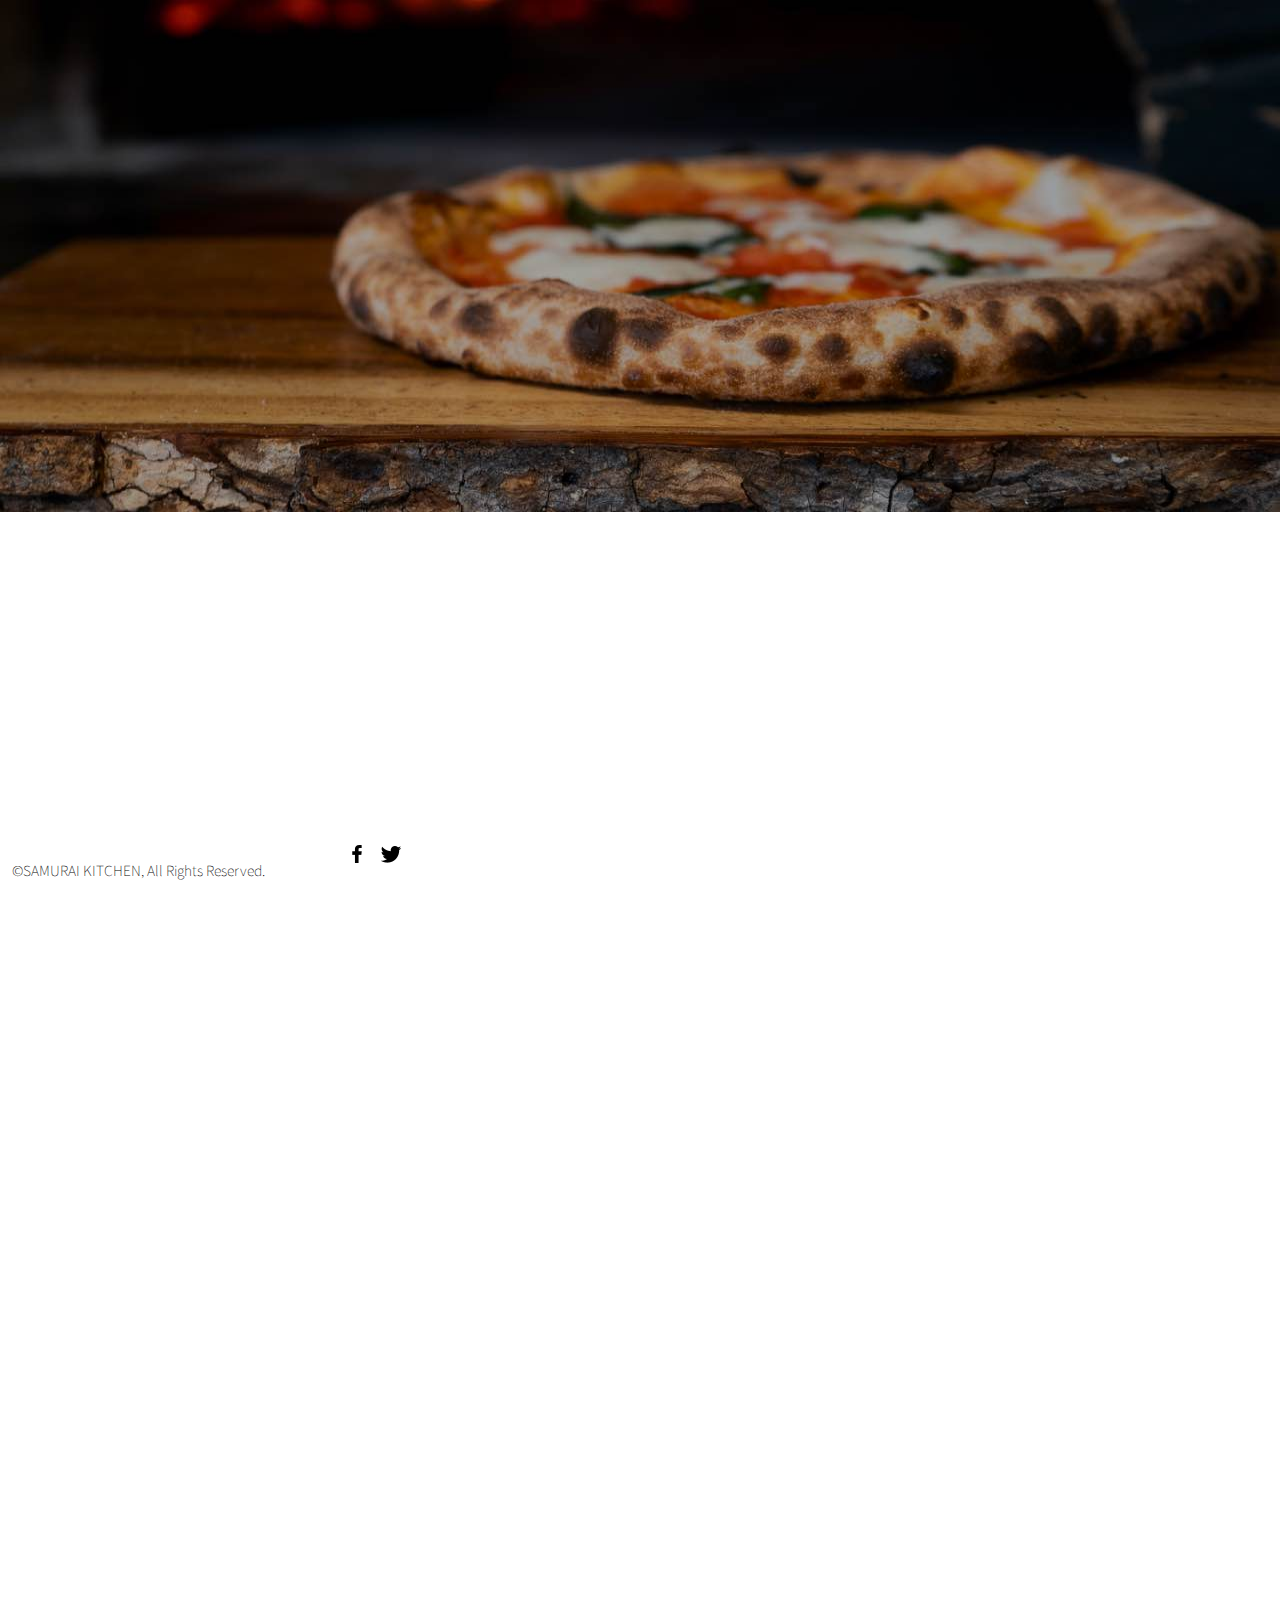
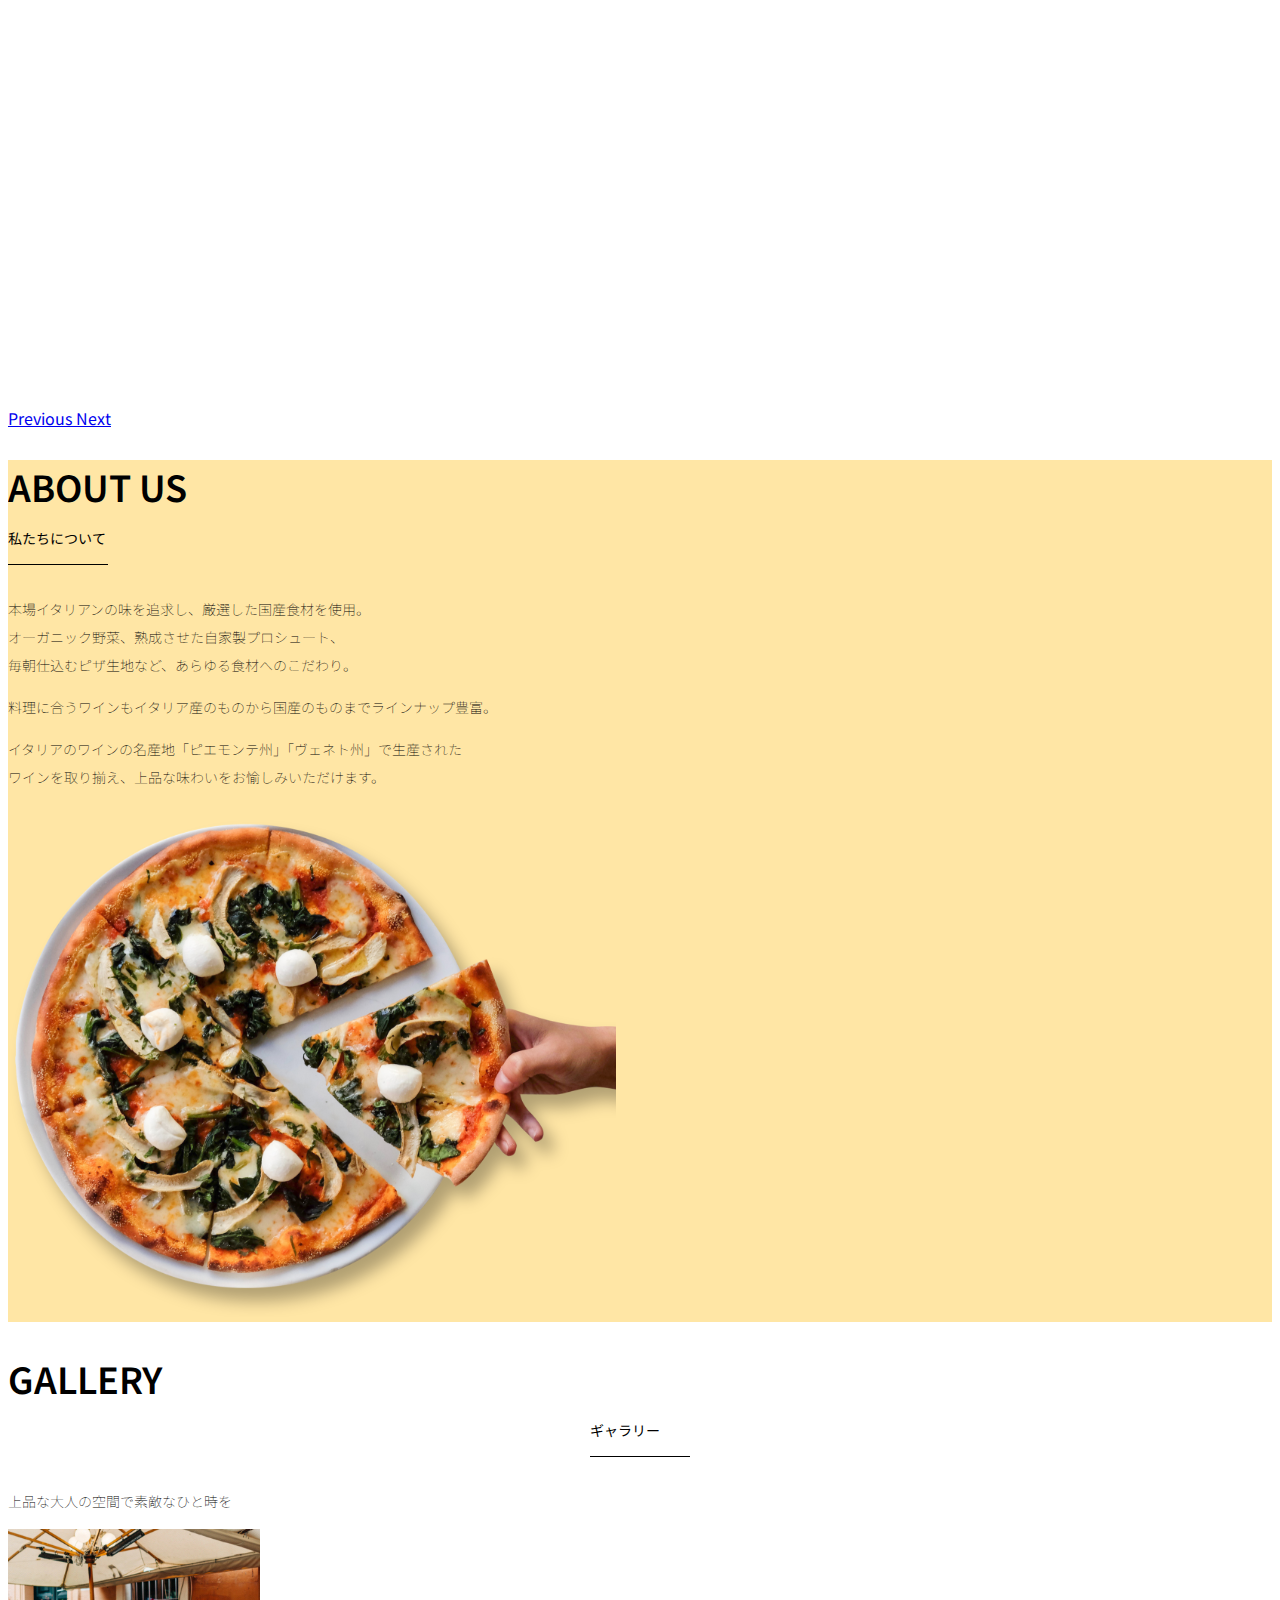
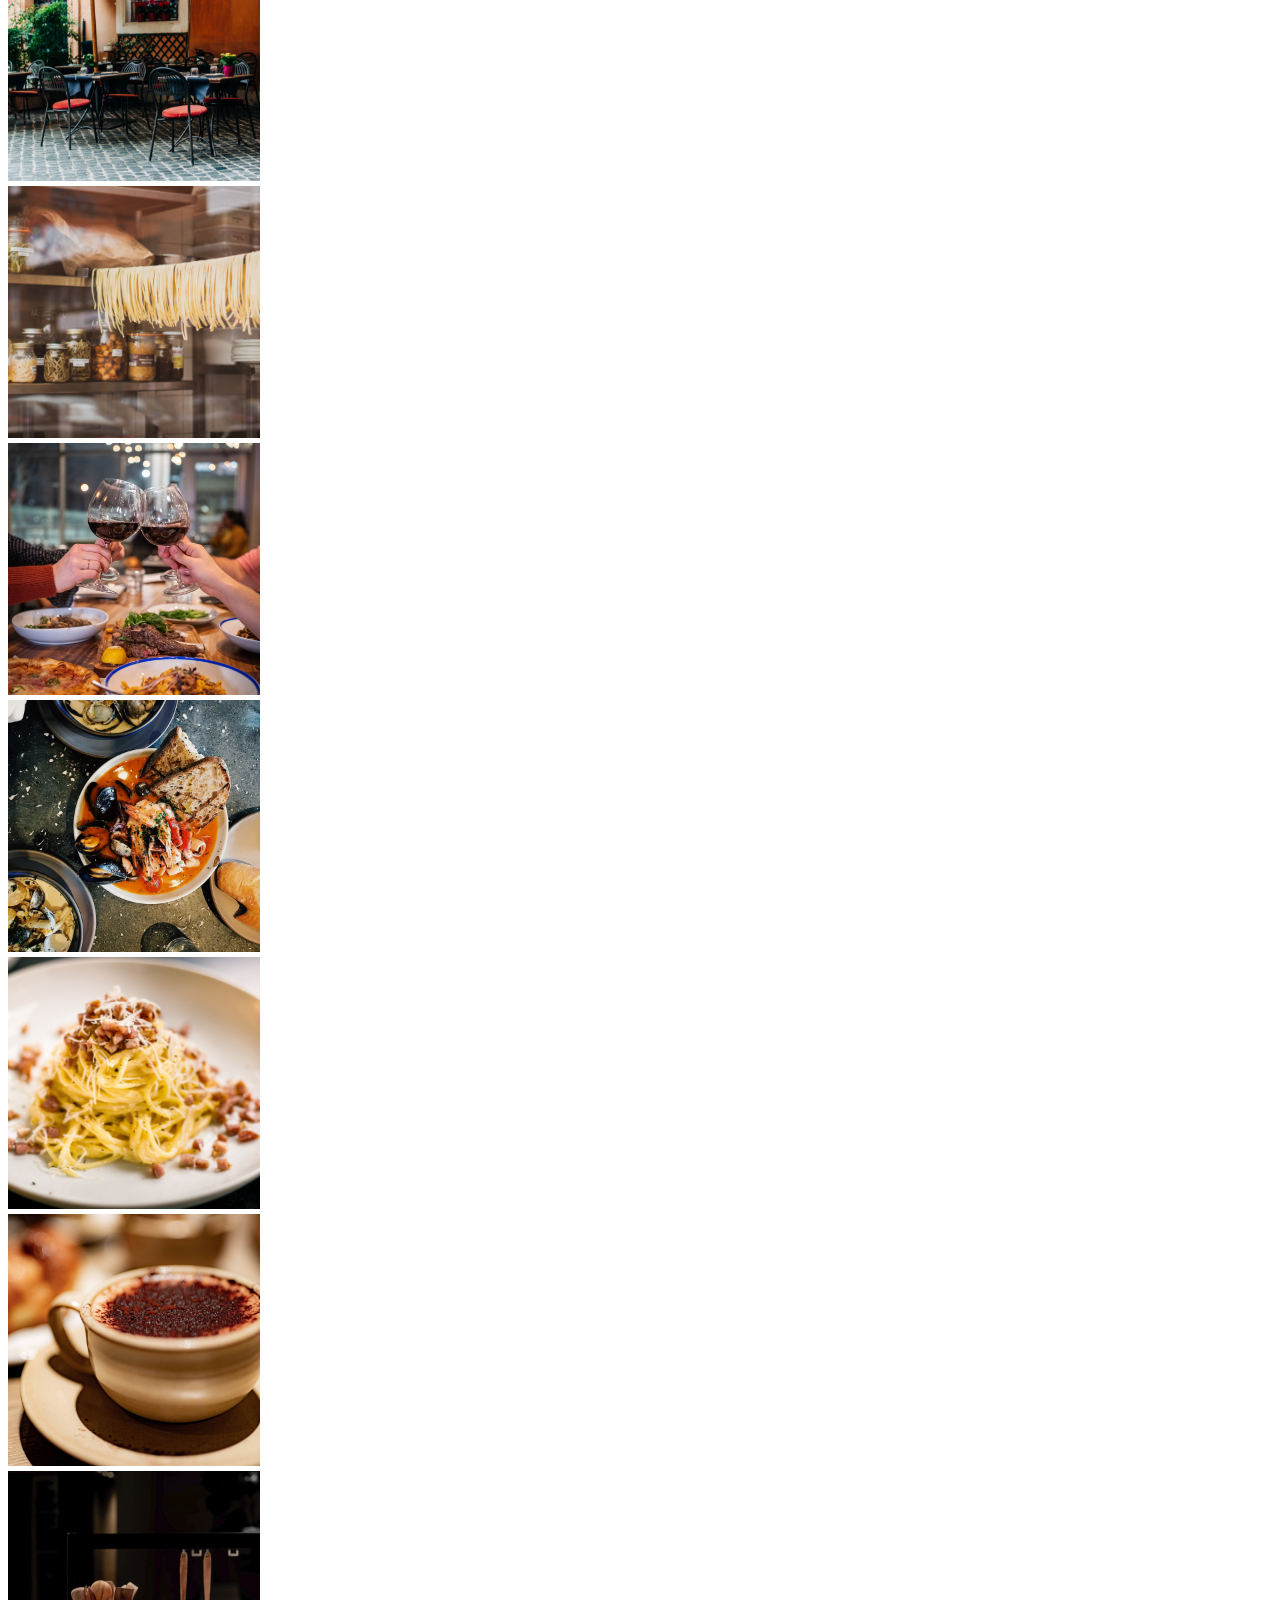
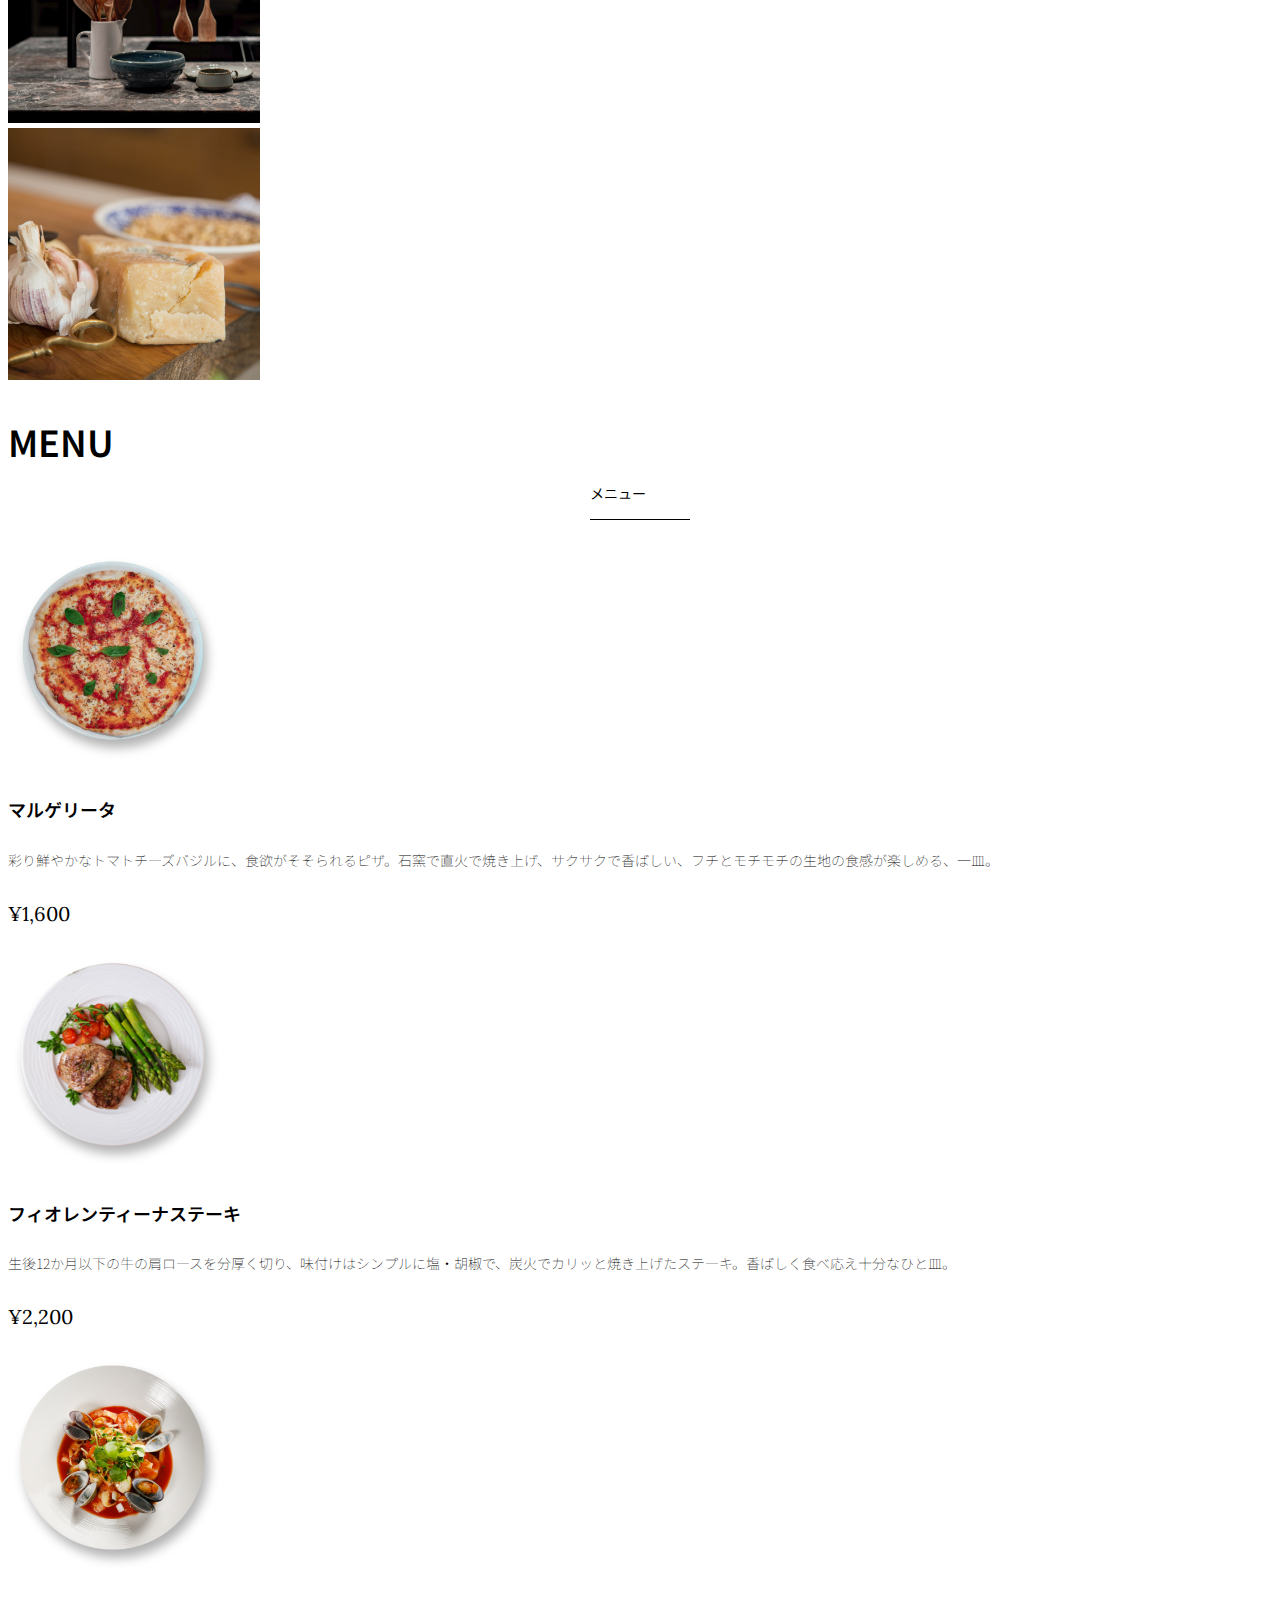
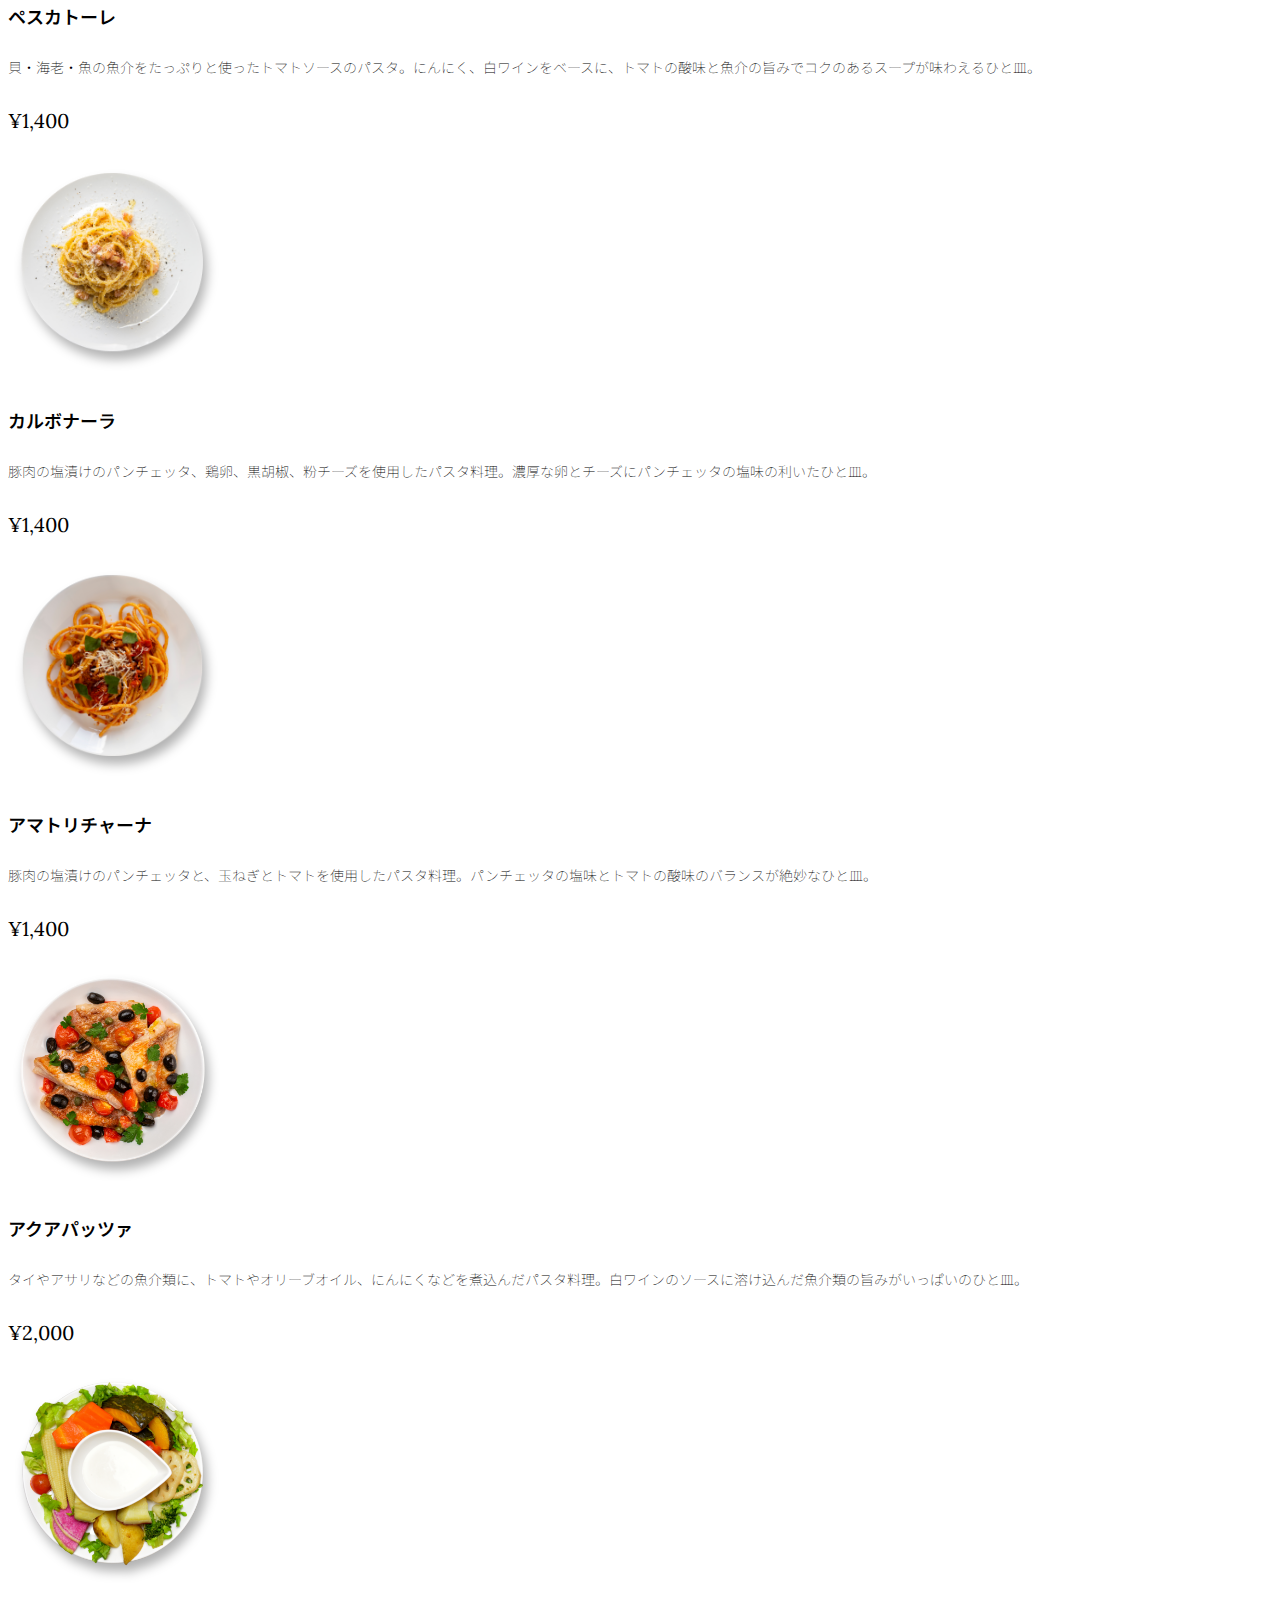
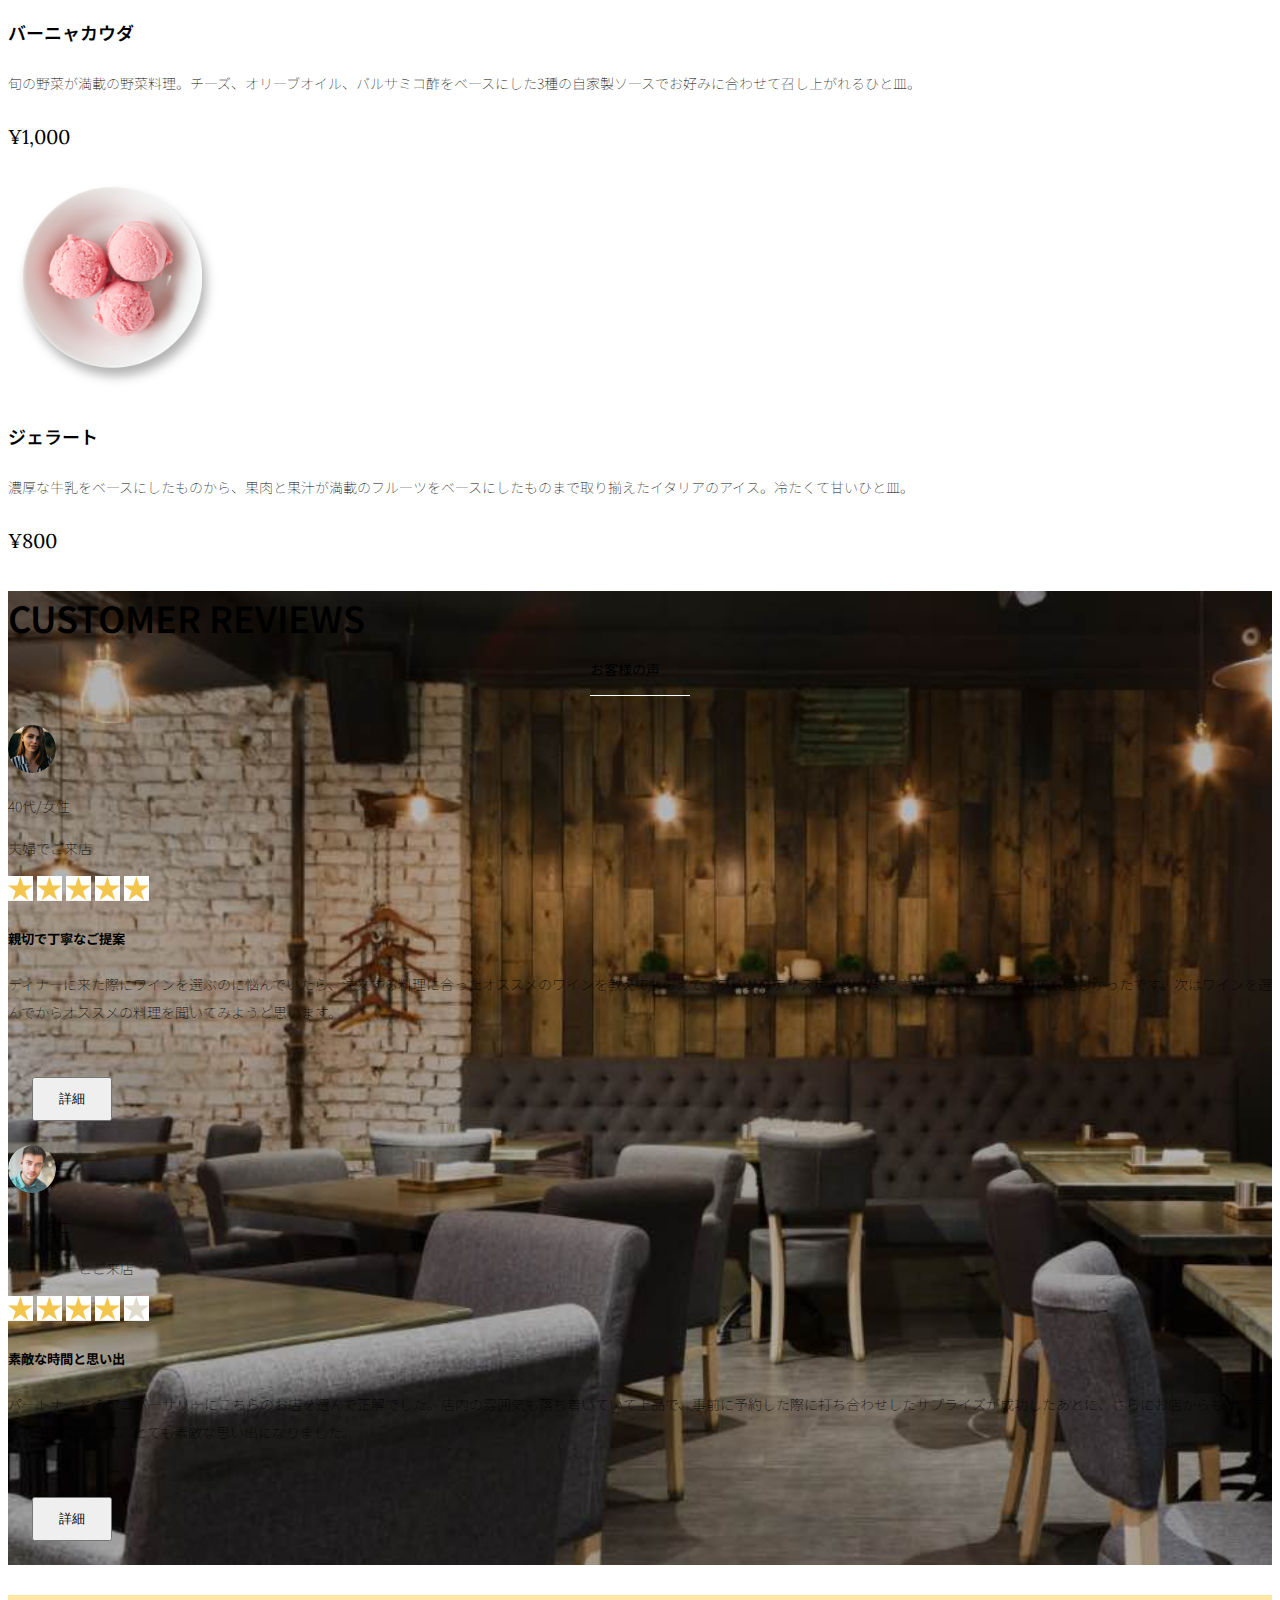
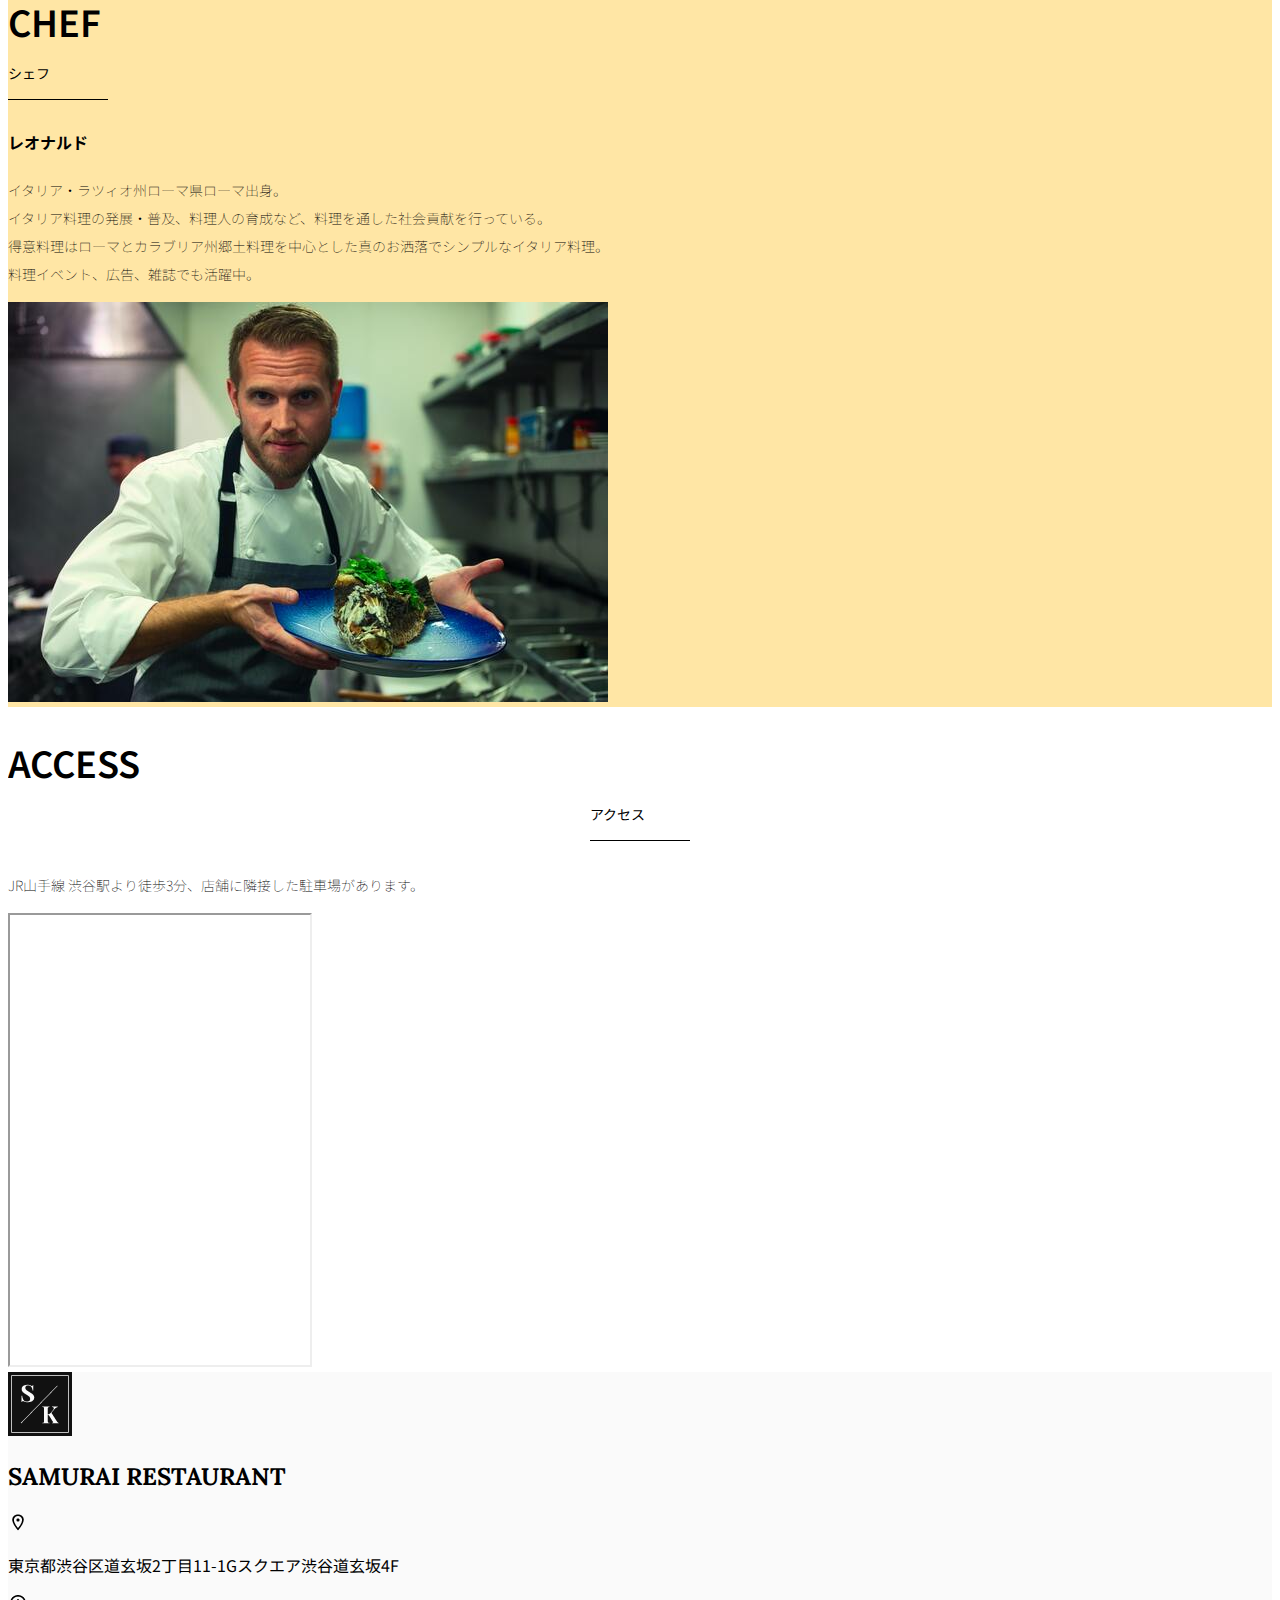
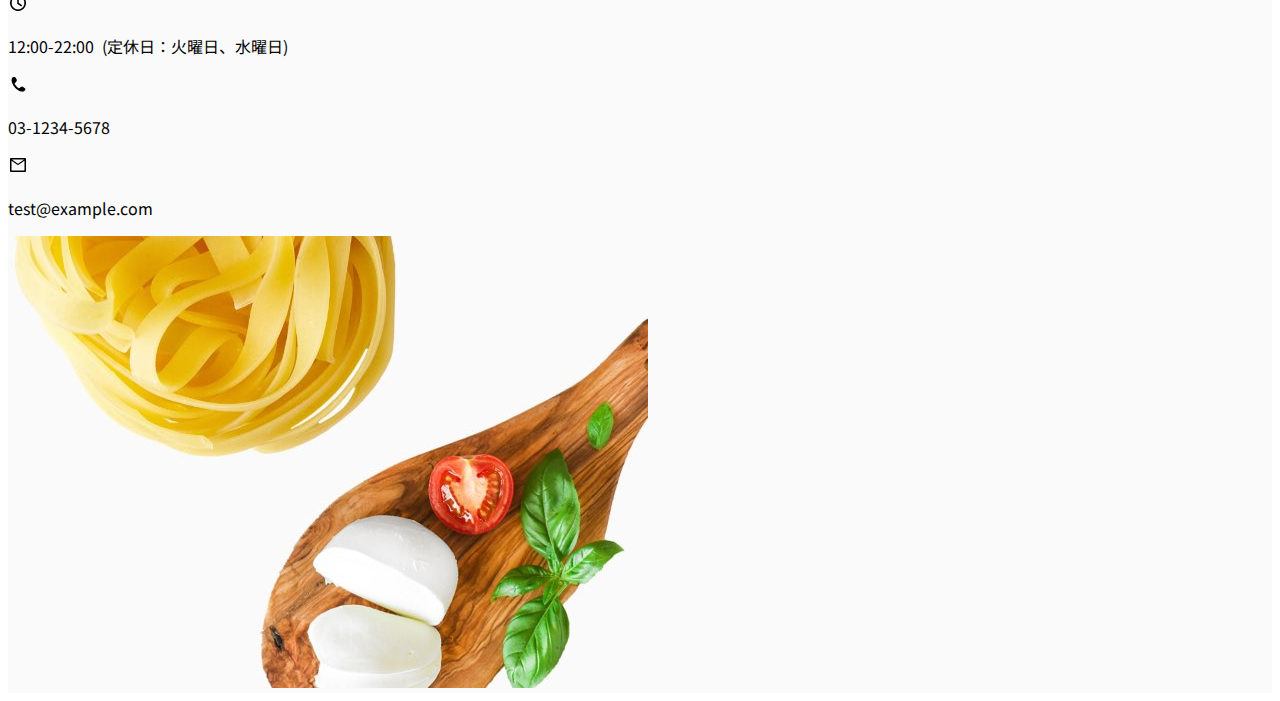
<file: kadai_015/index.html>
<!doctype html>
<html lang="ja">

<head>
  <meta charset="utf-8">
  <meta name="viewport" content="width=device-width, initial-scale=1">
  <meta name="description" content="">
  <meta name="author" content="SAMURAI ENGINEER">
  <title>SAMURAI XD_HTML教材</title>
  <!-- ************************************************ bootstrap.min.cssの読み込み -->
  <link href="https://cdn.jsdelivr.net/npm/bootstrap@5.0.0-beta1/dist/css/bootstrap.min.css" rel="stylesheet"
    integrity="sha384-giJF6kkoqNQ00vy+HMDP7azOuL0xtbfIcaT9wjKHr8RbDVddVHyTfAAsrekwKmP1" crossorigin="anonymous">
  <!-- ************************************************ bootstrap.bundle.min.jsの読み込み -->
  <script src="https://cdn.jsdelivr.net/npm/bootstrap@5.0.0-beta1/dist/js/bootstrap.bundle.min.js"
    integrity="sha384-ygbV9kiqUc6oa4msXn9868pTtWMgiQaeYH7/t7LECLbyPA2x65Kgf80OJFdroafW" crossorigin="anonymous" defer>
  </script>

  <!-- ************************************************ Google Font読み込み -->
  <link rel="preconnect" href="https://fonts.gstatic.com">
  <link href="https://fonts.googleapis.com/css2?family=Lora&display=swap" rel="stylesheet">
  <link href="https://fonts.googleapis.com/css2?family=Noto+Sans+JP:wght@300&display=swap" rel="stylesheet">
  <!-- ************************************************ Font Awesome -->
  <link rel="stylesheet" href="https://use.fontawesome.com/releases/v5.1.0/css/all.css"
    integrity="sha384-lKuwvrZot6UHsBSfcMvOkWwlCMgc0TaWr+30HWe3a4ltaBwTZhyTEggF5tJv8tbt" crossorigin="anonymous">
  <!-- ************************************************今回作成する styles.cssの読み込み -->
  <link href="stylesheet/style.css" rel="stylesheet">
  <!-- ************************************************  -->
</head>

<body>
  <main>
    <!-- ************************************************ ナビゲーションバー開始 -->
      <!-- ナビゲーションバー開始 -->
   <nav class="navbar navbar-expand-lg">
     <div class="container">
       <a class="navbar-brand my_navbar_brand">
         <img class="img-fluid navbar_brand_logo" src="img/site_logo.png" alt="サイトアイコン"><span>SAMURAI KITCHEN</span>
       </a>
       <div class="navbar-toggler hamburger_menu" data-bs-toggle="collapse" data-bs-target="#navbarNav"
         aria-controls="navbarNav" aria-expanded="false" aria-label="Toggle navigation">
         <input type="checkbox" id="hamburger_btn_check">
         <label for="hamburger_btn_check" class="hamburger_btn">
           <img class="btn_open" src="img/button_open.png" alt="ナビゲーションバーのボタン">
           <img class="btn_close" src="img/button_close.png" alt="ナビゲーションバーのボタン">
         </label>
       </div>
       <div class="collapse navbar-collapse justify-content-end" id="navbarNav">
         <ul class="navbar-nav">
           <li class="nav-item px-2">
             <a class="nav-link my_nav_link my-2" aria-current="page" href="#">HOME</a>
           </li>

           <li class="nav-item px-2">
             <a class="nav-link my_nav_link my-2" href="#about">ABOUT US</a>
           </li>

           <li class="nav-item px-2">
             <a class="nav-link my_nav_link my-2" href="#gallery">GALLERY</a>
           </li>

           <li class="nav-item px-2">
             <a class="nav-link my_nav_link my-2" href="#menu">MENU</a>
           </li>

           <li class="nav-item px-2">
             <a class="nav-link my_nav_link my-2" href="#review">CUSTOMER REVIEWS</a>
           </li>

           <li class="nav-item px-2">
             <a class="nav-link my_nav_link my-2" href="#chef">CHEF</a>
           </li>

           <li class="nav-item px-2">
             <a class="nav-link my_nav_link my-2" href="#access">ACCESS</a>
           </li>
             
         </ul>
       </div>
     </div>
   </nav>
    <!-- ************************************************ ナビゲーションバー終了 -->

    <!-- ************************************************ カルーセル開始 -->
     <!-- カルーセル部分 -->
   <!-- idのmyCarouselはインジケーター部分のdata-bs-targetと紐付く必要がある。mb-5で下方向に余白追加。 -->
   <div id="myCarousel" class="carousel slide mb-5" data-bs-ride="carousel">

     <!-- インジケーター部分 -->
     <ol class="carousel-indicators">
       <!-- この箇所と前述のidは紐付いている。data-bs-slide-toの番号がカルーセルの順番。 -->
       <li data-bs-target="#myCarousel" data-bs-slide-to="0" class="active"></li>
       <li data-bs-target="#myCarousel" data-bs-slide-to="1"></li>
       <li data-bs-target="#myCarousel" data-bs-slide-to="2"></li>
     </ol>

     <!-- carousel-inner：カルーセルのキャプションと背景画像の部分。現在は1枚目だけ表示。 -->
     <div class="carousel-inner">
       <div class="carousel-item active">
         <img src="img/slider-1.jpg" alt="SAMURAI KITCHEN-1">
         <div class="carousel-caption">
            <!-- 独自クラスで位置とフォントを変更 -->
            <h1 class="my_carousel_caption">
             Welcome to<br>
             SAMURAI KITCHEN
           </h1>
         </div>
       </div>

       <!-- カルーセル2枚目 -->
      <div class="carousel-item">
        <img src="img/slider-2.jpg" alt="サンプル画像">
        <div class="carousel-caption">
          <h1 class="my_carousel_caption">
              The fabulous combination of&nbsp;wine&nbsp;and&nbsp;food
          </h1>
        </div>
      </div>
      <!-- カルーセル３枚目 -->
      <div class="carousel-item">
        <img src="img/slider-3.jpg" alt="サンプル画像">
        <div class="carousel-caption">
          <h1 class="my_carousel_caption">Get the Italian taste<br>
            at the SAMURAI&nbsp;KITCHEN
          </h1>
        </div>
       </div>
    
     <!-- コントロールボタン 左側 -->
     <a class="carousel-control-prev" href="#myCarousel" role="button" data-bs-slide="prev">
       <span class="carousel-control-prev-icon" aria-hidden="true"></span>
       <span class="visually-hidden">Previous</span>
     </a>

     <!-- コントロールボタン 右側 -->
     <a class="carousel-control-next" href="#myCarousel" role="button" data-bs-slide="next">
       <span class="carousel-control-next-icon" aria-hidden="true"></span>
       <span class="visually-hidden">Next</span>
     </a>
   </div>
    <!-- ************************************************ カルーセル終了 -->

    <!-- ************************************************ アバウトセクション開始 -->
    <section class="about_us_bg" id="about">
      <!--idにはaboutを設定 -->
     <!--コンテンツの中央揃え。上下方向にパディング（サイズ5）。下方向にマージン（サイズ5）。 -->
     <div class="container py-5 mb-5">

       <!-- rowクラス（行） -->
       <div class="row">

         <!-- 左側カラム（6/12分割） -->
         <div class="col-lg-6 text-left">

           <!-- 上下方向にパディング（サイズ5） -->
           <div class="py-5">

             <!-- 下方向にマージン（サイズ5） -->
             <h2 class="section_title about mb-5">
               ABOUT US
             </h2>
             <!-- 下方向にマージン（サイズ2） -->
             <p class="mb-2">
               本場イタリアンの味を追求し、厳選した国産食材を使用。<br>
               オーガニック野菜、熟成させた自家製プロシュート、<br>
               毎朝仕込むピザ生地など、あらゆる食材へのこだわり。<br>
             </p>

             <!-- 下方向にマージン（サイズ2） -->
             <p class="mb-2">
               料理に合うワインもイタリア産のものから国産のものまでラインナップ豊富。<br>
             </p>

             <!-- 下方向にマージン（サイズ2） -->
             <p class="mb-2">
               イタリアのワインの名産地「ピエモンテ州」「ヴェネト州」で生産された<br>
               ワインを取り揃え、上品な味わいをお愉しみいただけます。<br>
             </p>
           </div>
         </div>

         <!-- 右側カラム（6/12分割） -->
         <div class="col-lg-6">

           <!-- 画像を配置 -->
           <img src="img/img-about-us.png" class="img-fluid" alt="pizza">
         </div>
       </div>
     </div>
    </section>
    <!-- ************************************************ アバウトセクション終了 -->

    <!-- ************************************************ ギャラリーセクション開始 -->
    <section id="gallery">
      <div class="container mb-5">
       <h2 class="mb-3  gallery text-center section_title">GALLERY</h2>
       <p class="text-center mb-5">
         上品な大人の空間で素敵なひと時を
       </p>

       <div class="row">
         <div class="col-6 col-lg-3 mb-4 d-flex justify-content-center">
           <img class="img-fluid" src="img/gallery-1.jpg" alt="サンプル画像">
         </div>

         <div class="col-6 col-lg-3 mb-4 d-flex justify-content-center">
           <img class="img-fluid" src="img/gallery-2.jpg" alt="サンプル画像">
         </div>

         <div class="col-6 col-lg-3 mb-4 d-flex justify-content-center">
           <img class="img-fluid" src="img/gallery-3.jpg" alt="サンプル画像">
         </div>

         <div class="col-6 col-lg-3 mb-4 d-flex justify-content-center">
           <img class="img-fluid" src="img/gallery-4.jpg" alt="サンプル画像">
         </div>

         <div class="col-6 col-lg-3 mb-4 d-flex justify-content-center">
           <img class="img-fluid" src="img/gallery-5.jpg" alt="サンプル画像">
         </div>

         <div class="col-6 col-lg-3 mb-4 d-flex justify-content-center">
           <img class="img-fluid" src="img/gallery-6.jpg" alt="サンプル画像">
         </div>

         <div class="col-6 col-lg-3 mb-4 d-flex justify-content-center">
           <img class="img-fluid" src="img/gallery-7.jpg" alt="サンプル画像">
         </div>

         <div class="col-6 col-lg-3 mb-4 d-flex justify-content-center">
           <img class="img-fluid" src="img/gallery-8.jpg" alt="サンプル画像">
         </div>
        </div>
       </div>
    </section>
    <!-- ************************************************ ギャラリーセクション終了 -->

        <!-- メニューセクション -->
    <section id="menu">
      <div class="container">
        <div class="row">
          <div class="col-lg-12">
            <h2 class="section_title menu text-center mb-5">MENU</h2>
          </div>
        </div>
      </div>

      <div class="container mb-5">
        <div class="row">
          <div class="col-12 col-lg-6">
            <div class="row g-0 mb-4">
              <div class="col-12 col-lg-5 text-center">
                <img src="img/margherita.png" class="img-fluid" alt="マルゲリータ">
              </div>
              <div class="col-12 col-lg-7 p-4">
              <h4 class="mb-0 menu_title">マルゲリータ</h4>
                <p class="my-auto">彩り鮮やかなトマトチーズバジルに、食欲がそそられるピザ。石窯で直火で焼き上げ、サクサクで香ばしい、フチとモチモチの生地の食感が楽しめる、一皿。</p>
                <p class="menu_price">¥1,600</p>
              </div>
            </div>
          </div>

          <div class="col-12 col-lg-6">
            <div class="row g-0 mb-4">
              <div class="col-12 col-lg-5 text-center">
              <img src="img/steak.png" class="img-fluid" alt="フィオレンティーナステーキ">
              </div>
              <div class="col-12 col-lg-7 p-4">
                <h4 class="mb-0 menu_title">フィオレンティーナステーキ</h4>
                <p class="my-auto">生後12か月以下の牛の肩ロースを分厚く切り、味付けはシンプルに塩・胡椒で、炭火でカリッと焼き上げたステーキ。香ばしく食べ応え十分なひと皿。</p>
                <p class="menu_price">¥2,200</p>
              </div>
            </div>
          </div>

          <div class="col-12 col-lg-6">
            <div class="row g-0 mb-4">
              <div class="col-12 col-lg-5 text-center">
                <img src="img/pescatore.png" class="img-fluid" alt="ペスカトーレ">
              </div>
              <div class="col-12 col-lg-7 p-4">
                <h4 class="mb-0 menu_title">ペスカトーレ</h4>
                <p class="my-auto">貝・海老・魚の魚介をたっぷりと使ったトマトソースのパスタ。にんにく、白ワインをベースに、トマトの酸味と魚介の旨みでコクのあるスープが味わえるひと皿。</p>
                <p class="menu_price">¥1,400</p>
              </div>
            </div>
          </div>

          <div class="col-12 col-lg-6">
            <div class="row g-0 mb-4">
              <div class="col-12 col-lg-5 text-center">
                <img src="img/carbonara.png" class="img-fluid" alt="カルボナーラ">
              </div>
              <div class="col-12 col-lg-7 p-4">
                <h4 class="mb-0 menu_title">カルボナーラ</h4>
                <p class="my-auto">豚肉の塩漬けのパンチェッタ、鶏卵、黒胡椒、粉チーズを使用したパスタ料理。濃厚な卵とチーズにパンチェッタの塩味の利いたひと皿。</p>
                <p class="menu_price">¥1,400</p>
              </div>
            </div>
          </div>

          <div class="col-12 col-lg-6">
            <div class="row g-0 mb-4">
              <div class="col-12 col-lg-5 text-center">
                <img src="img/amatriciana.png" class="img-fluid" alt="アマトリチャーナ">
              </div>
              <div class="col-12 col-lg-7 p-4">
                <h4 class="mb-0 menu_title">アマトリチャーナ</h4>
                <p class="my-auto">豚肉の塩漬けのパンチェッタと、玉ねぎとトマトを使用したパスタ料理。パンチェッタの塩味とトマトの酸味のバランスが絶妙なひと皿。</p>
                <p class="menu_price">¥1,400</p>
              </div>
            </div>
          </div>

          <div class="col-12 col-lg-6">
            <div class="row g-0 mb-4">
              <div class="col-12 col-lg-5 text-center">
                <img src="img/acqua-pazza.png" class="img-fluid" alt="アクアパッツァ">
              </div>
              <div class="col-12 col-lg-7 p-4">
                <h4 class="mb-0 menu_title">アクアパッツァ</h4>
                <p class="my-auto">タイやアサリなどの魚介類に、トマトやオリーブオイル、にんにくなどを煮込んだパスタ料理。白ワインのソースに溶け込んだ魚介類の旨みがいっぱいのひと皿。</p>
                <p class="menu_price">¥2,000</p>
              </div>
            </div>
          </div>

          <div class="col-12 col-lg-6">
            <div class="row g-0 mb-4">
              <div class="col-12 col-lg-5 text-center">
                <img src="img/bagna-cauda.png" class="img-fluid" alt="バーニャカウダ">
              </div>
              <div class="col-12 col-lg-7 p-4">
                <h4 class="mb-0 menu_title">バーニャカウダ</h4>
                <p class="my-auto">旬の野菜が満載の野菜料理。チーズ、オリーブオイル、バルサミコ酢をベースにした3種の自家製ソースでお好みに合わせて召し上がれるひと皿。</p>
                <p class="menu_price">¥1,000</p>
              </div>
            </div>
          </div>

          <div class="col-12 col-lg-6">
            <div class="row g-0 mb-4">
              <div class="col-12 col-lg-5 text-center">
                <img src="img/gelato.png" class="img-fluid" alt="ジェラート">
              </div>
              <div class="col-12 col-lg-7 p-4">
                <h4 class="mb-0 menu_title">ジェラート</h4>
                <p class="my-auto">濃厚な牛乳をベースにしたものから、果肉と果汁が満載のフルーツをベースにしたものまで取り揃えたイタリアのアイス。冷たくて甘いひと皿。</p>
                <p class="menu_price">¥800</p>
              </div>
            </div>
          </div>
        </div>
      </div>
    </section>
    <!-- メニューセクション終了 -->

        <!-- レビューセクション開始 -->
    <section id="review">
      <div class="review_wrapper">
        <div class="container py-5 mb-5">
          <div class="text-center mb-5">
            <h2 class="section_title review text-center text-white">CUSTOMER REVIEWS</h2>
          </div>
          <div class="row pb-5 justify-content-center">
            <div class="col-12 col-lg-5 mt-3">
              <div class="bg-white h_420">
                <div class="p-4">
                  <div class="d-flex align-items-center">
                    <img src="img/customer-woman.png" class="reviewer_img" alt="サンプル画像">
                    <div>
                      <p class="my-0">40代/女性</p>
                      <p class="my-0">夫婦でご来店</p>
                    </div>
                  </div>
                  <div class="my-3">
                    <img src="img/star-point.png" class="star_img" alt="star">
                    <img src="img/star-point.png" class="star_img" alt="star">
                    <img src="img/star-point.png" class="star_img" alt="star">
                    <img src="img/star-point.png" class="star_img" alt="star">
                    <img src="img/star-point.png" class="star_img" alt="star">
                  </div>
                  <h5>親切で丁寧なご提案</h5>
                  <p>
                    ディナーに来た際にワインを選ぶのに悩んでいたら、注文する料理に合ったオススメのワインを教えてもらえて、ワインのテイスティングまでさせてもらえたのでとても嬉しかったです。次はワインを選んでからオススメの料理を聞いてみようと思います。
                  </p>
                  <button type="button" class="btn btn-warning shadow fix_bottom">詳細</button>
                </div>
              </div>
            </div>
            <div class="col-12 col-lg-5 mt-3">
              <div class="bg-white h_420">
                <div class="p-4">
                  <div class="d-flex align-items-center">
                    <img src="img/customer-man.png" class="reviewer_img" alt="サンプル画像">
                    <div>
                      <p class="my-0">30代/男性</p>
                      <p class="my-0">パートナーとご来店</p>
                    </div>
                  </div>
                  <div class="my-3">
                    <img src="img/star-point.png" class="star_img" alt="star">
                    <img src="img/star-point.png" class="star_img" alt="star">
                    <img src="img/star-point.png" class="star_img" alt="star">
                    <img src="img/star-point.png" class="star_img" alt="star">
                    <img src="img/star-no-point.png" class="star_img" alt="no-star">
                  </div>
                  <h5>素敵な時間と思い出</h5>
                  <p>
                    パートナーとのアニバーサリーにこちらのお店を選んで正解でした。店内の雰囲気も落ち着いていて上品で、事前に予約した際に打ち合わせしたサプライズが成功したあとに、さらにお店からもサプライズをいただけて、とても素敵な思い出になりました。
                  </p>
                  <button type="button" class="btn btn-warning shadow fix_bottom">詳細</button>
                </div>
              </div>
            </div>
          </div>
        </div>
      </div>
    </section> 
    <!-- レビューセクション終了 -->

    <!-- シェフセクション開始 -->
    <section id="chef" class="chef_bg">
      <div class="container py-5 mb-5">
        <div class="row align-items-center">
          <div class="col-lg-6 mb-4 mb-lg-0">
            <h2 class="section_title chef mb-4">CHEF</h2>
            <h4 class="mb-3">レオナルド</h4>
            <p>
              イタリア・ラツィオ州ローマ県ローマ出身。 <br>
              イタリア料理の発展・普及、料理人の育成など、料理を通した社会貢献を行っている。 <br>
              得意料理はローマとカラブリア州郷土料理を中心とした真のお洒落でシンプルなイタリア料理。<br>
              料理イベント、広告、雑誌でも活躍中。
            </p>
          </div>

          <div class="col-lg-6 text-center">
            <img src="img/chef.jpg" class="img-fluid rounded" alt="シェフ レオナルド">
          </div>
          
        </div>
      </div>
    </section>

        <!-- アクセスセクション開始 -->
    <section id="access">
     <div class="container">

       <div class="row">
         <div class="col-lg-12 text-center mb-5">
           <h2 class="section_title text-center access mb-5">ACCESS</h2>
           <p>JR山手線 渋谷駅より徒歩3分、店舗に隣接した駐車場があります。</p>
         </div>
       </div>
     </div>

     <div class="container mb-5 px-2">
       <iframe src="https://www.google.com/maps/embed?pb=!1m18!1m12!1m3!1d3241.2806743419796!2d139.74691337543246!3d35.67009037259088!2m3!1f0!2f0!3f0!3m2!1i1024!2i768!4f13.1!3m3!1m2!1s0x60188b602972bb83%3A0xa6b553df33a5bd04!2zU0FNVVJBSSBFTkdJTkVFUiDkvo3jgqjjg7Pjgrjjg4vjgqI!5e0!3m2!1sja!2sjp!4v1758412373381!5m2!1sja!2sjp" class="w-100" style="height: 50vh;" loading="lazy"></iframe>
     </div>
    </section>
    <!-- アクセスセクション終了 -->


    <!-- フッター開始 -->
    <footer id="footer">
     <div class="container">
       <div class="row">

         <!-- 2カラムに分けたレイアウトの左側カラム -->
          <!-- 親要素にposition-relativeを設定 -->
         <div class="col-12 col-lg-6 position-relative">

           <!-- 左側カラムのレイアウトをさらに分けるためにrowを使用 -->
           <div class="row pt-5">

             <!-- 画面をさらに2:10に分割 -->
             <!-- ここは2:10の2の部分 -->
             <div class="col-lg-2 text-center my-3">

               <!-- サイトロゴ -->
                <img class="img-fluid footer_brand_logo" src="img/site_logo.png" alt="サンプル画像">
             </div>

             <!-- ここは2:10の10の部分 -->
             <div class="col-lg-10 align-self-center my-3">
               <!-- タイトル文字 -->
               <h2 class="m-0 footer_text">SAMURAI RESTAURANT</h2>
             </div>
           </div>

           <!-- 営業時間などのテキストを追加 -->
           <div class="restaurant_info py-3">
             <div class="d-flex mb-3">
               <img src="img/icon-Marker.png" alt="marker">
               <p class="p-0 m-0">東京都渋谷区道玄坂2丁目11-1Gスクエア渋谷道玄坂4F</p>
             </div>
             <div class="d-flex mb-3">
               <img src="img/icon-Clock.png" alt="clock">
               <p class="p-0 m-0">12:00-22:00&nbsp;&nbsp;(定休日：火曜日、水曜日)</p>
             </div>
             <div class="d-flex mb-3">
               <img src="img/icon-Phone.png" alt="phone">
               <p class="p-0 m-0">03-1234-5678</p>
             </div>
             <div class="d-flex mb-3">
               <img src="img/icon-Mail.png" alt="mail">
               <p class="p-0 m-0">test@example.com</p>
             </div>
           </div>

           <!-- コピーライトを追加 -->
            <!-- copy_rightクラスでabsoluteを設定。align-items-centerで上下中央揃え。 -->
           <div class="copy_right align-items-center">
             <p>
               ©SAMURAI KITCHEN, All Rights Reserved.
             </p>

             <!-- SNSアイコンを表示 -->
             <img src="img/icon-facebook.png" class="sns_img" alt="facebook">
             <img src="img/icon-twitter.png" class="sns_img" alt="twitter">
           </div>
         </div>

         <!-- 2カラムに分けたレイアウトの右側カラム -->
         <div class="col-lg-6 d-none d-lg-block">
           <!-- 背景画像を表示 -->
           <img src="img/background-footer.jpg" alt="背景画像">
         </div>
       </div>
     </div>
    </footer>
    <!-- フッター終了 -->

  </main>
</body>

</html>
</file>
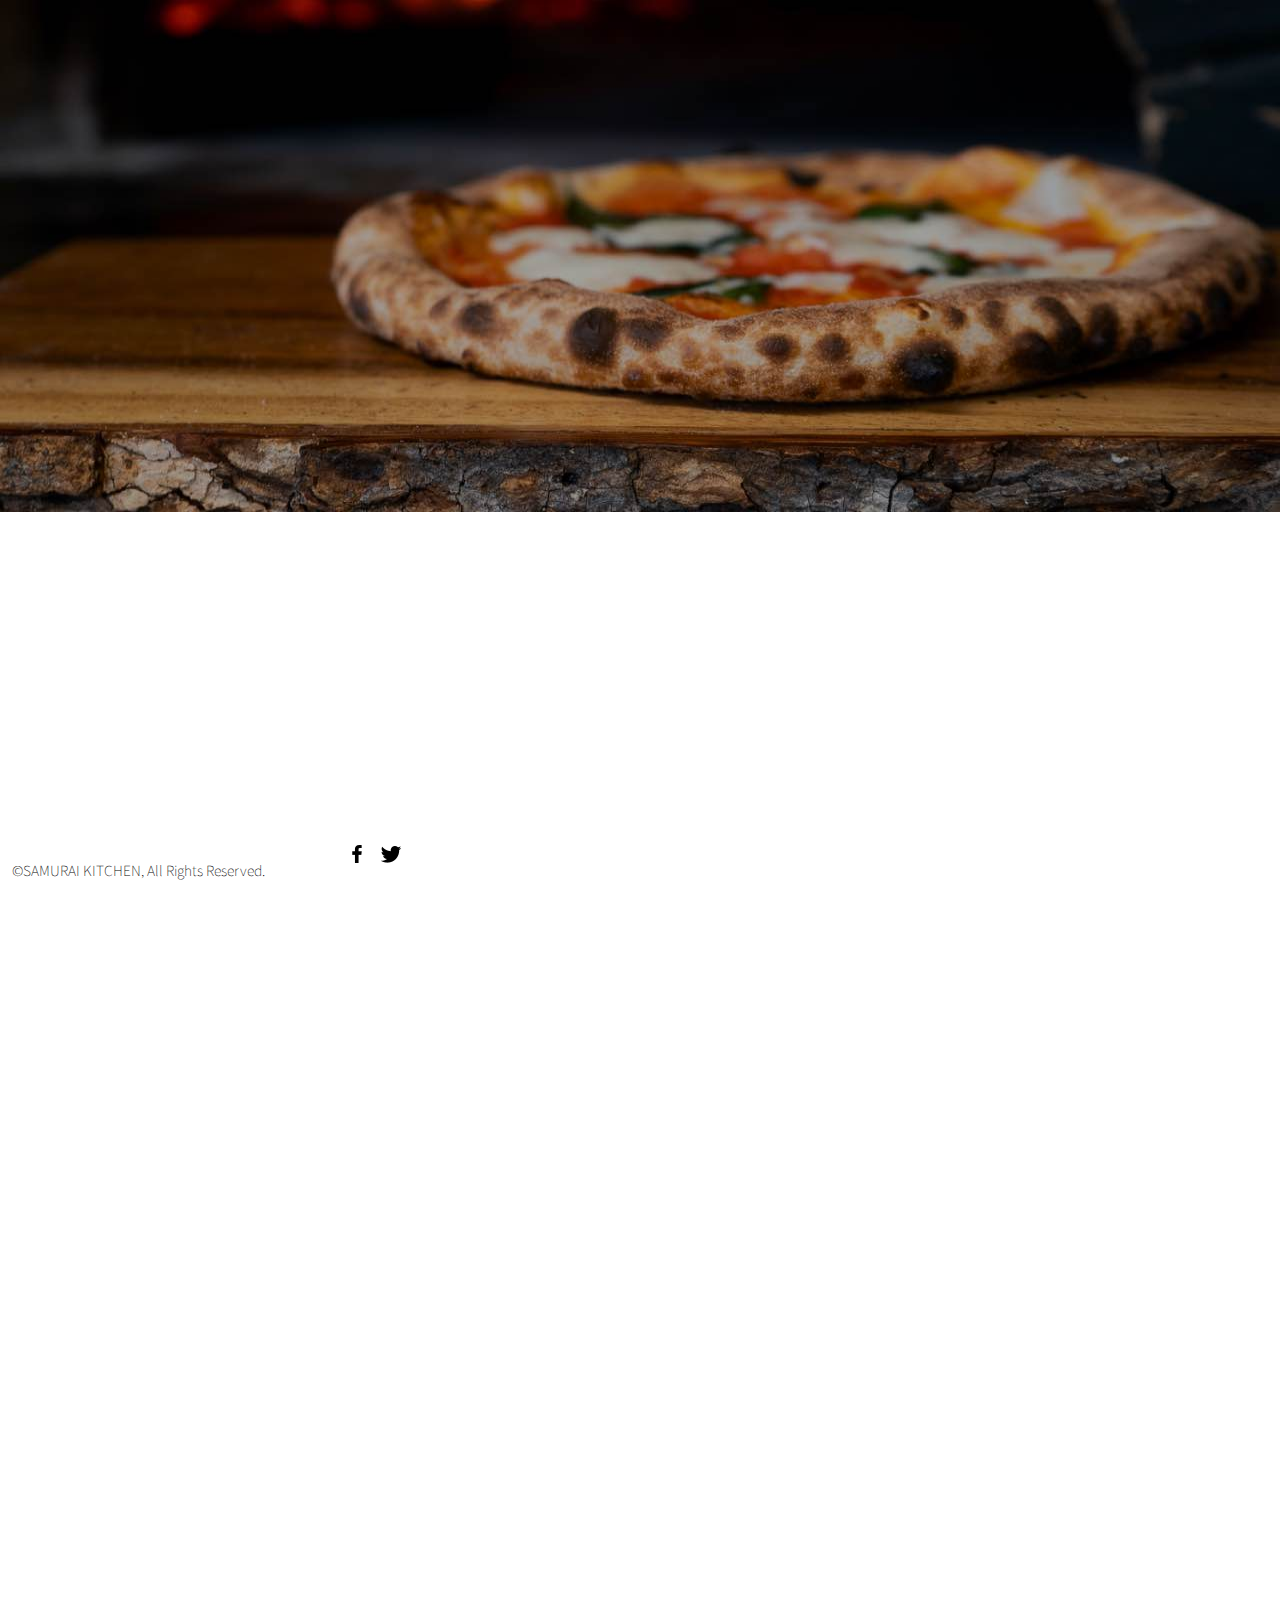
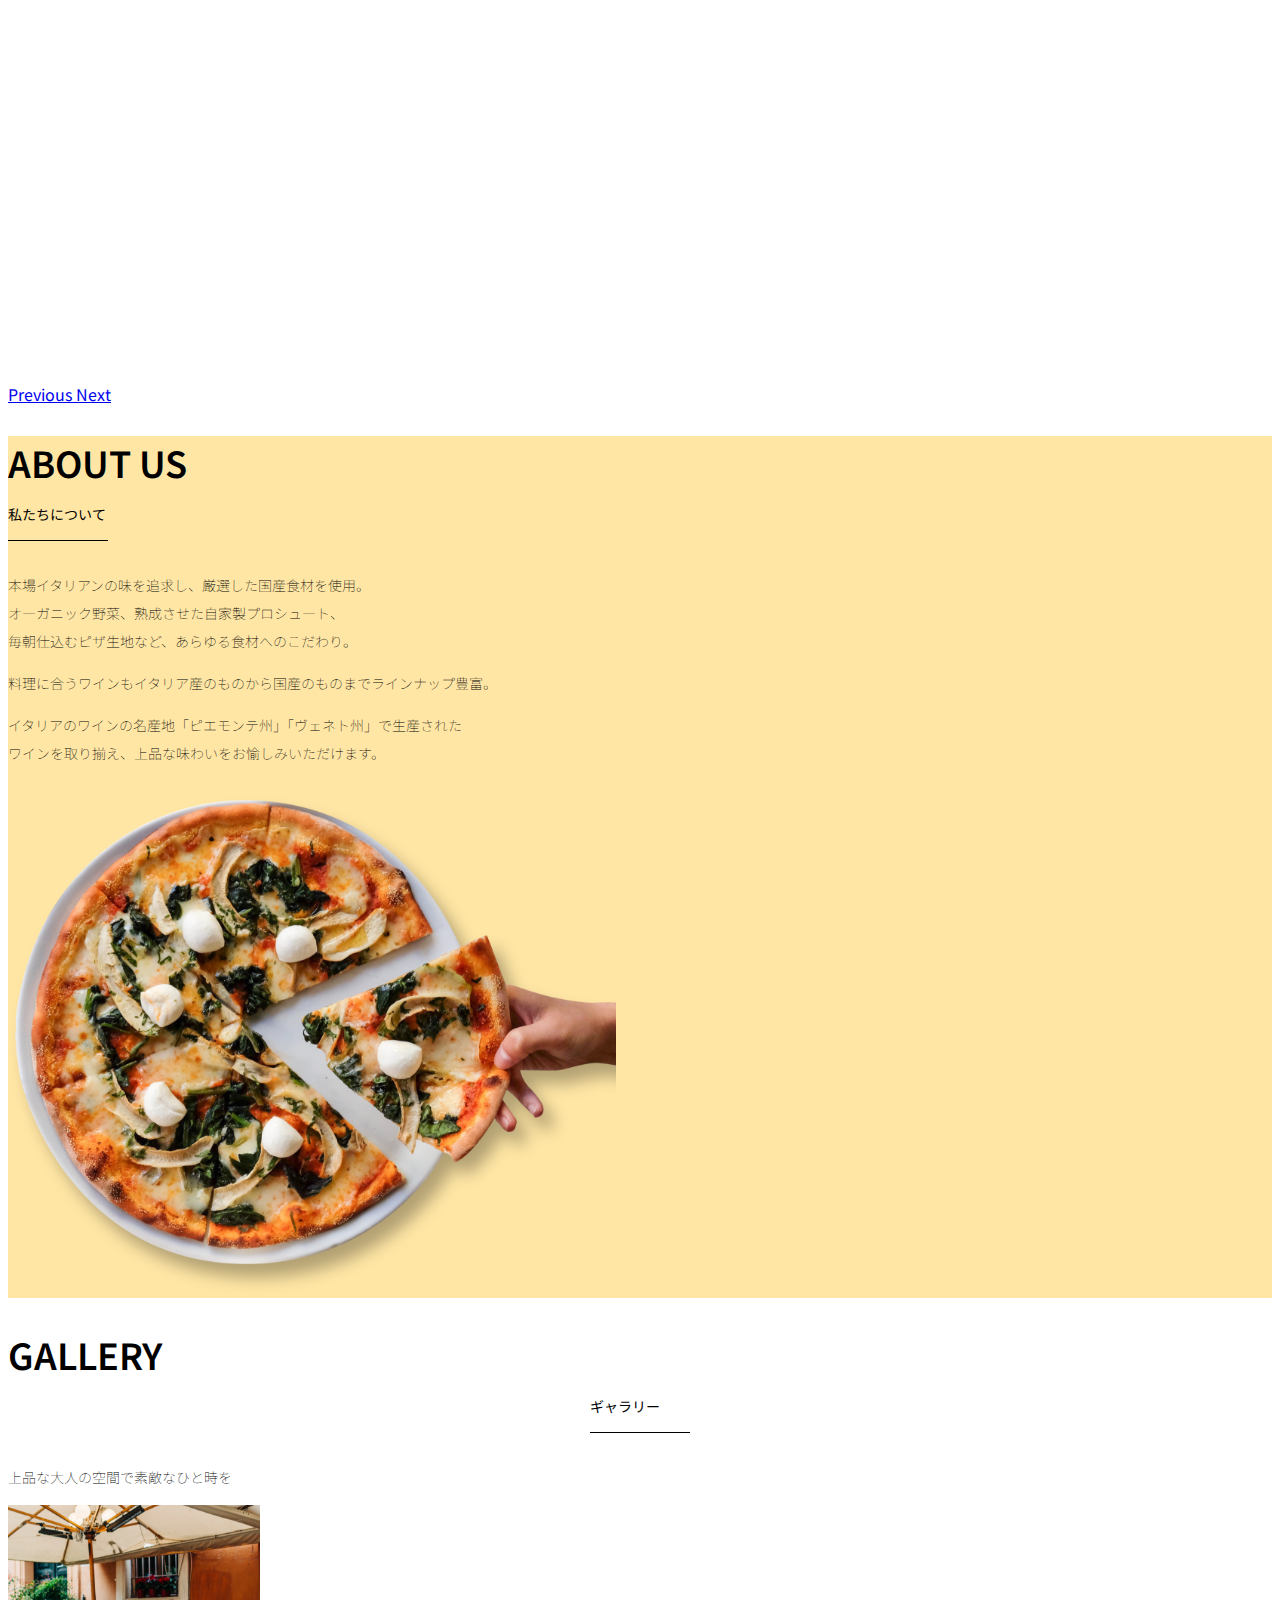
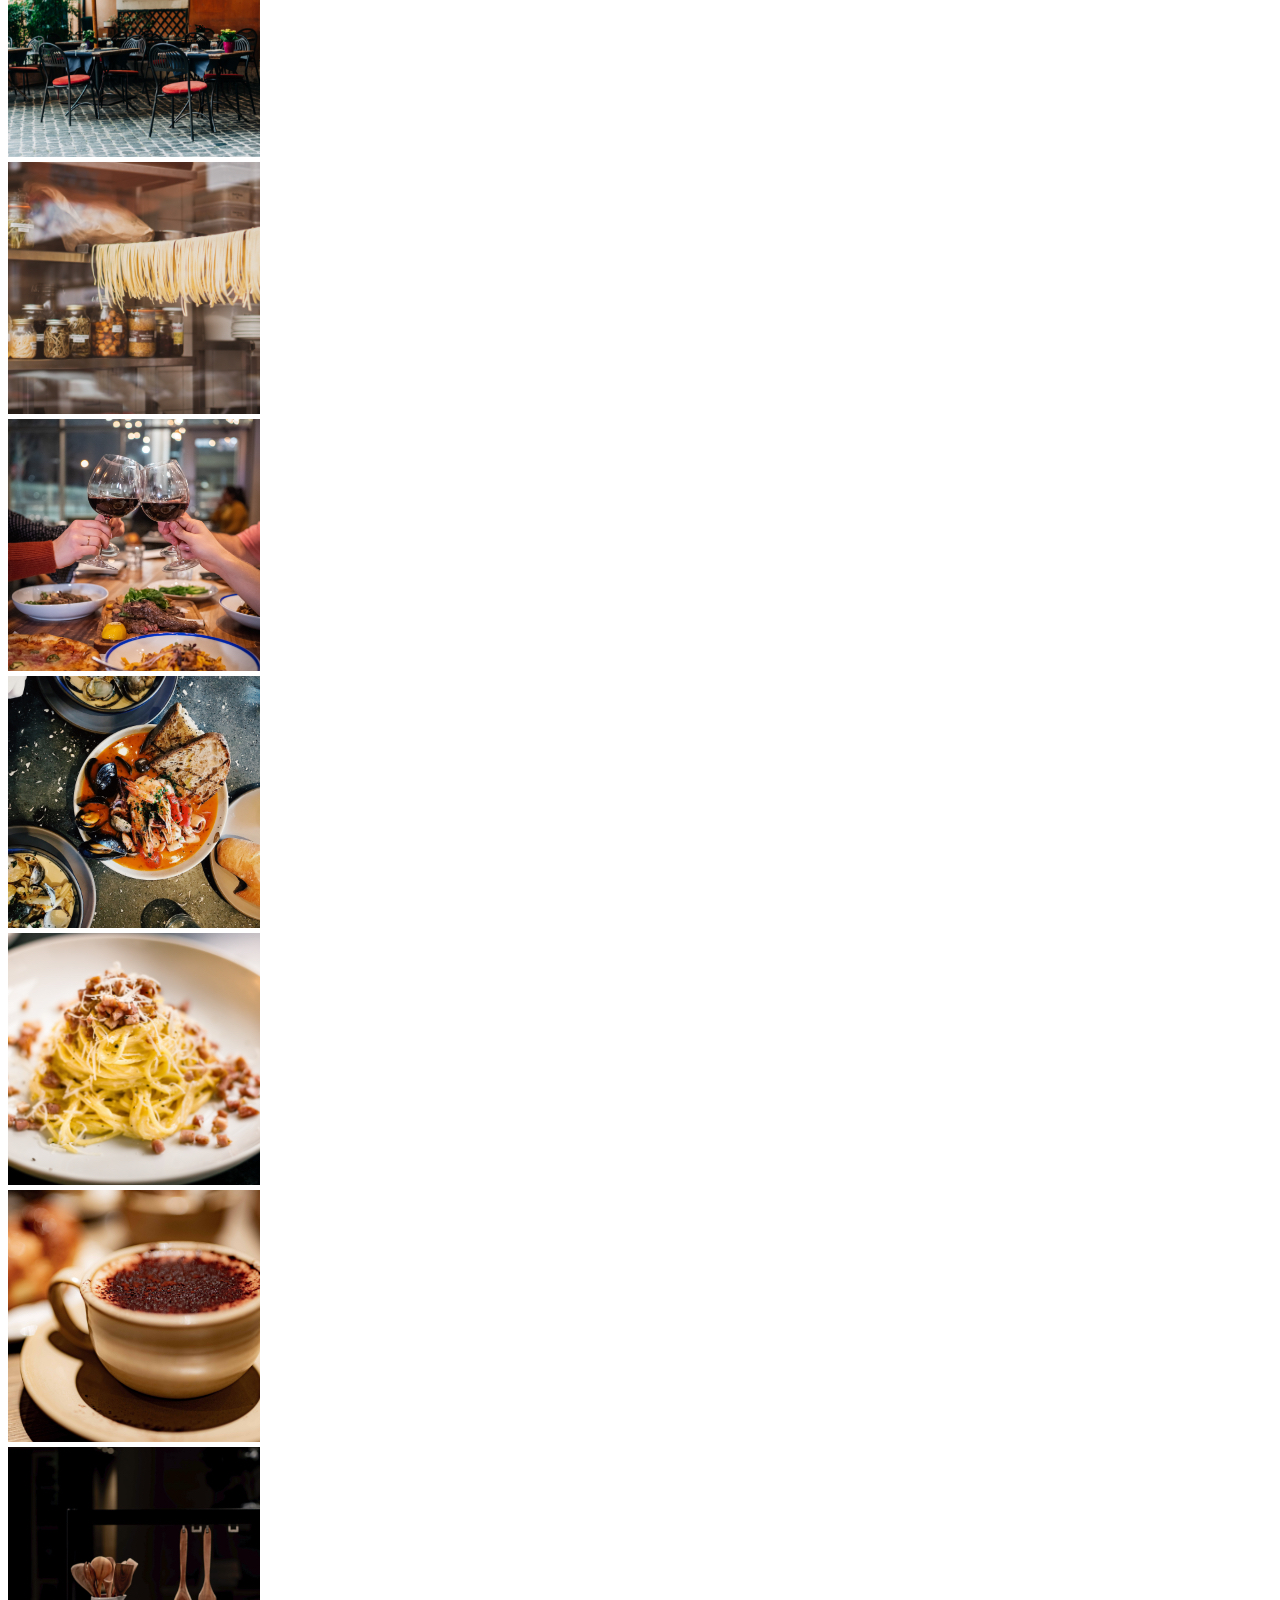
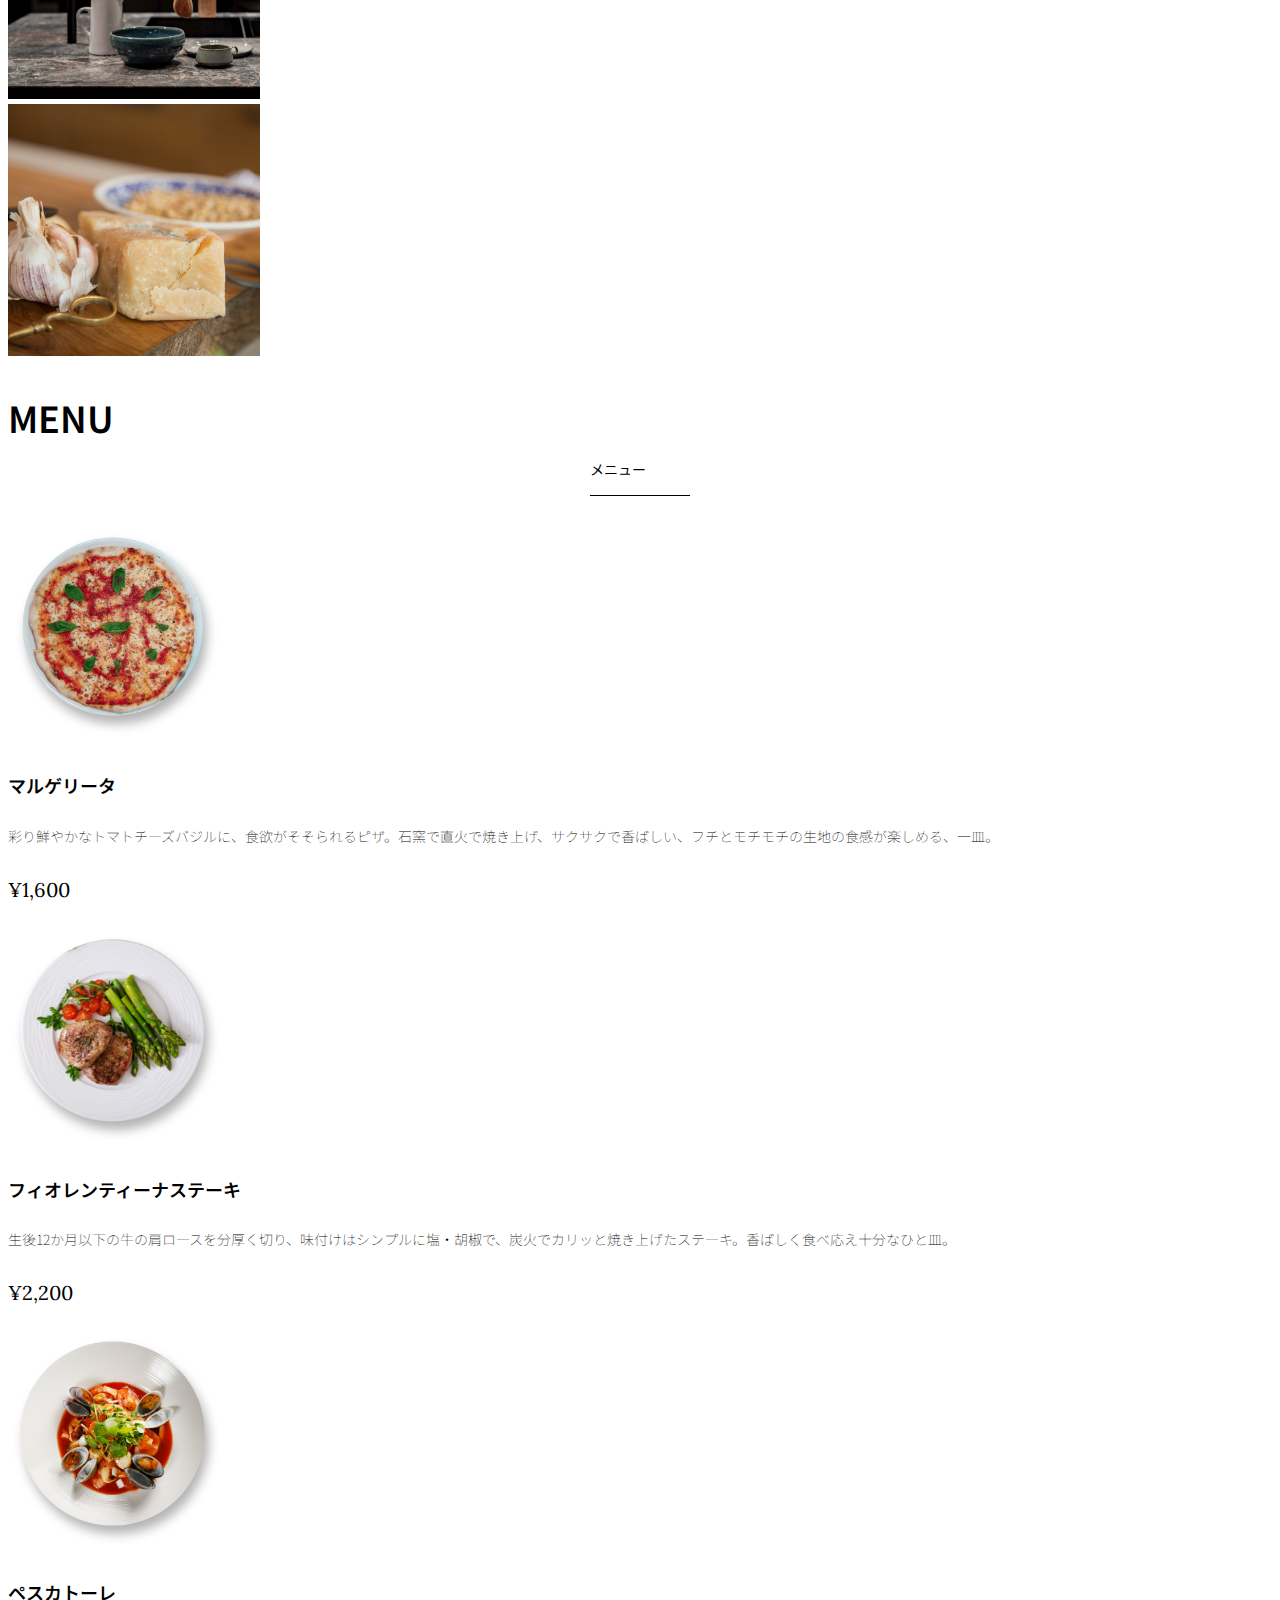
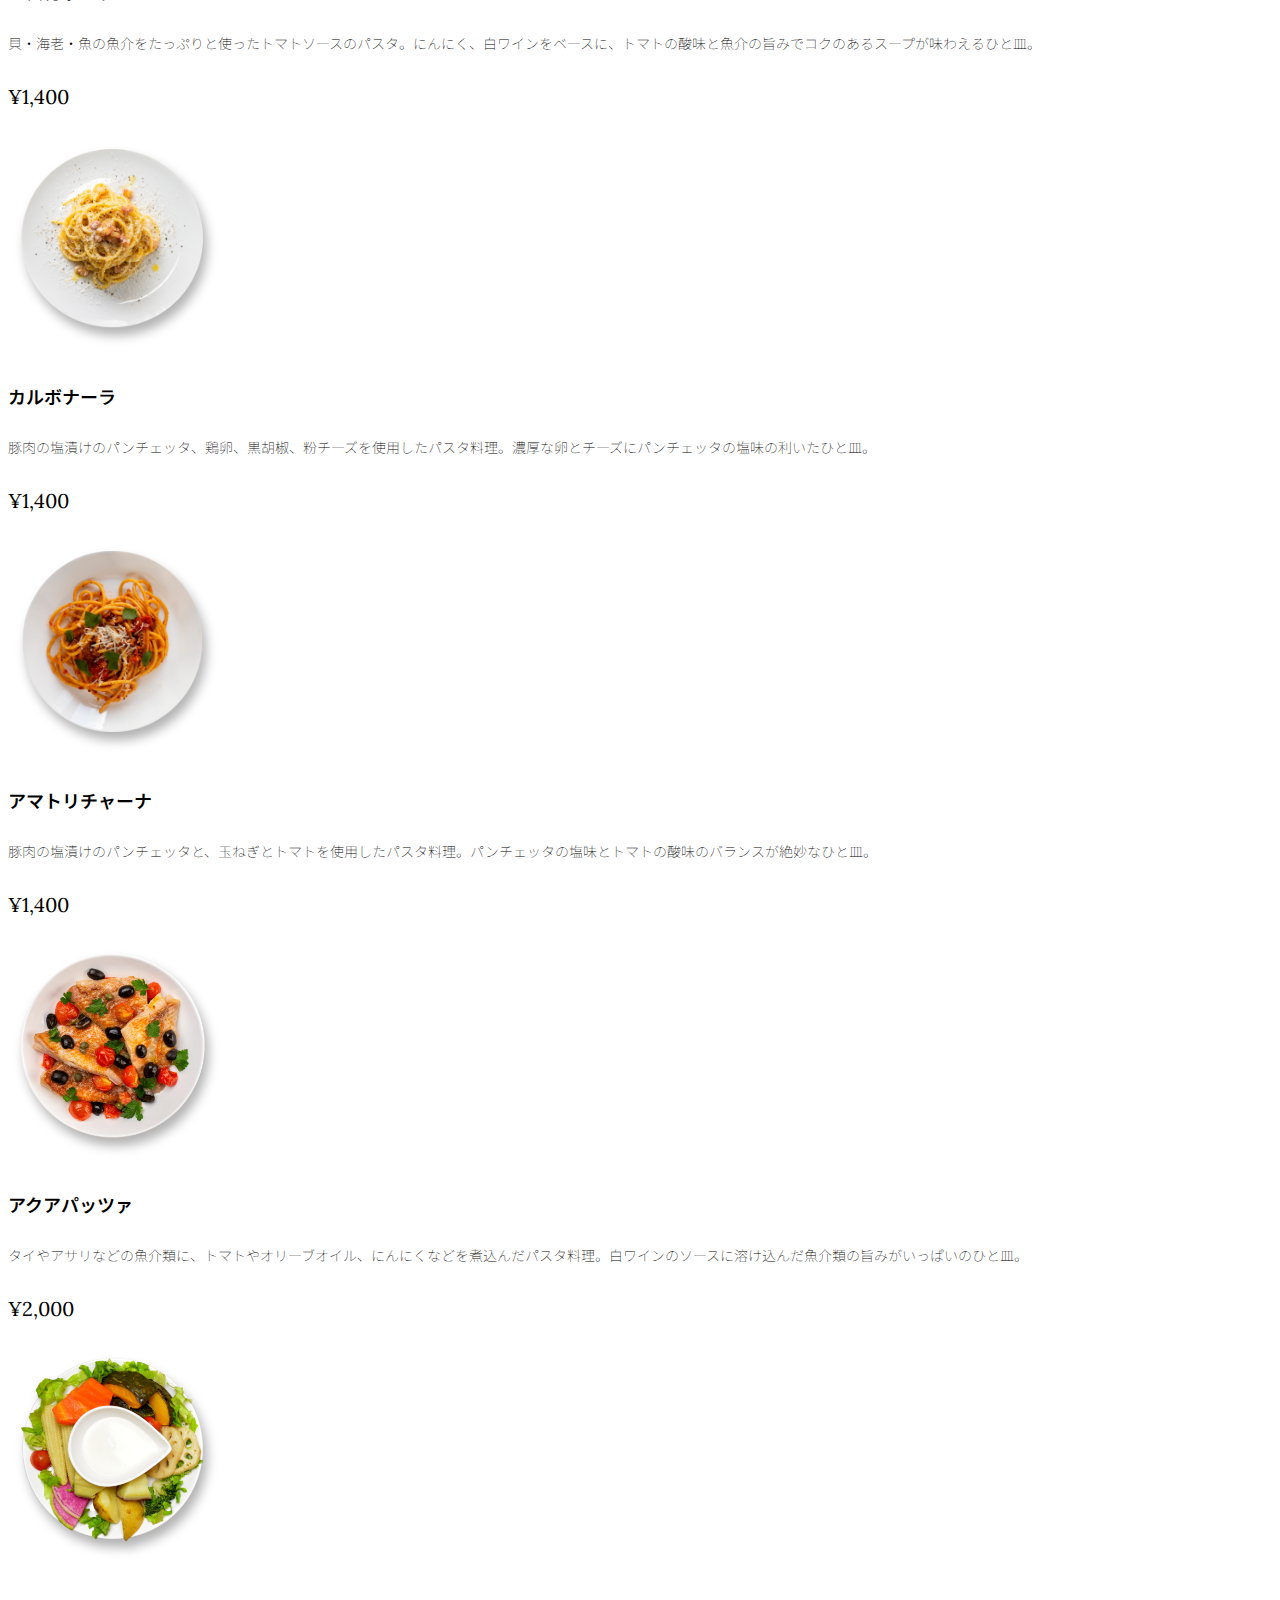
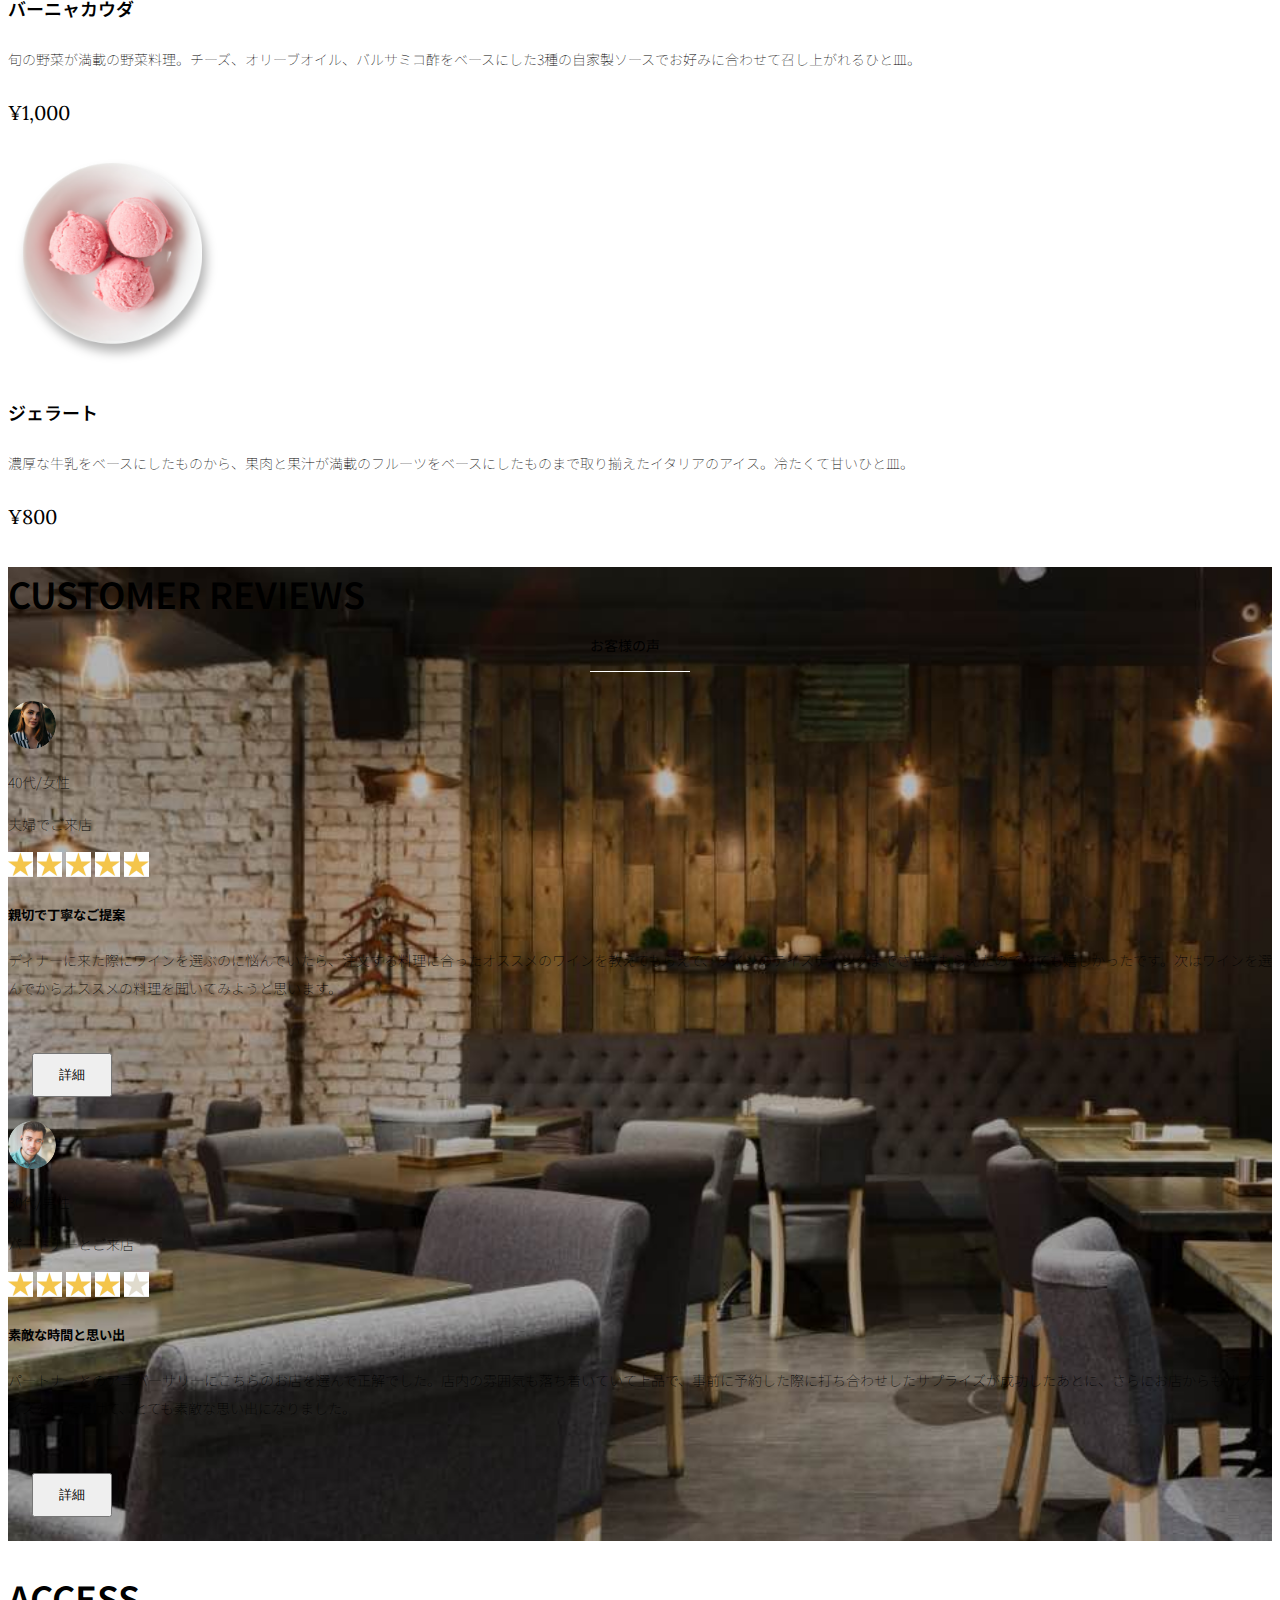
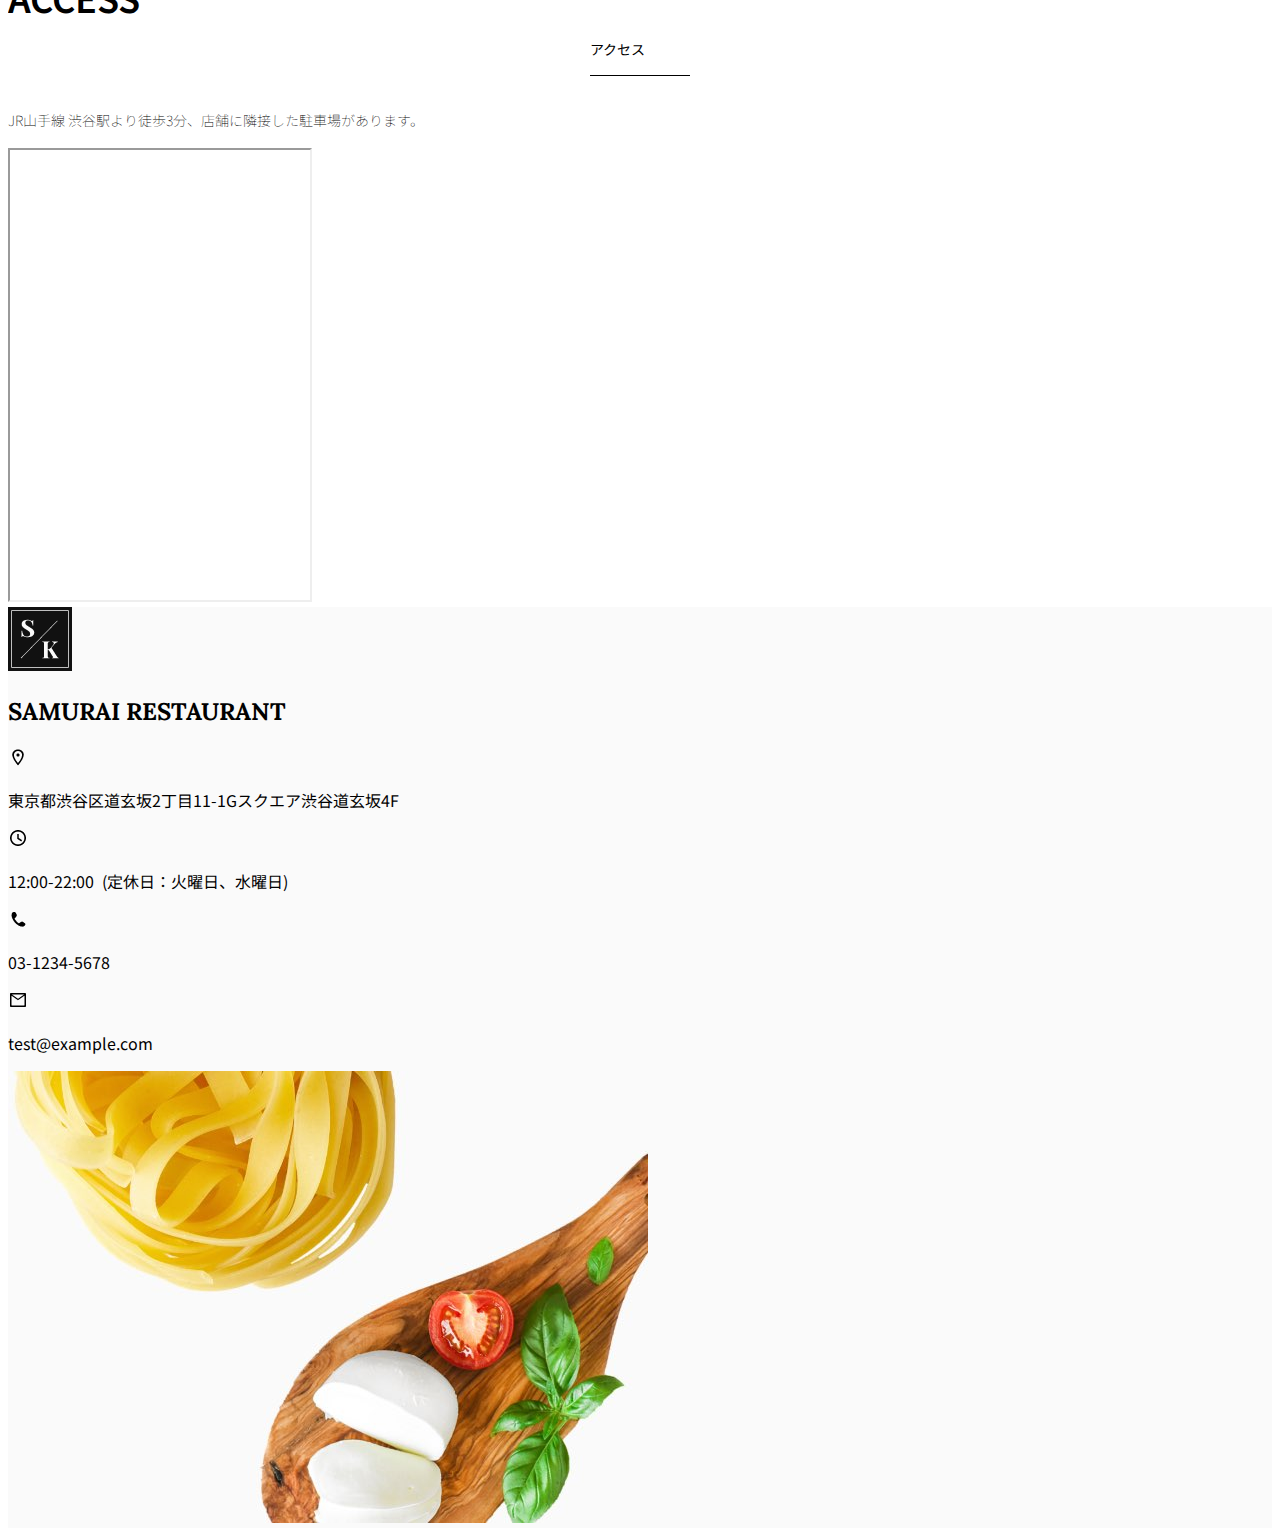
<file: kadai_tutorial_output/code_for_design_comp/index.html>
<!doctype html>
<html lang="ja">

<head>
  <meta charset="utf-8">
  <meta name="viewport" content="width=device-width, initial-scale=1">
  <meta name="description" content="">
  <meta name="author" content="SAMURAI ENGINEER">
  <title>SAMURAI XD_HTML教材</title>
  <!-- ************************************************ bootstrap.min.cssの読み込み -->
  <link href="https://cdn.jsdelivr.net/npm/bootstrap@5.0.0-beta1/dist/css/bootstrap.min.css" rel="stylesheet"
    integrity="sha384-giJF6kkoqNQ00vy+HMDP7azOuL0xtbfIcaT9wjKHr8RbDVddVHyTfAAsrekwKmP1" crossorigin="anonymous">
  <!-- ************************************************ bootstrap.bundle.min.jsの読み込み -->
  <script src="https://cdn.jsdelivr.net/npm/bootstrap@5.0.0-beta1/dist/js/bootstrap.bundle.min.js"
    integrity="sha384-ygbV9kiqUc6oa4msXn9868pTtWMgiQaeYH7/t7LECLbyPA2x65Kgf80OJFdroafW" crossorigin="anonymous" defer>
  </script>

  <!-- ************************************************ Google Font読み込み -->
  <link rel="preconnect" href="https://fonts.gstatic.com">
  <link href="https://fonts.googleapis.com/css2?family=Lora&display=swap" rel="stylesheet">
  <link href="https://fonts.googleapis.com/css2?family=Noto+Sans+JP:wght@300&display=swap" rel="stylesheet">
  <!-- ************************************************ Font Awesome -->
  <link rel="stylesheet" href="https://use.fontawesome.com/releases/v5.1.0/css/all.css"
    integrity="sha384-lKuwvrZot6UHsBSfcMvOkWwlCMgc0TaWr+30HWe3a4ltaBwTZhyTEggF5tJv8tbt" crossorigin="anonymous">
  <!-- ************************************************今回作成する styles.cssの読み込み -->
  <link href="stylesheet/style.css" rel="stylesheet">
  <!-- ************************************************  -->
</head>

<body>
  <main>
    <!-- ************************************************ ナビゲーションバー開始 -->
      <!-- ナビゲーションバー開始 -->
   <nav class="navbar navbar-expand-lg">
     <div class="container">
       <a class="navbar-brand my_navbar_brand">
         <img class="img-fluid navbar_brand_logo" src="img/site_logo.png" alt="サイトアイコン"><span>SAMURAI KITCHEN</span>
       </a>
       <div class="navbar-toggler hamburger_menu" data-bs-toggle="collapse" data-bs-target="#navbarNav"
         aria-controls="navbarNav" aria-expanded="false" aria-label="Toggle navigation">
         <input type="checkbox" id="hamburger_btn_check">
         <label for="hamburger_btn_check" class="hamburger_btn">
           <img class="btn_open" src="img/button_open.png" alt="ナビゲーションバーのボタン">
           <img class="btn_close" src="img/button_close.png" alt="ナビゲーションバーのボタン">
         </label>
       </div>
       <div class="collapse navbar-collapse justify-content-end" id="navbarNav">
         <ul class="navbar-nav">
           <li class="nav-item px-2">
             <a class="nav-link my_nav_link my-2" aria-current="page" href="#">HOME</a>
           </li>

           <li class="nav-item px-2">
             <a class="nav-link my_nav_link my-2" href="#about">ABOUT US</a>
           </li>

           <li class="nav-item px-2">
             <a class="nav-link my_nav_link my-2" href="#gallery">GALLERY</a>
           </li>

           <li class="nav-item px-2">
             <a class="nav-link my_nav_link my-2" href="#menu">MENU</a>
           </li>

           <li class="nav-item px-2">
             <a class="nav-link my_nav_link my-2" href="#review">CUSTOMER REVIEWS</a>
           </li>

           <li class="nav-item px-2">
             <a class="nav-link my_nav_link my-2" href="#access">ACCESS</a>
           </li>
             
         </ul>
       </div>
     </div>
   </nav>
    <!-- ************************************************ ナビゲーションバー終了 -->

    <!-- ************************************************ カルーセル開始 -->
     <!-- カルーセル部分 -->
   <!-- idのmyCarouselはインジケーター部分のdata-bs-targetと紐付く必要がある。mb-5で下方向に余白追加。 -->
   <div id="myCarousel" class="carousel slide mb-5" data-bs-ride="carousel">

     <!-- インジケーター部分 -->
     <ol class="carousel-indicators">
       <!-- この箇所と前述のidは紐付いている。data-bs-slide-toの番号がカルーセルの順番。 -->
       <li data-bs-target="#myCarousel" data-bs-slide-to="0" class="active"></li>
       <li data-bs-target="#myCarousel" data-bs-slide-to="1"></li>
       <li data-bs-target="#myCarousel" data-bs-slide-to="2"></li>
     </ol>

     <!-- carousel-inner：カルーセルのキャプションと背景画像の部分。現在は1枚目だけ表示。 -->
     <div class="carousel-inner">
       <div class="carousel-item active">
         <img src="img/slider-1.jpg" alt="SAMURAI KITCHEN-1">
         <div class="carousel-caption">
            <!-- 独自クラスで位置とフォントを変更 -->
            <h1 class="my_carousel_caption">
             Welcome to<br>
             SAMURAI KITCHEN
           </h1>
         </div>
       </div>

       <!-- カルーセル2枚目 -->
      <div class="carousel-item">
        <img src="img/slider-2.jpg" alt="サンプル画像">
        <div class="carousel-caption">
          <h1 class="my_carousel_caption">
              The fabulous combination of&nbsp;wine&nbsp;and&nbsp;food
          </h1>
        </div>
      </div>
      <!-- カルーセル３枚目 -->
      <div class="carousel-item">
        <img src="img/slider-3.jpg" alt="サンプル画像">
        <div class="carousel-caption">
          <h1 class="my_carousel_caption">Get the Italian taste<br>
            at the SAMURAI&nbsp;KITCHEN
          </h1>
        </div>
       </div>
    
     <!-- コントロールボタン 左側 -->
     <a class="carousel-control-prev" href="#myCarousel" role="button" data-bs-slide="prev">
       <span class="carousel-control-prev-icon" aria-hidden="true"></span>
       <span class="visually-hidden">Previous</span>
     </a>

     <!-- コントロールボタン 右側 -->
     <a class="carousel-control-next" href="#myCarousel" role="button" data-bs-slide="next">
       <span class="carousel-control-next-icon" aria-hidden="true"></span>
       <span class="visually-hidden">Next</span>
     </a>
   </div>
    <!-- ************************************************ カルーセル終了 -->

    <!-- ************************************************ アバウトセクション開始 -->
    <section class="about_us_bg" id="about">
      <!--idにはaboutを設定 -->
     <!--コンテンツの中央揃え。上下方向にパディング（サイズ5）。下方向にマージン（サイズ5）。 -->
     <div class="container py-5 mb-5">

       <!-- rowクラス（行） -->
       <div class="row">

         <!-- 左側カラム（6/12分割） -->
         <div class="col-lg-6 text-left">

           <!-- 上下方向にパディング（サイズ5） -->
           <div class="py-5">

             <!-- 下方向にマージン（サイズ5） -->
             <h2 class="section_title about mb-5">
               ABOUT US
             </h2>
             <!-- 下方向にマージン（サイズ2） -->
             <p class="mb-2">
               本場イタリアンの味を追求し、厳選した国産食材を使用。<br>
               オーガニック野菜、熟成させた自家製プロシュート、<br>
               毎朝仕込むピザ生地など、あらゆる食材へのこだわり。<br>
             </p>

             <!-- 下方向にマージン（サイズ2） -->
             <p class="mb-2">
               料理に合うワインもイタリア産のものから国産のものまでラインナップ豊富。<br>
             </p>

             <!-- 下方向にマージン（サイズ2） -->
             <p class="mb-2">
               イタリアのワインの名産地「ピエモンテ州」「ヴェネト州」で生産された<br>
               ワインを取り揃え、上品な味わいをお愉しみいただけます。<br>
             </p>
           </div>
         </div>

         <!-- 右側カラム（6/12分割） -->
         <div class="col-lg-6">

           <!-- 画像を配置 -->
           <img src="img/img-about-us.png" class="img-fluid" alt="pizza">
         </div>
       </div>
     </div>
    </section>
    <!-- ************************************************ アバウトセクション終了 -->

    <!-- ************************************************ ギャラリーセクション開始 -->
    <section id="gallery">
      <div class="container mb-5">
       <h2 class="mb-3  gallery text-center section_title">GALLERY</h2>
       <p class="text-center mb-5">
         上品な大人の空間で素敵なひと時を
       </p>

       <div class="row">
         <div class="col-6 col-lg-3 mb-4 d-flex justify-content-center">
           <img class="img-fluid" src="img/gallery-1.jpg" alt="サンプル画像">
         </div>

         <div class="col-6 col-lg-3 mb-4 d-flex justify-content-center">
           <img class="img-fluid" src="img/gallery-2.jpg" alt="サンプル画像">
         </div>

         <div class="col-6 col-lg-3 mb-4 d-flex justify-content-center">
           <img class="img-fluid" src="img/gallery-3.jpg" alt="サンプル画像">
         </div>

         <div class="col-6 col-lg-3 mb-4 d-flex justify-content-center">
           <img class="img-fluid" src="img/gallery-4.jpg" alt="サンプル画像">
         </div>

         <div class="col-6 col-lg-3 mb-4 d-flex justify-content-center">
           <img class="img-fluid" src="img/gallery-5.jpg" alt="サンプル画像">
         </div>

         <div class="col-6 col-lg-3 mb-4 d-flex justify-content-center">
           <img class="img-fluid" src="img/gallery-6.jpg" alt="サンプル画像">
         </div>

         <div class="col-6 col-lg-3 mb-4 d-flex justify-content-center">
           <img class="img-fluid" src="img/gallery-7.jpg" alt="サンプル画像">
         </div>

         <div class="col-6 col-lg-3 mb-4 d-flex justify-content-center">
           <img class="img-fluid" src="img/gallery-8.jpg" alt="サンプル画像">
         </div>
        </div>
       </div>
    </section>
    <!-- ************************************************ ギャラリーセクション終了 -->

        <!-- メニューセクション -->
    <section id="menu">
      <div class="container">
        <div class="row">
          <div class="col-lg-12">
            <h2 class="section_title menu text-center mb-5">MENU</h2>
          </div>
        </div>
      </div>

      <div class="container mb-5">
        <div class="row">
          <div class="col-12 col-lg-6">
            <div class="row g-0 mb-4">
              <div class="col-12 col-lg-5 text-center">
                <img src="img/margherita.png" class="img-fluid" alt="マルゲリータ">
              </div>
              <div class="col-12 col-lg-7 p-4">
              <h4 class="mb-0 menu_title">マルゲリータ</h4>
                <p class="my-auto">彩り鮮やかなトマトチーズバジルに、食欲がそそられるピザ。石窯で直火で焼き上げ、サクサクで香ばしい、フチとモチモチの生地の食感が楽しめる、一皿。</p>
                <p class="menu_price">¥1,600</p>
              </div>
            </div>
          </div>

          <div class="col-12 col-lg-6">
            <div class="row g-0 mb-4">
              <div class="col-12 col-lg-5 text-center">
              <img src="img/steak.png" class="img-fluid" alt="フィオレンティーナステーキ">
              </div>
              <div class="col-12 col-lg-7 p-4">
                <h4 class="mb-0 menu_title">フィオレンティーナステーキ</h4>
                <p class="my-auto">生後12か月以下の牛の肩ロースを分厚く切り、味付けはシンプルに塩・胡椒で、炭火でカリッと焼き上げたステーキ。香ばしく食べ応え十分なひと皿。</p>
                <p class="menu_price">¥2,200</p>
              </div>
            </div>
          </div>

          <div class="col-12 col-lg-6">
            <div class="row g-0 mb-4">
              <div class="col-12 col-lg-5 text-center">
                <img src="img/pescatore.png" class="img-fluid" alt="ペスカトーレ">
              </div>
              <div class="col-12 col-lg-7 p-4">
                <h4 class="mb-0 menu_title">ペスカトーレ</h4>
                <p class="my-auto">貝・海老・魚の魚介をたっぷりと使ったトマトソースのパスタ。にんにく、白ワインをベースに、トマトの酸味と魚介の旨みでコクのあるスープが味わえるひと皿。</p>
                <p class="menu_price">¥1,400</p>
              </div>
            </div>
          </div>

          <div class="col-12 col-lg-6">
            <div class="row g-0 mb-4">
              <div class="col-12 col-lg-5 text-center">
                <img src="img/carbonara.png" class="img-fluid" alt="カルボナーラ">
              </div>
              <div class="col-12 col-lg-7 p-4">
                <h4 class="mb-0 menu_title">カルボナーラ</h4>
                <p class="my-auto">豚肉の塩漬けのパンチェッタ、鶏卵、黒胡椒、粉チーズを使用したパスタ料理。濃厚な卵とチーズにパンチェッタの塩味の利いたひと皿。</p>
                <p class="menu_price">¥1,400</p>
              </div>
            </div>
          </div>

          <div class="col-12 col-lg-6">
            <div class="row g-0 mb-4">
              <div class="col-12 col-lg-5 text-center">
                <img src="img/amatriciana.png" class="img-fluid" alt="アマトリチャーナ">
              </div>
              <div class="col-12 col-lg-7 p-4">
                <h4 class="mb-0 menu_title">アマトリチャーナ</h4>
                <p class="my-auto">豚肉の塩漬けのパンチェッタと、玉ねぎとトマトを使用したパスタ料理。パンチェッタの塩味とトマトの酸味のバランスが絶妙なひと皿。</p>
                <p class="menu_price">¥1,400</p>
              </div>
            </div>
          </div>

          <div class="col-12 col-lg-6">
            <div class="row g-0 mb-4">
              <div class="col-12 col-lg-5 text-center">
                <img src="img/acqua-pazza.png" class="img-fluid" alt="アクアパッツァ">
              </div>
              <div class="col-12 col-lg-7 p-4">
                <h4 class="mb-0 menu_title">アクアパッツァ</h4>
                <p class="my-auto">タイやアサリなどの魚介類に、トマトやオリーブオイル、にんにくなどを煮込んだパスタ料理。白ワインのソースに溶け込んだ魚介類の旨みがいっぱいのひと皿。</p>
                <p class="menu_price">¥2,000</p>
              </div>
            </div>
          </div>

          <div class="col-12 col-lg-6">
            <div class="row g-0 mb-4">
              <div class="col-12 col-lg-5 text-center">
                <img src="img/bagna-cauda.png" class="img-fluid" alt="バーニャカウダ">
              </div>
              <div class="col-12 col-lg-7 p-4">
                <h4 class="mb-0 menu_title">バーニャカウダ</h4>
                <p class="my-auto">旬の野菜が満載の野菜料理。チーズ、オリーブオイル、バルサミコ酢をベースにした3種の自家製ソースでお好みに合わせて召し上がれるひと皿。</p>
                <p class="menu_price">¥1,000</p>
              </div>
            </div>
          </div>

          <div class="col-12 col-lg-6">
            <div class="row g-0 mb-4">
              <div class="col-12 col-lg-5 text-center">
                <img src="img/gelato.png" class="img-fluid" alt="ジェラート">
              </div>
              <div class="col-12 col-lg-7 p-4">
                <h4 class="mb-0 menu_title">ジェラート</h4>
                <p class="my-auto">濃厚な牛乳をベースにしたものから、果肉と果汁が満載のフルーツをベースにしたものまで取り揃えたイタリアのアイス。冷たくて甘いひと皿。</p>
                <p class="menu_price">¥800</p>
              </div>
            </div>
          </div>
        </div>
      </div>
    </section>
    <!-- メニューセクション終了 -->

        <!-- レビューセクション開始 -->
    <section id="review">
      <div class="review_wrapper">
        <div class="container py-5 mb-5">
          <div class="text-center mb-5">
            <h2 class="section_title review text-center text-white">CUSTOMER REVIEWS</h2>
          </div>
          <div class="row pb-5 justify-content-center">
            <div class="col-12 col-lg-5 mt-3">
              <div class="bg-white h_420">
                <div class="p-4">
                  <div class="d-flex align-items-center">
                    <img src="img/customer-woman.png" class="reviewer_img" alt="サンプル画像">
                    <div>
                      <p class="my-0">40代/女性</p>
                      <p class="my-0">夫婦でご来店</p>
                    </div>
                  </div>
                  <div class="my-3">
                    <img src="img/star-point.png" class="star_img" alt="star">
                    <img src="img/star-point.png" class="star_img" alt="star">
                    <img src="img/star-point.png" class="star_img" alt="star">
                    <img src="img/star-point.png" class="star_img" alt="star">
                    <img src="img/star-point.png" class="star_img" alt="star">
                  </div>
                  <h5>親切で丁寧なご提案</h5>
                  <p>
                    ディナーに来た際にワインを選ぶのに悩んでいたら、注文する料理に合ったオススメのワインを教えてもらえて、ワインのテイスティングまでさせてもらえたのでとても嬉しかったです。次はワインを選んでからオススメの料理を聞いてみようと思います。
                  </p>
                  <button type="button" class="btn btn-warning shadow fix_bottom">詳細</button>
                </div>
              </div>
            </div>
            <div class="col-12 col-lg-5 mt-3">
              <div class="bg-white h_420">
                <div class="p-4">
                  <div class="d-flex align-items-center">
                    <img src="img/customer-man.png" class="reviewer_img" alt="サンプル画像">
                    <div>
                      <p class="my-0">30代/男性</p>
                      <p class="my-0">パートナーとご来店</p>
                    </div>
                  </div>
                  <div class="my-3">
                    <img src="img/star-point.png" class="star_img" alt="star">
                    <img src="img/star-point.png" class="star_img" alt="star">
                    <img src="img/star-point.png" class="star_img" alt="star">
                    <img src="img/star-point.png" class="star_img" alt="star">
                    <img src="img/star-no-point.png" class="star_img" alt="no-star">
                  </div>
                  <h5>素敵な時間と思い出</h5>
                  <p>
                    パートナーとのアニバーサリーにこちらのお店を選んで正解でした。店内の雰囲気も落ち着いていて上品で、事前に予約した際に打ち合わせしたサプライズが成功したあとに、さらにお店からもサプライズをいただけて、とても素敵な思い出になりました。
                  </p>
                  <button type="button" class="btn btn-warning shadow fix_bottom">詳細</button>
                </div>
              </div>
            </div>
          </div>
        </div>
      </div>
    </section> 
    <!-- レビューセクション終了 -->

        <!-- アクセスセクション開始 -->
    <section id="access">
     <div class="container">

       <div class="row">
         <div class="col-lg-12 text-center mb-5">
           <h2 class="section_title text-center access mb-5">ACCESS</h2>
           <p>JR山手線 渋谷駅より徒歩3分、店舗に隣接した駐車場があります。</p>
         </div>
       </div>
     </div>

     <div class="container mb-5 px-2">
       <iframe src="https://www.google.com/maps/embed?pb=!1m18!1m12!1m3!1d3241.2806743419796!2d139.74691337543246!3d35.67009037259088!2m3!1f0!2f0!3f0!3m2!1i1024!2i768!4f13.1!3m3!1m2!1s0x60188b602972bb83%3A0xa6b553df33a5bd04!2zU0FNVVJBSSBFTkdJTkVFUiDkvo3jgqjjg7Pjgrjjg4vjgqI!5e0!3m2!1sja!2sjp!4v1758412373381!5m2!1sja!2sjp" class="w-100" style="height: 50vh;" loading="lazy"></iframe>
     </div>
    </section>
    <!-- アクセスセクション終了 -->


    <!-- フッター開始 -->
    <footer id="footer">
     <div class="container">
       <div class="row">

         <!-- 2カラムに分けたレイアウトの左側カラム -->
          <!-- 親要素にposition-relativeを設定 -->
         <div class="col-12 col-lg-6 position-relative">

           <!-- 左側カラムのレイアウトをさらに分けるためにrowを使用 -->
           <div class="row pt-5">

             <!-- 画面をさらに2:10に分割 -->
             <!-- ここは2:10の2の部分 -->
             <div class="col-lg-2 text-center my-3">

               <!-- サイトロゴ -->
                <img class="img-fluid footer_brand_logo" src="img/site_logo.png" alt="サンプル画像">
             </div>

             <!-- ここは2:10の10の部分 -->
             <div class="col-lg-10 align-self-center my-3">
               <!-- タイトル文字 -->
               <h2 class="m-0 footer_text">SAMURAI RESTAURANT</h2>
             </div>
           </div>

           <!-- 営業時間などのテキストを追加 -->
           <div class="restaurant_info py-3">
             <div class="d-flex mb-3">
               <img src="img/icon-Marker.png" alt="marker">
               <p class="p-0 m-0">東京都渋谷区道玄坂2丁目11-1Gスクエア渋谷道玄坂4F</p>
             </div>
             <div class="d-flex mb-3">
               <img src="img/icon-Clock.png" alt="clock">
               <p class="p-0 m-0">12:00-22:00&nbsp;&nbsp;(定休日：火曜日、水曜日)</p>
             </div>
             <div class="d-flex mb-3">
               <img src="img/icon-Phone.png" alt="phone">
               <p class="p-0 m-0">03-1234-5678</p>
             </div>
             <div class="d-flex mb-3">
               <img src="img/icon-Mail.png" alt="mail">
               <p class="p-0 m-0">test@example.com</p>
             </div>
           </div>

           <!-- コピーライトを追加 -->
            <!-- copy_rightクラスでabsoluteを設定。align-items-centerで上下中央揃え。 -->
           <div class="copy_right align-items-center">
             <p>
               ©SAMURAI KITCHEN, All Rights Reserved.
             </p>

             <!-- SNSアイコンを表示 -->
             <img src="img/icon-facebook.png" class="sns_img" alt="facebook">
             <img src="img/icon-twitter.png" class="sns_img" alt="twitter">
           </div>
         </div>

         <!-- 2カラムに分けたレイアウトの右側カラム -->
         <div class="col-lg-6 d-none d-lg-block">
           <!-- 背景画像を表示 -->
           <img src="img/background-footer.jpg" alt="背景画像">
         </div>
       </div>
     </div>
    </footer>
    <!-- フッター終了 -->

  </main>
</body>

</html>
</file>
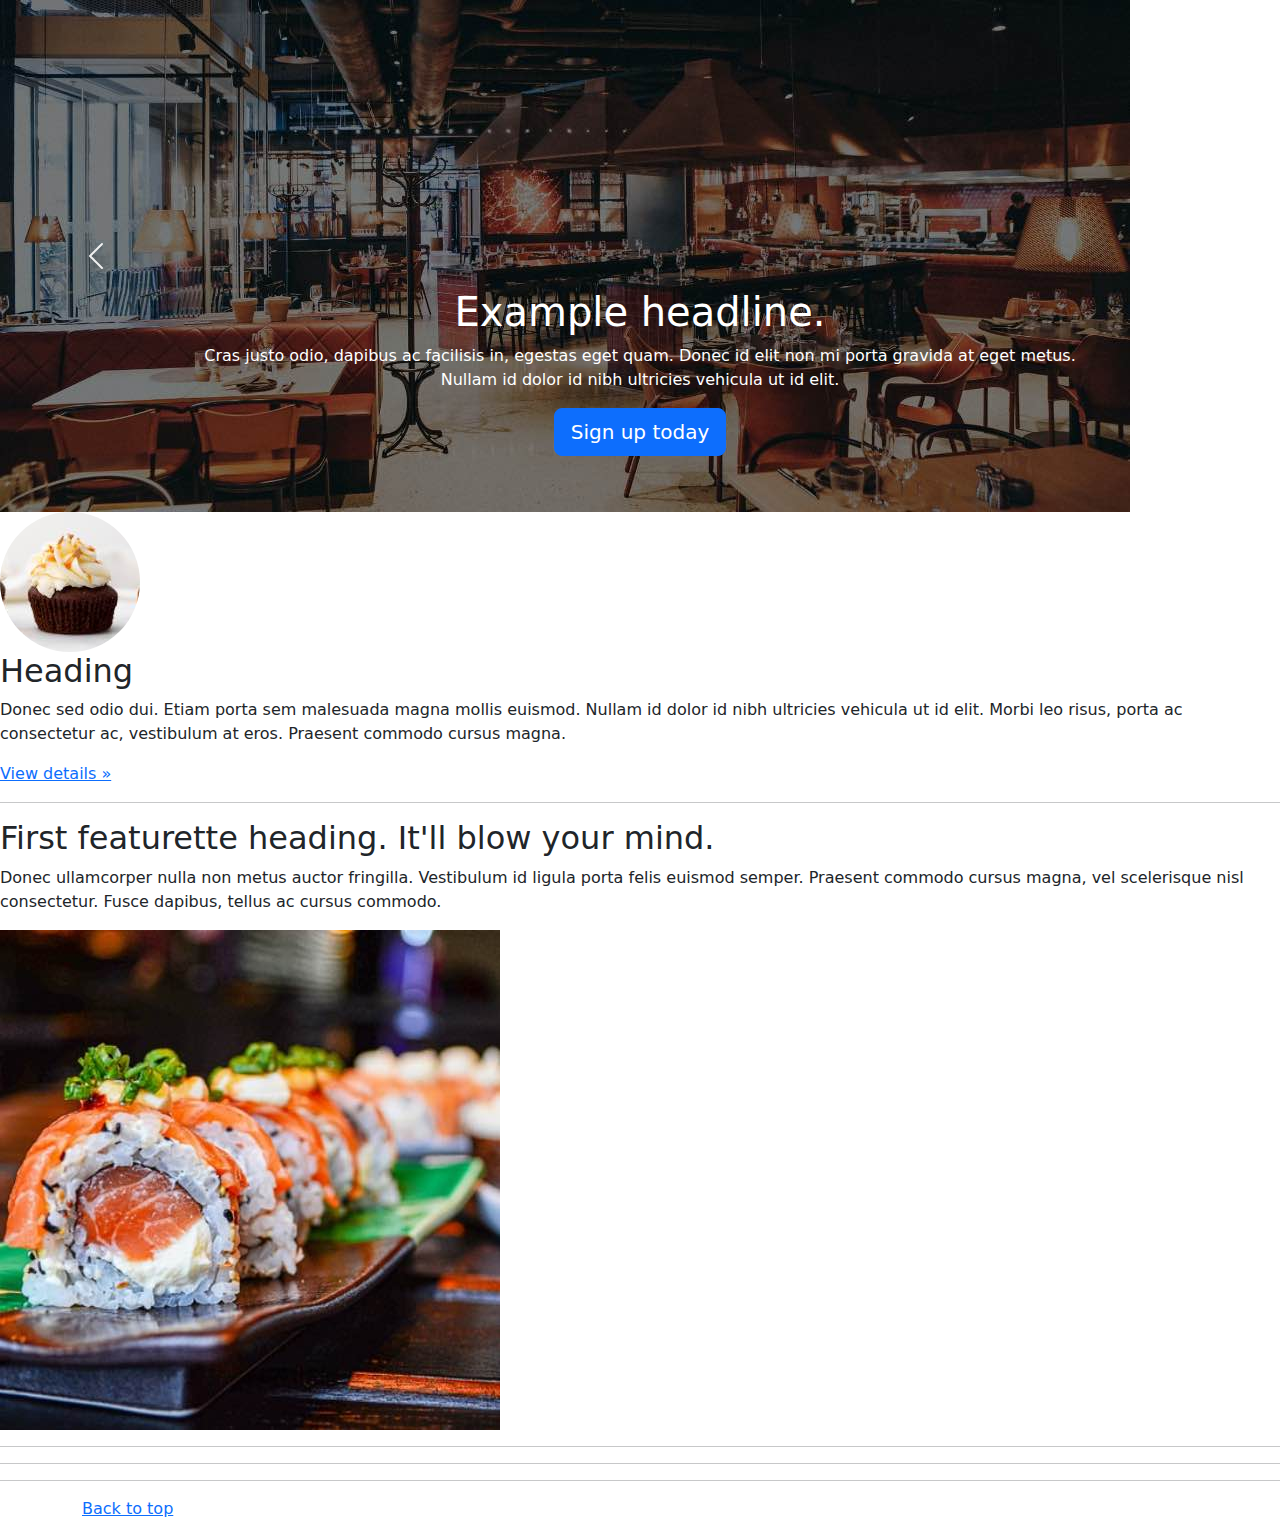
<file: kadai_003/index_for_student.html>
<!doctype html>
<html lang="en">
  <head>
    <meta charset="utf-8">
    <meta name="viewport" content="width=device-width, initial-scale=1">
    <meta name="description" content="">
    <meta name="author" content="Mark Otto, Jacob Thornton, and Bootstrap contributors">
    <meta name="generator" content="Hugo 0.79.0">
    <title>Carousel Template · Bootstrap v5.0</title>
    <link rel="canonical" href="https://getbootstrap.com/docs/5.0/examples/carousel/">
    <!-- ************************************************ bootstrap.min.cssの読み込み -->
    <!-- CSS -->
    <link href="https://cdn.jsdelivr.net/npm/bootstrap@5.0.2/dist/css/bootstrap.min.css" rel="stylesheet" integrity="…" crossorigin="anonymous">
    <!-- JS -->
    <script src="https://cdn.jsdelivr.net/npm/bootstrap@5.0.2/dist/js/bootstrap.bundle.min.js" integrity="…" crossorigin="anonymous" defer></script>
  </head>
  <body>
    <main>
      <!-- ************************************************ カルーセル開始 -->
      <div id="myCarousel" class="carousel slide" data-bs-ride="carousel">
        <div class="carousel-inner">
          <div class="carousel-item active">
            <img src="img/top_1.jpg" alt="サンプル画像1">
            <div class="container">
              <div class="carousel-caption">
                <h1>Example headline.</h1>
                <p>Cras justo odio, dapibus ac facilisis in, egestas eget quam. Donec id elit non mi porta gravida at eget
                  metus. Nullam id dolor id nibh ultricies vehicula ut id elit.</p>
                <p><a class="btn btn-lg btn-primary" href="#" role="button">Sign up today</a></p>
              </div>
            </div>
          </div>
          <div class="carousel-item">
            <img src="img/top_2.jpg" class="d-block w-100" alt="サンプル画像2">
          </div>
          <div class="carousel-item">
            <img src="img/top_3.jpg" class="d-block w-100" alt="サンプル画像3">
          </div>
        </div>

        <!-- 前後ボタンを追加 -->
        <button class="carousel-control-prev" type="button" data-bs-target="#myCarousel" data-bs-slide="prev">
          <span class="carousel-control-prev-icon" aria-hidden="true"></span>
          <span class="visually-hidden">Previous</span>
        </button>
        <button class="carousel-control-next" type="button" data-bs-target="#myCarousel" data-bs-slide="next">
          <span class="carousel-control-next-icon" aria-hidden="true"></span>
          <span class="visually-hidden">Next</span>
        </button>

      </div>
      <!-- ************************************************ カルーセル終了 -->
       
      <!-- <div class="container marketing"> -->
      <div class="">
        <!-- <div class="row"> -->
        <div class="">
          <!-- <div class="col-lg-4"> -->
          <div class="">
            <img src="img/cake.jpg" class="rounded-circle" alt="サンプル画像2">
            <h2>Heading</h2>
            <p>Donec sed odio dui. Etiam porta sem malesuada magna mollis euismod. Nullam id dolor id nibh ultricies
              vehicula ut id elit. Morbi leo risus, porta ac consectetur ac, vestibulum at eros. Praesent commodo cursus
              magna.</p>
            <!-- <p><a class="btn btn-secondary" href="#" role="button">View details &raquo;</a></p> -->
            <p><a class="" href="#" role="button">View details &raquo;</a></p>
          </div>
        </div>
        <hr class="featurette-divider">
        <!-- <div class="row"> -->
        <div class="">
          <!-- <div class="col-md-7"> -->
          <div class="">
            <!-- <h2 class="featurette-heading">First featurette heading. <span class="text-muted">It'll blow your mind.</span> -->
            <h2 class="featurette-heading">First featurette heading. <span class="">It'll blow your mind.</span></h2>
            <!-- <p class="lead">Donec ullamcorper nulla non metus auctor fringilla. Vestibulum id ligula porta felis
              euismod
              semper. Praesent commodo cursus magna, vel scelerisque nisl consectetur. Fusce dapibus, tellus ac cursus
              commodo.</p> -->
            <p class="">
              Donec ullamcorper nulla non metus auctor fringilla. Vestibulum id ligula porta felis
              euismod
              semper. Praesent commodo cursus magna, vel scelerisque nisl consectetur. Fusce dapibus, tellus ac cursus
              commodo.
            </p>
          </div>
          <!-- <div class="col-md-5"> -->
          <div class="">
            <!-- <img src="img/sushi.jpg" class="img-fluid" alt=""> -->
            <img src="img/sushi.jpg" class="" alt="サンプル画像3">
          </div>
        </div>
        <hr class="featurette-divider">
        <!-- ここにもう一つ左右を反転させたものを作ります。 -->
        <hr class="featurette-divider">
        <!-- ここにもう一つ左右を反転させたものを作ります。 -->
        <hr class="featurette-divider">
        <footer class="container">
          <!-- <p class="float-end"><a href="#">Back to top</a></p> -->
          <p class=""><a href="#">Back to top</a></p>
        </footer>
      </div>
    </main>
  </body>

</html>
</file>
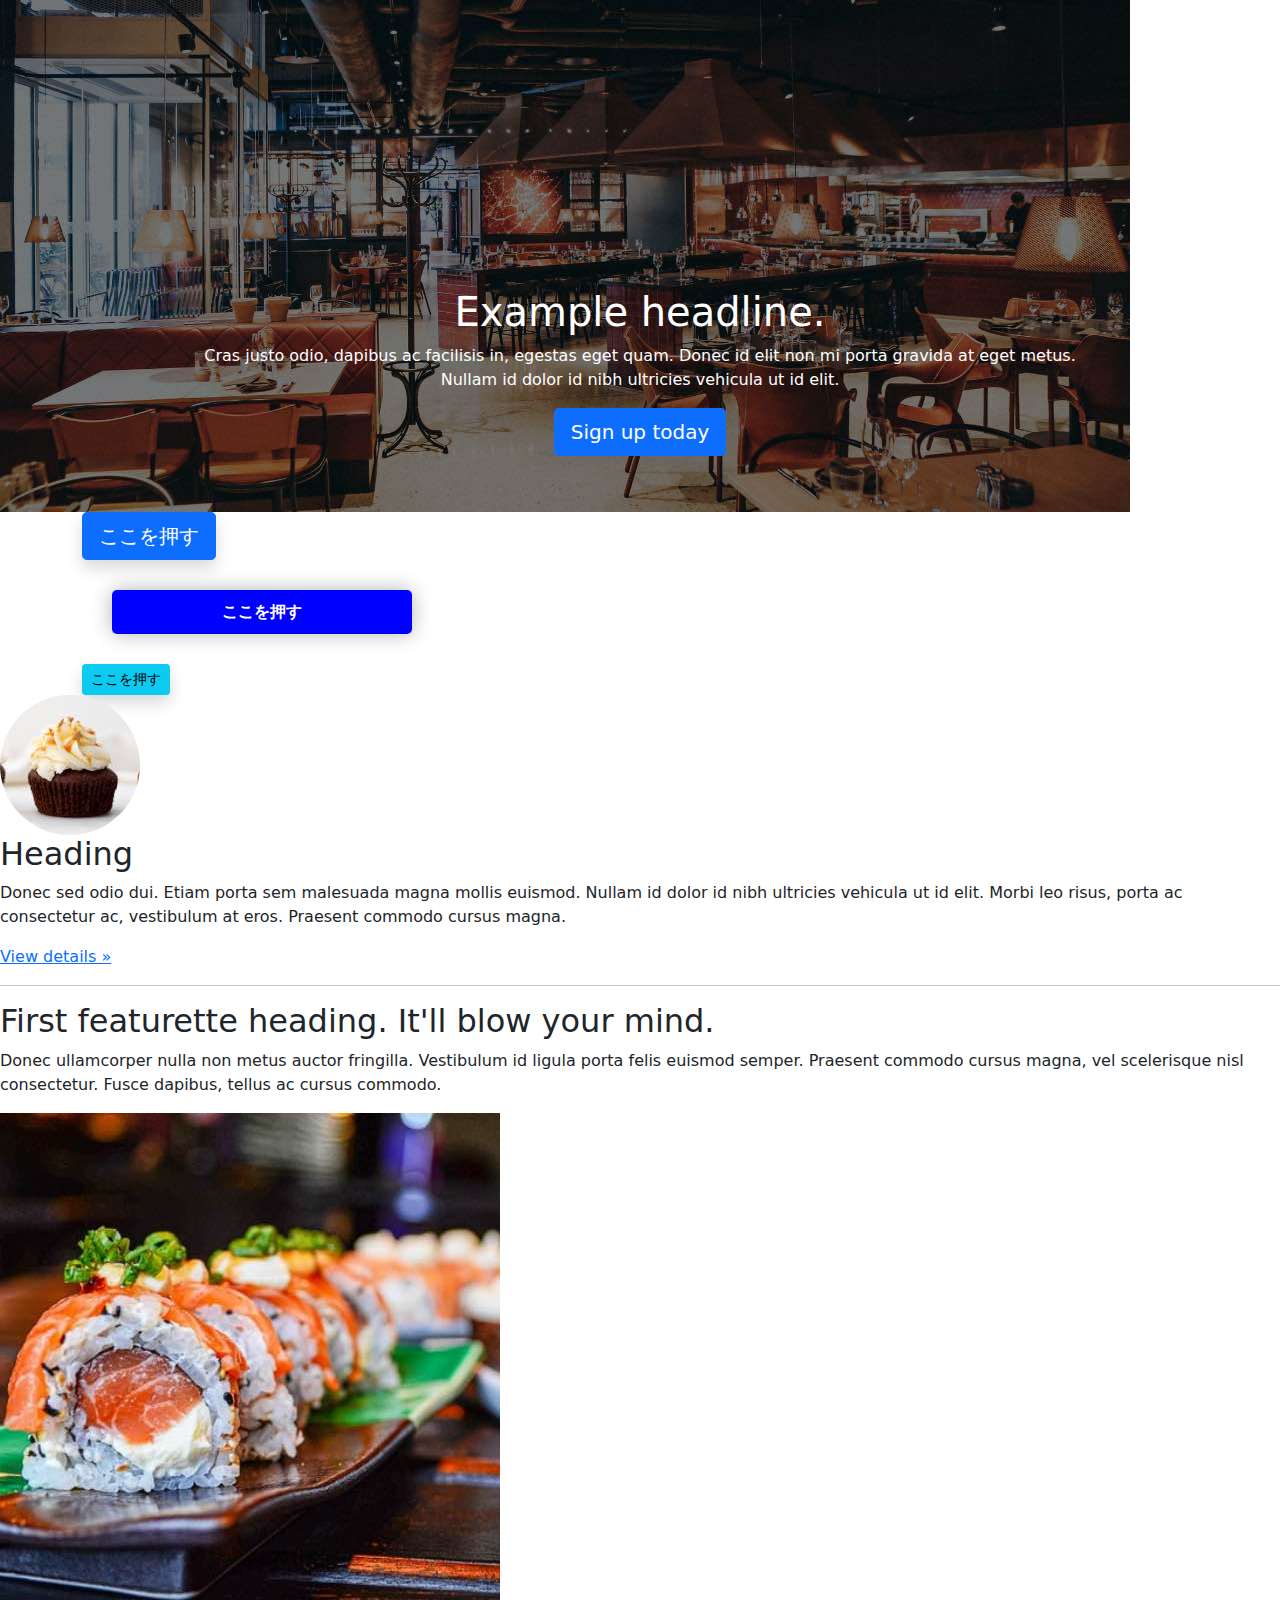
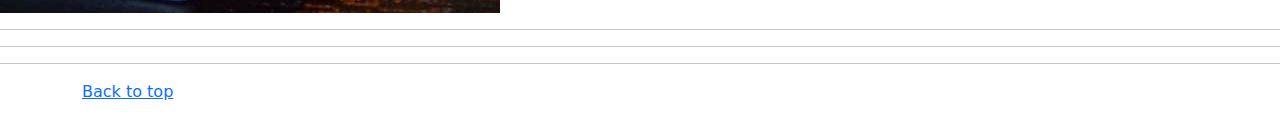
<file: kadai_004/index_for_student.html>
<!doctype html>
<html lang="en">
  <head>
    <meta charset="utf-8">
    <meta name="viewport" content="width=device-width, initial-scale=1">
    <meta name="description" content="">
    <meta name="author" content="Mark Otto, Jacob Thornton, and Bootstrap contributors">
    <meta name="generator" content="Hugo 0.79.0">
    <title>Carousel Template · Bootstrap v5.0</title>
    <link rel="canonical" href="https://getbootstrap.com/docs/5.0/examples/carousel/">
    <!-- ************************************************ bootstrap.min.cssの読み込み -->
   <link href="https://cdn.jsdelivr.net/npm/bootstrap@5.0.0-beta1/dist/css/bootstrap.min.css" rel="stylesheet" integrity="sha384-giJF6kkoqNQ00vy+HMDP7azOuL0xtbfIcaT9wjKHr8RbDVddVHyTfAAsrekwKmP1" crossorigin="anonymous">
   <link href="dist/css/bootstrap.min.css" rel="stylesheet">
   <script src="https://cdn.jsdelivr.net/npm/bootstrap@5.0.0-beta1/dist/js/bootstrap.bundle.min.js" integrity="sha384-ygbV9kiqUc6oa4msXn9868pTtWMgiQaeYH7/t7LECLbyPA2x65Kgf80OJFdroafW" crossorigin="anonymous" defer></script>
  </head>
  <body>
    <main>
      <!-- ************************************************ カルーセル開始 -->
      <div id="myCarousel" class="carousel slide" data-bs-ride="carousel">
        <div class="carousel-inner">
          <div class="carousel-item active">
            <img src="img/top_1.jpg" alt="サンプル画像1">
            <div class="container">
              <div class="carousel-caption">
                <h1>Example headline.</h1>
                <p>Cras justo odio, dapibus ac facilisis in, egestas eget quam. Donec id elit non mi porta gravida at eget
                  metus. Nullam id dolor id nibh ultricies vehicula ut id elit.</p>
                <p><a class="btn btn-lg btn-primary" href="#" role="button">Sign up today</a></p>
              </div>
            </div>
          </div>
        </div>
      </div>
      <!-- ************************************************ カルーセル終了 -->
       
      <div class="container">

     <style>
      .button-test {
          /* パディング(余白)上下方向10px 左右方向30px */
          padding: 10px 30px;
          /* ボタンの幅 300px */
          width: 300px;
          /* 背景色 青 */
          background-color: blue;
          /* フォント色 白 */
          color: white;
          /* テキスト中央揃え */
         text-align: center;
         /* フォントを太く */
         font-weight: bold;
         /* ボタンの角を丸める */
         border-radius: 5px;
         /* 上下左右方向の余白外側30px */
         margin: 30px;
         /* ボタンの影 */
         box-shadow: 0 0 20px 0 rgba(0, 0, 0, 30%);
         }
     </style>

     <!-- buttonテスト -->
      <button class="btn btn-primary btn-lg shadow">ここを押す</button>
     <div class="button-test">ここを押す</div>
     <a href="" class="btn btn-info btn-sm shadow">ここを押す</a>

     
   </div>

      <!-- <div class="container marketing"> -->
      <div class="">
        <!-- <div class="row"> -->
        <div class="">
          <!-- <div class="col-lg-4"> -->
          <div class="">
            <img src="img/cake.jpg" class="rounded-circle" alt="サンプル画像2">
            <h2>Heading</h2>
            <p>Donec sed odio dui. Etiam porta sem malesuada magna mollis euismod. Nullam id dolor id nibh ultricies
              vehicula ut id elit. Morbi leo risus, porta ac consectetur ac, vestibulum at eros. Praesent commodo cursus
              magna.</p>
            <!-- <p><a class="btn btn-secondary" href="#" role="button">View details &raquo;</a></p> -->
            <p><a class="" href="#" role="button">View details &raquo;</a></p>
          </div>
        </div>
        <hr class="featurette-divider">
        <!-- <div class="row"> -->
        <div class="">
          <!-- <div class="col-md-7"> -->
          <div class="">
            <!-- <h2 class="featurette-heading">First featurette heading. <span class="text-muted">It'll blow your mind.</span> -->
            <h2 class="featurette-heading">First featurette heading. <span class="">It'll blow your mind.</span></h2>
            <!-- <p class="lead">Donec ullamcorper nulla non metus auctor fringilla. Vestibulum id ligula porta felis
              euismod
              semper. Praesent commodo cursus magna, vel scelerisque nisl consectetur. Fusce dapibus, tellus ac cursus
              commodo.</p> -->
            <p class="">
              Donec ullamcorper nulla non metus auctor fringilla. Vestibulum id ligula porta felis
              euismod
              semper. Praesent commodo cursus magna, vel scelerisque nisl consectetur. Fusce dapibus, tellus ac cursus
              commodo.
            </p>
          </div>
          <!-- <div class="col-md-5"> -->
          <div class="">
            <!-- <img src="img/sushi.jpg" class="img-fluid" alt=""> -->
            <img src="img/sushi.jpg" class="" alt="サンプル画像3">
          </div>
        </div>
        <hr class="featurette-divider">
        <!-- ここにもう一つ左右を反転させたものを作ります。 -->
        <hr class="featurette-divider">
        <!-- ここにもう一つ左右を反転させたものを作ります。 -->
        <hr class="featurette-divider">
        <footer class="container">
          <!-- <p class="float-end"><a href="#">Back to top</a></p> -->
          <p class=""><a href="#">Back to top</a></p>
        </footer>
      </div>
    </main>
  </body>

</html>
</file>
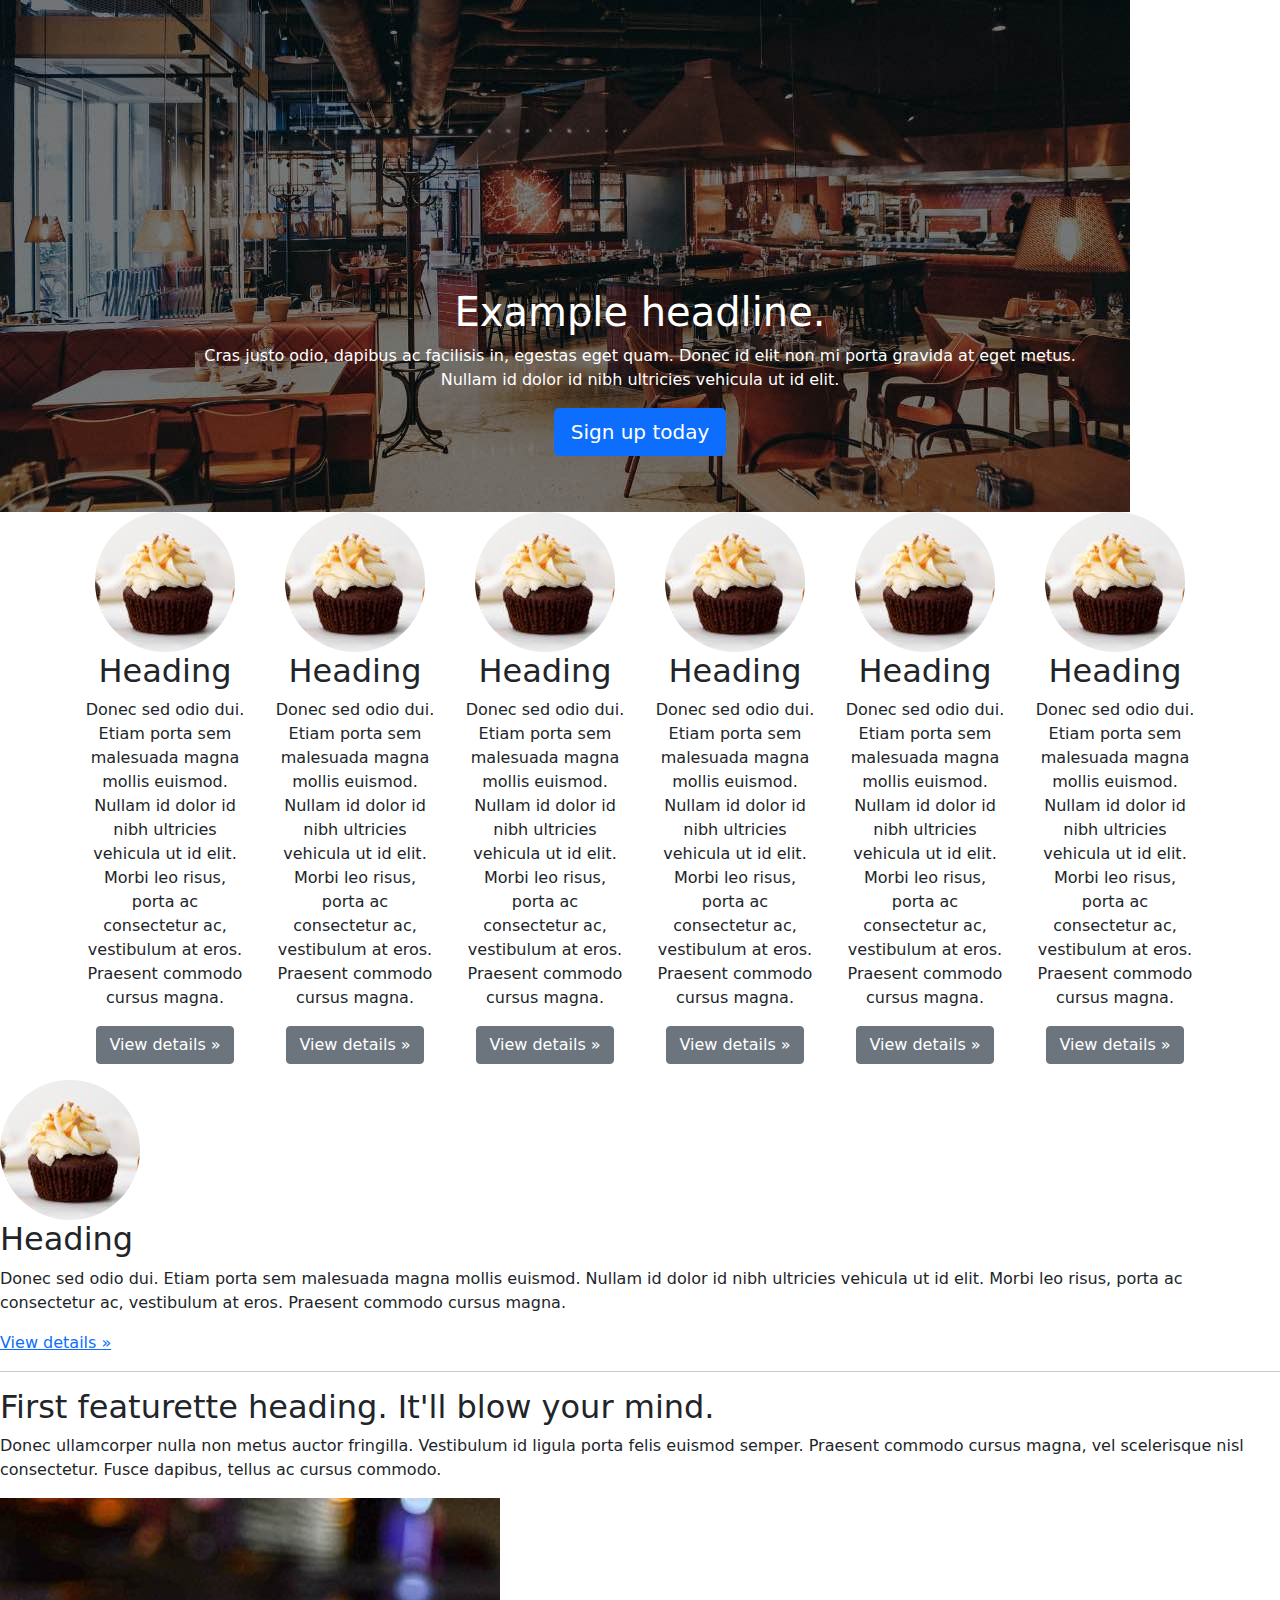
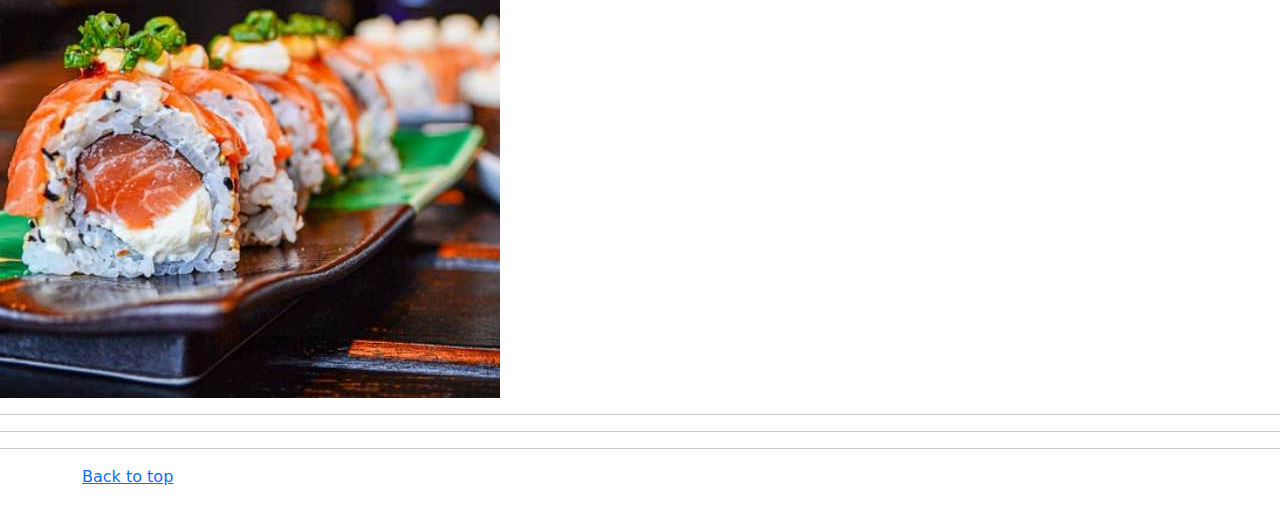
<file: kadai_005/index_for_student.html>
<!doctype html>
<html lang="en">
  <head>
    <meta charset="utf-8">
    <meta name="viewport" content="width=device-width, initial-scale=1">
    <meta name="description" content="">
    <meta name="author" content="Mark Otto, Jacob Thornton, and Bootstrap contributors">
    <meta name="generator" content="Hugo 0.79.0">
    <title>Carousel Template · Bootstrap v5.0</title>
    <link rel="canonical" href="https://getbootstrap.com/docs/5.0/examples/carousel/">
    <!-- ************************************************ bootstrap.min.cssの読み込み -->
   <link href="https://cdn.jsdelivr.net/npm/bootstrap@5.0.0-beta1/dist/css/bootstrap.min.css" rel="stylesheet" integrity="sha384-giJF6kkoqNQ00vy+HMDP7azOuL0xtbfIcaT9wjKHr8RbDVddVHyTfAAsrekwKmP1" crossorigin="anonymous">
   <link href="dist/css/bootstrap.min.css" rel="stylesheet">
   <script src="https://cdn.jsdelivr.net/npm/bootstrap@5.0.0-beta1/dist/js/bootstrap.bundle.min.js" integrity="sha384-ygbV9kiqUc6oa4msXn9868pTtWMgiQaeYH7/t7LECLbyPA2x65Kgf80OJFdroafW" crossorigin="anonymous" defer></script>
  </head>
  <body>
    <main>
      <!-- ************************************************ カルーセル開始 -->
      <div id="myCarousel" class="carousel slide" data-bs-ride="carousel">
        <div class="carousel-inner">
          <div class="carousel-item active">
            <img src="img/top_1.jpg" alt="サンプル画像1">
            <div class="container">
              <div class="carousel-caption">
                <h1>Example headline.</h1>
                <p>Cras justo odio, dapibus ac facilisis in, egestas eget quam. Donec id elit non mi porta gravida at eget
                  metus. Nullam id dolor id nibh ultricies vehicula ut id elit.</p>
                <p><a class="btn btn-lg btn-primary" href="#" role="button">Sign up today</a></p>
              </div>
            </div>
          </div>
        </div>
      </div>
      <!-- ************************************************ カルーセル終了 -->

      <div class="container">
        <div class="row">

          <div class="col-md-2 col-6 text-center">
          <!-- start col-lg-4 -->
          <img src="img/cake.jpg" class="rounded-circle" alt="サンプル画像2">

          <h2>Heading</h2>
          <p>
            Donec sed odio dui. Etiam porta sem malesuada magna mollis 
            euismod. Nullam id dolor id nibh ultricies vehicula ut id elit. 
            Morbi leo risus, porta ac consectetur ac, vestibulum at eros. 
            Praesent commodo cursus magna.
          </p>
          <p><a class="btn btn-secondary" href="#" role="button">View details &raquo;</a></p>
          </div>

          <div class="col-md-2 col-6 text-center">
            <!-- start col-lg-4 -->
            <img src="img/cake.jpg" class="rounded-circle" alt="サンプル画像2">
            <h2>Heading</h2>
            <p>
              Donec sed odio dui. Etiam porta sem malesuada magna mollis
              euismod. Nullam id dolor id nibh ultricies vehicula ut id elit.
              Morbi leo risus, porta ac consectetur ac, vestibulum at eros.
              Praesent commodo cursus magna.
            </p>
            <p><a class="btn btn-secondary" href="#" role="button">View details &raquo;</a></p>
          </div>

          <div class="col-md-2 col-6 text-center">
            <!-- start col-lg-4 -->
            <img src="img/cake.jpg" class="rounded-circle" alt="サンプル画像2">
            <h2>Heading</h2>
            <p>
              Donec sed odio dui. Etiam porta sem malesuada magna mollis
              euismod. Nullam id dolor id nibh ultricies vehicula ut id elit.
              Morbi leo risus, porta ac consectetur ac, vestibulum at eros.
              Praesent commodo cursus magna.
            </p>
            <p><a class="btn btn-secondary" href="#" role="button">View details &raquo;</a></p>
          </div>
          <div class="col-md-2 col-6 text-center">
            <!-- start col-lg-4 -->
            <img src="img/cake.jpg" class="rounded-circle" alt="サンプル画像2">
            <h2>Heading</h2>
            <p>
              Donec sed odio dui. Etiam porta sem malesuada magna mollis
              euismod. Nullam id dolor id nibh ultricies vehicula ut id elit.
              Morbi leo risus, porta ac consectetur ac, vestibulum at eros.
              Praesent commodo cursus magna.
            </p>
            <p><a class="btn btn-secondary" href="#" role="button">View details &raquo;</a></p>
          </div>

          <div class="col-md-2 col-6 text-center">
            <!-- start col-lg-4 -->
            <img src="img/cake.jpg" class="rounded-circle" alt="サンプル画像2">
            <h2>Heading</h2>
            <p>
              Donec sed odio dui. Etiam porta sem malesuada magna mollis
              euismod. Nullam id dolor id nibh ultricies vehicula ut id elit.
              Morbi leo risus, porta ac consectetur ac, vestibulum at eros.
              Praesent commodo cursus magna.
            </p>
            <p><a class="btn btn-secondary" href="#" role="button">View details &raquo;</a></p>
          </div>

          <div class="col-md-2 col-6 text-center">
            <!-- start col-lg-4 -->
            <img src="img/cake.jpg" class="rounded-circle" alt="サンプル画像2">
            <h2>Heading</h2>
            <p>
              Donec sed odio dui. Etiam porta sem malesuada magna mollis
              euismod. Nullam id dolor id nibh ultricies vehicula ut id elit.
              Morbi leo risus, porta ac consectetur ac, vestibulum at eros.
              Praesent commodo cursus magna.
            </p>
            <p><a class="btn btn-secondary" href="#" role="button">View details &raquo;</a></p>
          </div>
        </div>
      </div>
       
      <!-- <div class="container"> -->

     <style>
      .button-test {
          /* パディング(余白)上下方向10px 左右方向30px */
          padding: 10px 30px;
          /* ボタンの幅 300px */
          width: 300px;
          /* 背景色 青 */
          background-color: blue;
          /* フォント色 白 */
          color: white;
          /* テキスト中央揃え */
         text-align: center;
         /* フォントを太く */
         font-weight: bold;
         /* ボタンの角を丸める */
         border-radius: 5px;
         /* 上下左右方向の余白外側30px */
         margin: 30px;
         /* ボタンの影 */
         box-shadow: 0 0 20px 0 rgba(0, 0, 0, 30%);
         }
     </style>

     <!-- buttonテスト -->
      <!-- <button class="btn btn-primary btn-lg shadow">ここを押す</button>
     <div class="button-test">ここを押す</div>
     <a href="" class="btn btn-info btn-sm shadow">ここを押す</a>
   </div> -->

      <!-- <div class="container marketing"> -->
      <div class="">
        <!-- <div class="row"> -->
        <div class="">
          <!-- <div class="col-lg-4"> -->
          <div class="">
            <img src="img/cake.jpg" class="rounded-circle" alt="サンプル画像2">
            <h2>Heading</h2>
            <p>Donec sed odio dui. Etiam porta sem malesuada magna mollis euismod. Nullam id dolor id nibh ultricies
              vehicula ut id elit. Morbi leo risus, porta ac consectetur ac, vestibulum at eros. Praesent commodo cursus
              magna.</p>
            <!-- <p><a class="btn btn-secondary" href="#" role="button">View details &raquo;</a></p> -->
            <p><a class="" href="#" role="button">View details &raquo;</a></p>
          </div>
        </div>
        <hr class="featurette-divider">
        <!-- <div class="row"> -->
        <div class="">
          <!-- <div class="col-md-7"> -->
          <div class="">
            <!-- <h2 class="featurette-heading">First featurette heading. <span class="text-muted">It'll blow your mind.</span> -->
            <h2 class="featurette-heading">First featurette heading. <span class="">It'll blow your mind.</span></h2>
            <!-- <p class="lead">Donec ullamcorper nulla non metus auctor fringilla. Vestibulum id ligula porta felis
              euismod
              semper. Praesent commodo cursus magna, vel scelerisque nisl consectetur. Fusce dapibus, tellus ac cursus
              commodo.</p> -->
            <p class="">
              Donec ullamcorper nulla non metus auctor fringilla. Vestibulum id ligula porta felis
              euismod
              semper. Praesent commodo cursus magna, vel scelerisque nisl consectetur. Fusce dapibus, tellus ac cursus
              commodo.
            </p>
          </div>
          <!-- <div class="col-md-5"> -->
          <div class="">
            <!-- <img src="img/sushi.jpg" class="img-fluid" alt=""> -->
            <img src="img/sushi.jpg" class="" alt="サンプル画像3">
          </div>
        </div>
        <hr class="featurette-divider">
        <!-- ここにもう一つ左右を反転させたものを作ります。 -->
        <hr class="featurette-divider">
        <!-- ここにもう一つ左右を反転させたものを作ります。 -->
        <hr class="featurette-divider">
        <footer class="container">
          <!-- <p class="float-end"><a href="#">Back to top</a></p> -->
          <p class=""><a href="#">Back to top</a></p>
        </footer>
      </div>
    </main>
  </body>

</html>
</file>
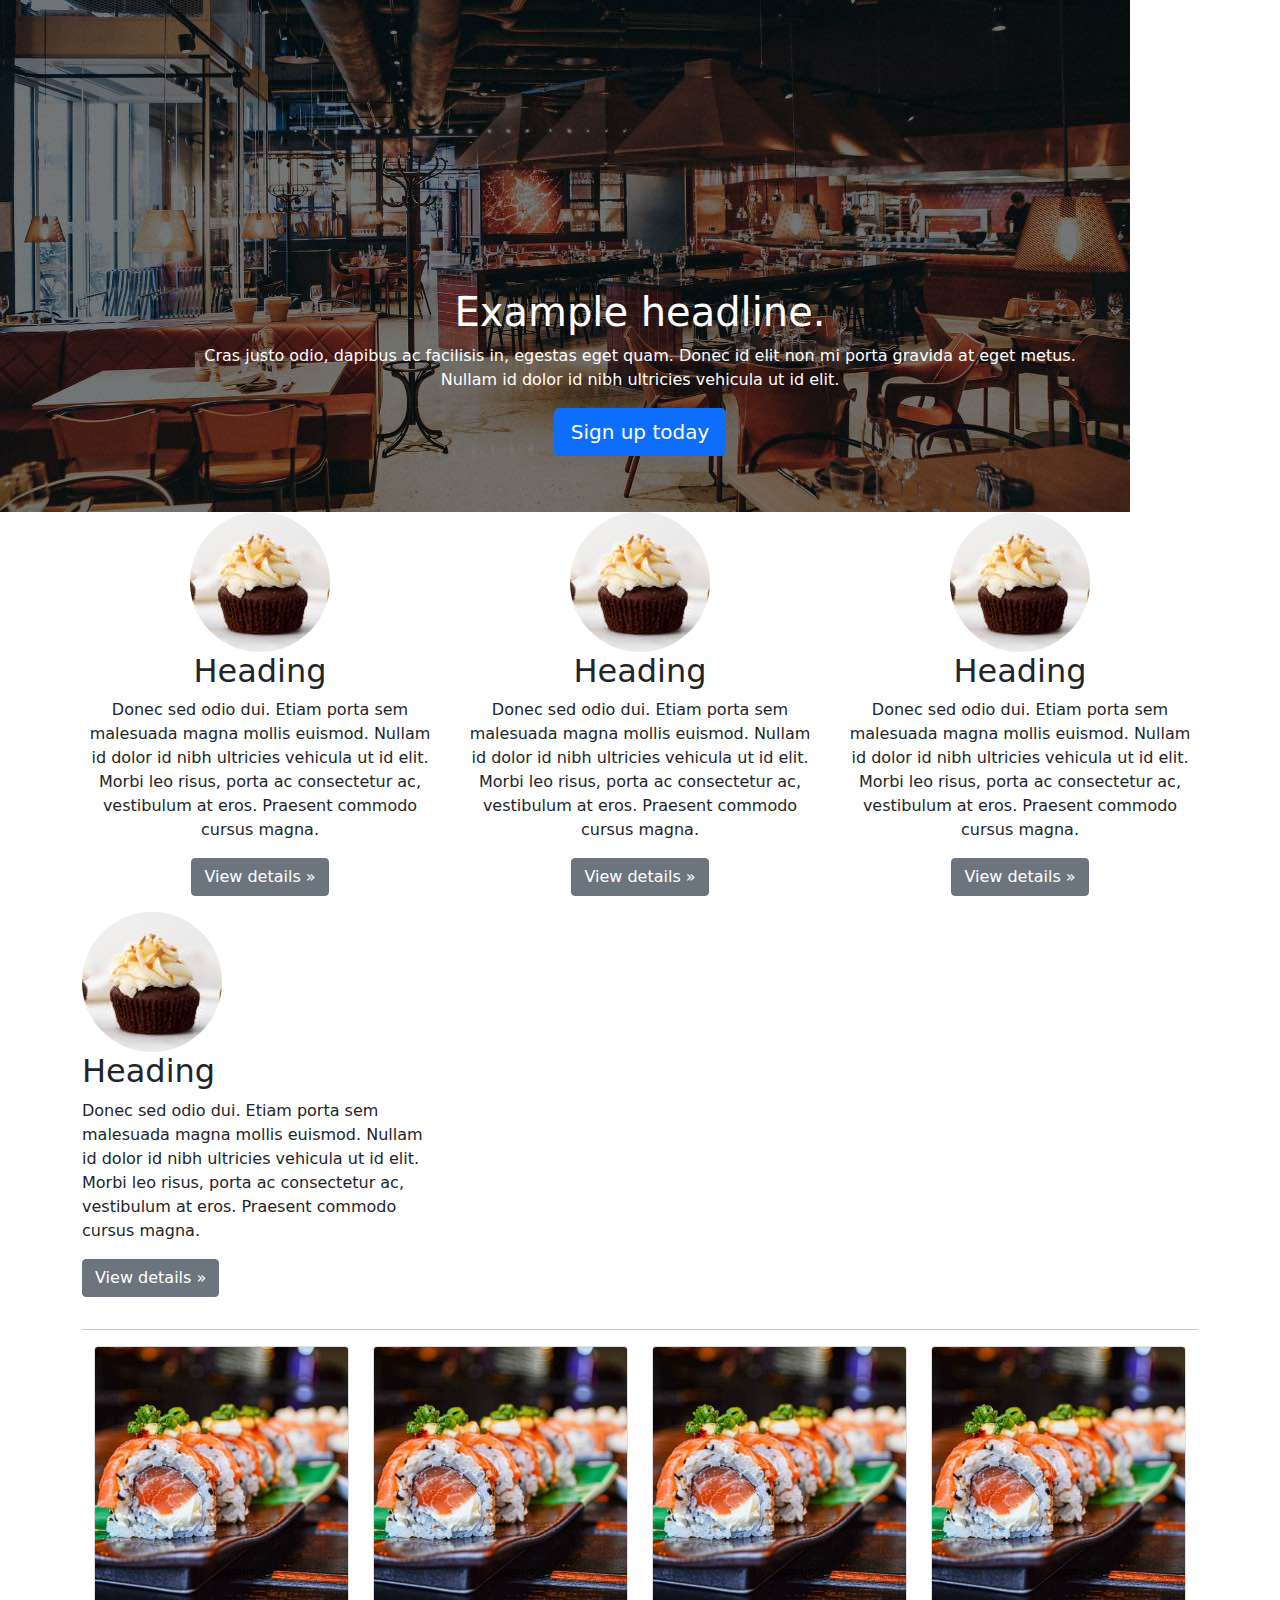
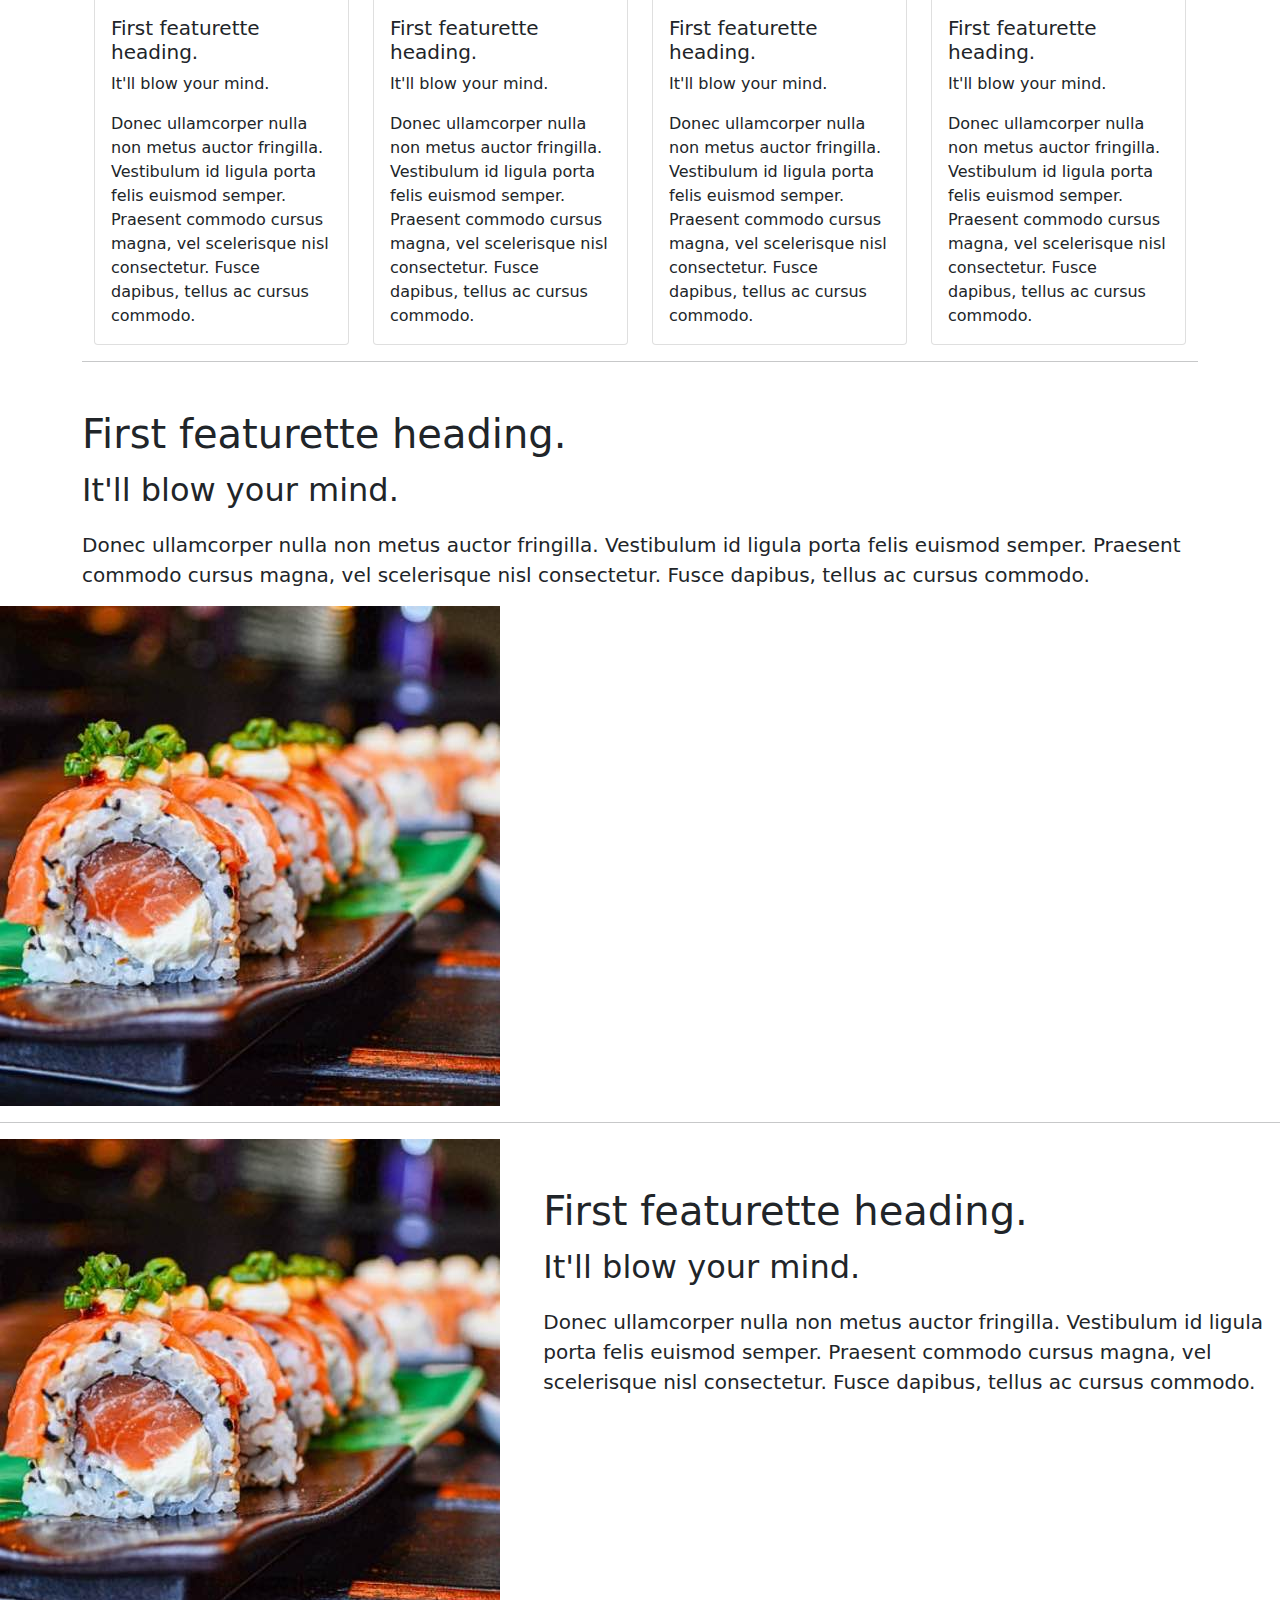
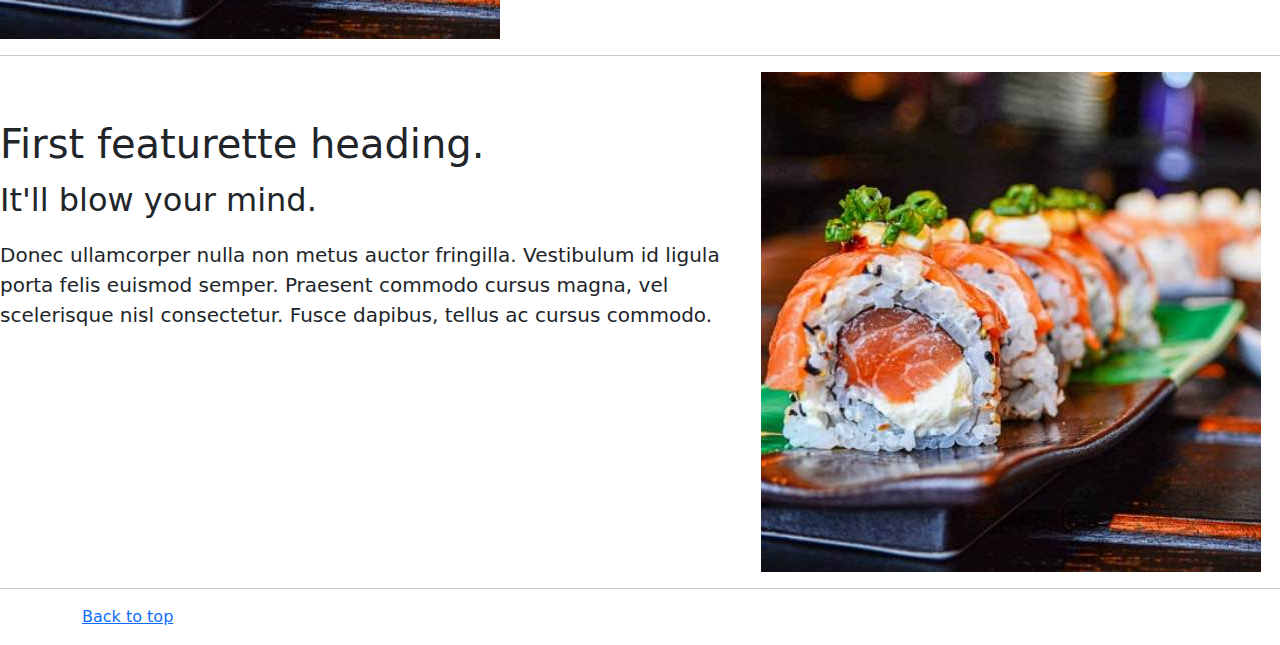
<file: kadai_006/index_for_student.html>
<!doctype html>
<html lang="en">
  <head>
    <meta charset="utf-8">
    <meta name="viewport" content="width=device-width, initial-scale=1">
    <meta name="description" content="">
    <meta name="author" content="Mark Otto, Jacob Thornton, and Bootstrap contributors">
    <meta name="generator" content="Hugo 0.79.0">
    <title>Carousel Template · Bootstrap v5.0</title>
    <link rel="canonical" href="https://getbootstrap.com/docs/5.0/examples/carousel/">
    <!-- ************************************************ bootstrap.min.cssの読み込み -->
   <link href="https://cdn.jsdelivr.net/npm/bootstrap@5.0.0-beta1/dist/css/bootstrap.min.css" rel="stylesheet" integrity="sha384-giJF6kkoqNQ00vy+HMDP7azOuL0xtbfIcaT9wjKHr8RbDVddVHyTfAAsrekwKmP1" crossorigin="anonymous">
   <link href="dist/css/bootstrap.min.css" rel="stylesheet">
   <script src="https://cdn.jsdelivr.net/npm/bootstrap@5.0.0-beta1/dist/js/bootstrap.bundle.min.js" integrity="sha384-ygbV9kiqUc6oa4msXn9868pTtWMgiQaeYH7/t7LECLbyPA2x65Kgf80OJFdroafW" crossorigin="anonymous" defer></script>
  </head>
  <body>
    <main>
      <!-- ************************************************ カルーセル開始 -->
      <div id="myCarousel" class="carousel slide" data-bs-ride="carousel">
        <div class="carousel-inner">
          <div class="carousel-item active">
            <img src="img/top_1.jpg" alt="サンプル画像1">
            <div class="container">
              <div class="carousel-caption">
                <h1>Example headline.</h1>
                <p>Cras justo odio, dapibus ac facilisis in, egestas eget quam. Donec id elit non mi porta gravida at eget
                  metus. Nullam id dolor id nibh ultricies vehicula ut id elit.</p>
                <p><a class="btn btn-lg btn-primary" href="#" role="button">Sign up today</a></p>
              </div>
            </div>
          </div>
        </div>
      </div>
      <!-- ************************************************ カルーセル終了 -->

      <div class="container">
        <div class="row">
          <div class="col-md-4 text-center">

          <img src="img/cake.jpg" class="rounded-circle" alt="サンプル画像2">

          <h2>Heading</h2>
          <p>
            Donec sed odio dui. Etiam porta sem malesuada magna mollis 
            euismod. Nullam id dolor id nibh ultricies vehicula ut id elit. 
            Morbi leo risus, porta ac consectetur ac, vestibulum at eros. 
            Praesent commodo cursus magna.
          </p>
          <p><a class="btn btn-secondary" href="#" role="button">View details &raquo;</a></p>
          </div>

          <div class="col-md-4 text-center">
            <img src="img/cake.jpg" class="rounded-circle" alt="サンプル画像2">
            <h2>Heading</h2>
            <p>
              Donec sed odio dui. Etiam porta sem malesuada magna mollis
              euismod. Nullam id dolor id nibh ultricies vehicula ut id elit.
              Morbi leo risus, porta ac consectetur ac, vestibulum at eros.
              Praesent commodo cursus magna.
            </p>
            <p><a class="btn btn-secondary" href="#" role="button">View details &raquo;</a></p>
          </div>

          <div class="col-md-4 text-center">
            <img src="img/cake.jpg" class="rounded-circle" alt="サンプル画像2">
            <h2>Heading</h2>
            <p>
              Donec sed odio dui. Etiam porta sem malesuada magna mollis
              euismod. Nullam id dolor id nibh ultricies vehicula ut id elit.
              Morbi leo risus, porta ac consectetur ac, vestibulum at eros.
              Praesent commodo cursus magna.
            </p>
            <p><a class="btn btn-secondary" href="#" role="button">View details &raquo;</a></p>
          </div>
        </div>
      </div>

     <!-- <style>
      .button-test {
          padding: 10px 30px;
          width: 300px;
          background-color: blue;
          color: white;
         text-align: center;
         font-weight: bold;
         border-radius: 5px;
         margin: 30px;
         box-shadow: 0 0 20px 0 rgba(0, 0, 0, 30%);
         }
     </style>

     <button class="btn btn-primary btn-lg shadow">ここを押す</button>
     <div class="button-test">ここを押す</div>
     <a href="" class="btn btn-info btn-sm shadow">ここを押す</a> -->


      <div class="container marketing">
        <div class="row">
          <div class="col-lg-4">
            <img src="img/cake.jpg" class="rounded-circle" alt="サンプル画像2">
            <h2>Heading</h2>
            <p>Donec sed odio dui. Etiam porta sem malesuada magna mollis euismod. Nullam id dolor id nibh ultricies
              vehicula ut id elit. Morbi leo risus, porta ac consectetur ac, vestibulum at eros. Praesent commodo cursus
              magna.</p>
            <p><a class="btn btn-secondary" href="#" role="button">View details &raquo;</a></p>
          </div>
        </div>

        <!-- ここからコードを変更しカードデザインに変更してください -->
      <hr class="featurette-divider">
        <div class="container">
          <div class="row g-4">
            <!-- card1 -->
             <div class="col-6 col-md-3">
              <div class="card h-100">
                <img src="img/sushi.jpg" class="card-img-top" alt="カード1">
                <div class="card-body d-flex flex-column">
                  <h5 class="card-title">First featurette heading.</h5>
                  <p class="card-text flex-grow-1">It'll blow your mind.</p>
                  <p class="card-text">
                    Donec ullamcorper nulla non metus auctor fringilla. Vestibulum id ligula porta felis
                    euismod
                    semper. Praesent commodo cursus magna, vel scelerisque nisl consectetur. Fusce dapibus, tellus ac cursus
                    commodo.
                  </p>
                </div>
              </div>
             </div>

             <!-- Card 2 -->
            <div class="col-6 col-md-3">
              <div class="card h-100">
                <img src="img/sushi.jpg" class="card-img-top" alt="カード2">
                <div class="card-body d-flex flex-column">
                  <h5 class="card-title">First featurette heading.</h5>
                  <p class="card-text flex-grow-1">It'll blow your mind.</p>
                  <p class="card-text">
                    Donec ullamcorper nulla non metus auctor fringilla. Vestibulum id ligula porta felis
                    euismod
                    semper. Praesent commodo cursus magna, vel scelerisque nisl consectetur. Fusce dapibus, tellus ac cursus
                    commodo.
                  </p>
                </div>
              </div>
            </div>

            <!-- Card 3 -->
            <div class="col-6 col-md-3">
              <div class="card h-100">
                <img src="img/sushi.jpg" class="card-img-top" alt="カード3">
                <div class="card-body d-flex flex-column">
                  <h5 class="card-title">First featurette heading.</h5>
                  <p class="card-text flex-grow-1">It'll blow your mind.</p>
                  <p class="card-text">
                    Donec ullamcorper nulla non metus auctor fringilla. Vestibulum id ligula porta felis
                    euismod
                    semper. Praesent commodo cursus magna, vel scelerisque nisl consectetur. Fusce dapibus, tellus ac cursus
                    commodo.
                  </p>
                </div>
              </div>
            </div>

            <!-- Card 4 -->
            <div class="col-6 col-md-3">
              <div class="card h-100">
                <img src="img/sushi.jpg" class="card-img-top" alt="カード4">
                <div class="card-body d-flex flex-column">
                  <h5 class="card-title">First featurette heading.</h5>
                  <p class="card-text flex-grow-1">It'll blow your mind.</p>
                  <p class="card-text">
                    Donec ullamcorper nulla non metus auctor fringilla. Vestibulum id ligula porta felis
                    euismod
                    semper. Praesent commodo cursus magna, vel scelerisque nisl consectetur. Fusce dapibus, tellus ac cursus
                    commodo.
                  </p>
                </div>
              </div>
            </div>
          </div>
        </div>

          <hr class="featurette-divider">
            <h2 class="fs-1 mt-5">First featurette heading.</h2>
            <p class="fs-2">It'll blow your mind.</p>
            <p class="lead">
              Donec ullamcorper nulla non metus auctor fringilla. Vestibulum id ligula porta felis
              euismod
              semper. Praesent commodo cursus magna, vel scelerisque nisl consectetur. Fusce dapibus, tellus ac cursus
              commodo.
            </p>
          </div>

          <div class="col-md-5">
            <img src="img/sushi.jpg" class="img-fluid" alt="サンプル画像3">
          </div>
        </div>

      <hr class="featurette-divider">
      <div class="row featurette">
          <div class="col-md-5">
            <img src="img/sushi.jpg" class="img-fluid" alt="サンプル画像3">
          </div>

        <div class="col-md-7">
            <h2 class="fs-1 mt-5">First featurette heading.</h2>
            <p class="fs-2">It'll blow your mind.</p>
            <p class="lead">
              Donec ullamcorper nulla non metus auctor fringilla. Vestibulum id ligula porta felis
              euismod
              semper. Praesent commodo cursus magna, vel scelerisque nisl consectetur. Fusce dapibus, tellus ac cursus
              commodo.
            </p>
          </div>
        </div>


      <hr class="featurette-divider">
        <div class="row">
          <div class="col-md-7">
            <h2 class="fs-1 mt-5">First featurette heading.</h2>
            <p class="fs-2">It'll blow your mind.</p>
            <p class="lead">
              Donec ullamcorper nulla non metus auctor fringilla. Vestibulum id ligula porta felis
              euismod
              semper. Praesent commodo cursus magna, vel scelerisque nisl consectetur. Fusce dapibus, tellus ac cursus
              commodo.
            </p>
          </div>

          <div class="col-md-5">
            <img src="img/sushi.jpg" class="img-fluid" alt="サンプル画像3">
          </div>
        </div>

        <hr class="featurette-divider">
        <footer class="container">
          <!-- <p class="float-end"><a href="#">Back to top</a></p> -->
          <p class=""><a href="#">Back to top</a></p>
        </footer>
      </div>
    </main>
  </body>

</html>
</file>
<file: kadai_015/stylesheet/style.css>
/* ----------------------------------------------- 共通 */
html,
body {
  overflow-x: hidden;
}

body {
  color: #000000;
  font-family: 'Noto Sans JP', sans-serif;
  padding-bottom: 0;
}

p {
  line-height: 2.0em;
  font-weight: 100;
  font-style: normal;
  font-size: 14px;
}

.section_title {
   font-size: 36px;
   font-weight: 600;
 }

/* section_titleに擬似要素を追加 */
 .section_title::after {
 
   /* 疑似要素はデフォルトでインライン要素のためブロック要素に変更 */
   display: block;
 
   /* サブタイトル文字の大きさや余白を設定 */
   font-size: 14px;
   font-weight: 400;
   padding: 16px 0 16px;
 
   /* 下線の幅を100pに設定 */
   width: 100px;
 
   /* 下線を直線・1px・黒色に設定 */
   border-bottom: solid 1px #000000;
 }

/* ----------------------------------------------- ナビゲーションバー */
.navbar_brand_logo {
  width: 32px;
  height: 32px;

  display: inline-block;

  margin-right: 15px;
}

.my_navbar_brand,
.my_nav_link {

  /* フォントサイズを16pxに設定 */
  font-size: 16px;

  /* フォントをserif体に設定 */
  font-family: 'Lora', serif;

  /* フォント色を黒色に設定 */
  color: #000000 !important;

}

/* Bootstrapのボタンに初期設定されている周囲のborder（枠線）を消す */
.navbar-toggler {
  padding: 0 !important;
  border: none;
}

/* ハンバーガーボタンがチェック状態である（押されている）とき、閉じるボタン（×）を表示する */
#hamburger_btn_check:checked~.hamburger_btn .btn_close {
  display: block;
}

/* ハンバーガーボタンがチェック状態である（押されている）とき、ハンバーガーボタンを表示しない */
#hamburger_btn_check:checked~.hamburger_btn .btn_open {
  display: none;
}

/* 最初に表示した時は、閉じるボタン（×）は表示しない */
.btn_close {
  display: none;
}

/* ハンバーガーボタンが押されているかを判断するためのチェックボックスは隠す */
#hamburger_btn_check {
  display: none;
}

/* ----------------------------------------------- カールセル */
.my_carousel_caption {
  font-size: 52px;

  padding-top: 1.25rem;
  padding-bottom: 1.25rem;

  color: #fff;

  text-align: center;
  font-family: 'Lora', serif;
  line-height: 1.5em;
}

/* 擬似要素でアイコンを配置。前に配置しています。 */
  .my_carousel_caption::before {
    content: url(../img/logoSymbol_White.png);
    display: block;
  }

  /* スマートフォン画面幅（画面幅が最大375pxまで）の場合、以下のスタイルを適用。 */
@media screen and (max-width:375px) {
  .my_carousel_caption {
    font-size: 27px;
  }
}

/* carousel-itemの高さを32remに指定 */
.carousel-item {
  height: 32rem;
}

/*carousel-item直下の子要素imgタグに設定 */
.carousel-item>img {

  /* 絶対位置を指定 */
  position: absolute;
  top: 0;
  left: 0;
  min-width: 100%;

  /* 高さはcarousel-itemに揃える */
  height: 32rem;
}


/* ----------------------------------------------- アバウト */
 /* aboutクラスのあとに"私たちについて"の文字を追加  */
 .about::after {
  content: "私たちについて";
 }

  .about_us_bg {
   background-color: #FFE6A5;
 }

/* ----------------------------------------------- ギャラリー */
.gallery::after {
  content: "ギャラリー";
  margin: 0 auto 0;
}

/* ----------------------------------------------- メニュー */
.menu::after {
  content: "メニュー";
  margin: 0 auto 0;
}

.menu_title {
  font-size: 18px;
  font-weight: 600;
  font-style: normal;
}

.menu_price {
  font-size: 20px;
  font-weight: 400;
  font-family: 'Lora', serif;
}


/* ----------------------------------------------- レビュー */
.review_wrapper {
  background-image: url(../img/background-reviews.jpg);
  background-repeat: no-repeat;
  background-size: cover;
}

.review::after {
  content: "お客様の声";
  margin: 0 auto 0;
  border-bottom: solid 1px #FFFFFF;
}

.h_420 {
  height: 420px;
  position: relative;
}

.reviewer_img {
  width: 48px;
  height: 48px;
  border-radius: 50%;
  margin-right: 16px;
}

.star_img {
  width: 25px;
  height: 25px;
}

.fix_bottom {
  position: absolute;
  width: 80px;
  height: 44px;
  left: 24px;
  bottom: 24px;
}
/* ----------------------------------------------- アクセス */
.access::after {
  content: "アクセス";
  margin: 0 auto 0;
}

/* ----------------------------------------------- フッター */
#footer {
  background-color: #FAFAFA;
}

/* position:　absoluteで下からの距離で固定 */
.copy_right {
  font-size: 14px;

  /* 先祖要素のdivタグの左下の角を基準に絶対配置します */
  position: absolute;

  /* 下から1rem 左から12px */
  bottom: 1rem;
  left: 12px;
  display: flex;
}

/* copy_rightのクラスを適用したdivタグの子要素のpタグに適用される */
.copy_right>p {
  margin-right: 5rem;
  margin-bottom: 0;
}

/* copy_rightのクラスを適用したdivタグの子要素で、sns_imgクラスを適用しているimgタグに適用される */
.copy_right>img.sns_img {

  /* SNSアイコンのサイズ24px */
  height: 24px;
  width: 24px;

  /* 右方向へ余白10px */
  margin-right: 10px;
  margin-top: 0;
}

/* restaurant_info直下の子要素pタグ全てに適用される */
.restaurant_info p {
  font-weight: 400;
  line-height: 1.5;
  font-size: 16px;
}

/* restaurant_info直下の子要素imgタグ全てに適用される */
.restaurant_info img {
  width: 20px;
  height: 20px;
  margin-right: 10px;
  line-height: 1.5;
  margin-top: auto;
}

/* サイトアイコンを64pxに設定 */
.footer_brand_logo {
  width: 64px;
  height: 64px;
  display: inline-block;
  /* 右側余白15px */
  margin-right: 15px;
}

/* サイトタイトルのフォントをserif体（明朝体）に設定 */
.footer_text {
  font-size: 24px;
  font-family: 'Lora', serif;
}

/* スマートフォン画面幅（最大991pxまで）でスタイルを適用 */
@media screen and (max-width: 991px) {
  .footer_text,
  .copy_right {
    margin-top: 2rem;
    text-align: center;
    position: relative;
  }

  .copy_right>p,img {
    margin-right: 1rem;
    font-size: 14px;
    margin: 0;
    line-height: 35px;
  }
}

/* CHEF */
.chef_bg {
  background-color: #FFE6A5;
}
.chef::after {
  content: "シェフ";
  margin-right: 5rem;
  margin-right: 2rem;
  border-bottom: solid 1px #000000;
}

.chef h4 {
  font-size: 24px;
  font-weight: 600;
  margin-bottom: 1rem;
}

.chef p {
  font-size: 14px;
  line-height: 2em;
}
</file>
<file: kadai_tutorial_output/code_for_design_comp/stylesheet/style.css>
/* ----------------------------------------------- 共通 */
html,
body {
  overflow-x: hidden;
}

body {
  color: #000000;
  font-family: 'Noto Sans JP', sans-serif;
  padding-bottom: 0;
}

p {
  line-height: 2.0em;
  font-weight: 100;
  font-style: normal;
  font-size: 14px;
}

.section_title {
   font-size: 36px;
   font-weight: 600;
 }

/* section_titleに擬似要素を追加 */
 .section_title::after {
 
   /* 疑似要素はデフォルトでインライン要素のためブロック要素に変更 */
   display: block;
 
   /* サブタイトル文字の大きさや余白を設定 */
   font-size: 14px;
   font-weight: 400;
   padding: 16px 0 16px;
 
   /* 下線の幅を100pに設定 */
   width: 100px;
 
   /* 下線を直線・1px・黒色に設定 */
   border-bottom: solid 1px #000000;
 }

/* ----------------------------------------------- ナビゲーションバー */
.navbar_brand_logo {
  width: 32px;
  height: 32px;

  display: inline-block;

  margin-right: 15px;
}

.my_navbar_brand,
.my_nav_link {

  /* フォントサイズを16pxに設定 */
  font-size: 16px;

  /* フォントをserif体に設定 */
  font-family: 'Lora', serif;

  /* フォント色を黒色に設定 */
  color: #000000 !important;

}

/* Bootstrapのボタンに初期設定されている周囲のborder（枠線）を消す */
.navbar-toggler {
  padding: 0 !important;
  border: none;
}

/* ハンバーガーボタンがチェック状態である（押されている）とき、閉じるボタン（×）を表示する */
#hamburger_btn_check:checked~.hamburger_btn .btn_close {
  display: block;
}

/* ハンバーガーボタンがチェック状態である（押されている）とき、ハンバーガーボタンを表示しない */
#hamburger_btn_check:checked~.hamburger_btn .btn_open {
  display: none;
}

/* 最初に表示した時は、閉じるボタン（×）は表示しない */
.btn_close {
  display: none;
}

/* ハンバーガーボタンが押されているかを判断するためのチェックボックスは隠す */
#hamburger_btn_check {
  display: none;
}

/* ----------------------------------------------- カールセル */
.my_carousel_caption {
  font-size: 52px;

  padding-top: 1.25rem;
  padding-bottom: 1.25rem;

  color: #fff;

  text-align: center;
  font-family: 'Lora', serif;
  line-height: 1.5em;
}

/* 擬似要素でアイコンを配置。前に配置しています。 */
  .my_carousel_caption::before {
    content: url(../img/logoSymbol_White.png);
    display: block;
  }

  /* スマートフォン画面幅（画面幅が最大375pxまで）の場合、以下のスタイルを適用。 */
@media screen and (max-width:375px) {
  .my_carousel_caption {
    font-size: 27px;
  }
}

/* carousel-itemの高さを32remに指定 */
.carousel-item {
  height: 32rem;
}

/*carousel-item直下の子要素imgタグに設定 */
.carousel-item>img {

  /* 絶対位置を指定 */
  position: absolute;
  top: 0;
  left: 0;
  min-width: 100%;

  /* 高さはcarousel-itemに揃える */
  height: 32rem;
}


/* ----------------------------------------------- アバウト */
 /* aboutクラスのあとに"私たちについて"の文字を追加  */
 .about::after {
  content: "私たちについて";
 }

  .about_us_bg {
   background-color: #FFE6A5;
 }

/* ----------------------------------------------- ギャラリー */
.gallery::after {
  content: "ギャラリー";
  margin: 0 auto 0;
}

/* ----------------------------------------------- メニュー */
.menu::after {
  content: "メニュー";
  margin: 0 auto 0;
}

.menu_title {
  font-size: 18px;
  font-weight: 600;
  font-style: normal;
}

.menu_price {
  font-size: 20px;
  font-weight: 400;
  font-family: 'Lora', serif;
}


/* ----------------------------------------------- レビュー */
.review_wrapper {
  background-image: url(../img/background-reviews.jpg);
  background-repeat: no-repeat;
  background-size: cover;
}

.review::after {
  content: "お客様の声";
  margin: 0 auto 0;
  border-bottom: solid 1px #FFFFFF;
}

.h_420 {
  height: 420px;
  position: relative;
}

.reviewer_img {
  width: 48px;
  height: 48px;
  border-radius: 50%;
  margin-right: 16px;
}

.star_img {
  width: 25px;
  height: 25px;
}

.fix_bottom {
  position: absolute;
  width: 80px;
  height: 44px;
  left: 24px;
  bottom: 24px;
}
/* ----------------------------------------------- アクセス */
.access::after {
  content: "アクセス";
  margin: 0 auto 0;
}

/* ----------------------------------------------- フッター */
#footer {
  background-color: #FAFAFA;
}

/* position:　absoluteで下からの距離で固定 */
.copy_right {
  font-size: 14px;

  /* 先祖要素のdivタグの左下の角を基準に絶対配置します */
  position: absolute;

  /* 下から1rem 左から12px */
  bottom: 1rem;
  left: 12px;
  display: flex;
}

/* copy_rightのクラスを適用したdivタグの子要素のpタグに適用される */
.copy_right>p {
  margin-right: 5rem;
  margin-bottom: 0;
}

/* copy_rightのクラスを適用したdivタグの子要素で、sns_imgクラスを適用しているimgタグに適用される */
.copy_right>img.sns_img {

  /* SNSアイコンのサイズ24px */
  height: 24px;
  width: 24px;

  /* 右方向へ余白10px */
  margin-right: 10px;
  margin-top: 0;
}

/* restaurant_info直下の子要素pタグ全てに適用される */
.restaurant_info p {
  font-weight: 400;
  line-height: 1.5;
  font-size: 16px;
}

/* restaurant_info直下の子要素imgタグ全てに適用される */
.restaurant_info img {
  width: 20px;
  height: 20px;
  margin-right: 10px;
  line-height: 1.5;
  margin-top: auto;
}

/* サイトアイコンを64pxに設定 */
.footer_brand_logo {
  width: 64px;
  height: 64px;
  display: inline-block;
  /* 右側余白15px */
  margin-right: 15px;
}

/* サイトタイトルのフォントをserif体（明朝体）に設定 */
.footer_text {
  font-size: 24px;
  font-family: 'Lora', serif;
}

/* スマートフォン画面幅（最大991pxまで）でスタイルを適用 */
@media screen and (max-width: 991px) {
  .footer_text,
  .copy_right {
    margin-top: 2rem;
    text-align: center;
    position: relative;
  }

  .copy_right>p,img {
    margin-right: 1rem;
    font-size: 14px;
    margin: 0;
    line-height: 35px;
  }
}
</file>
